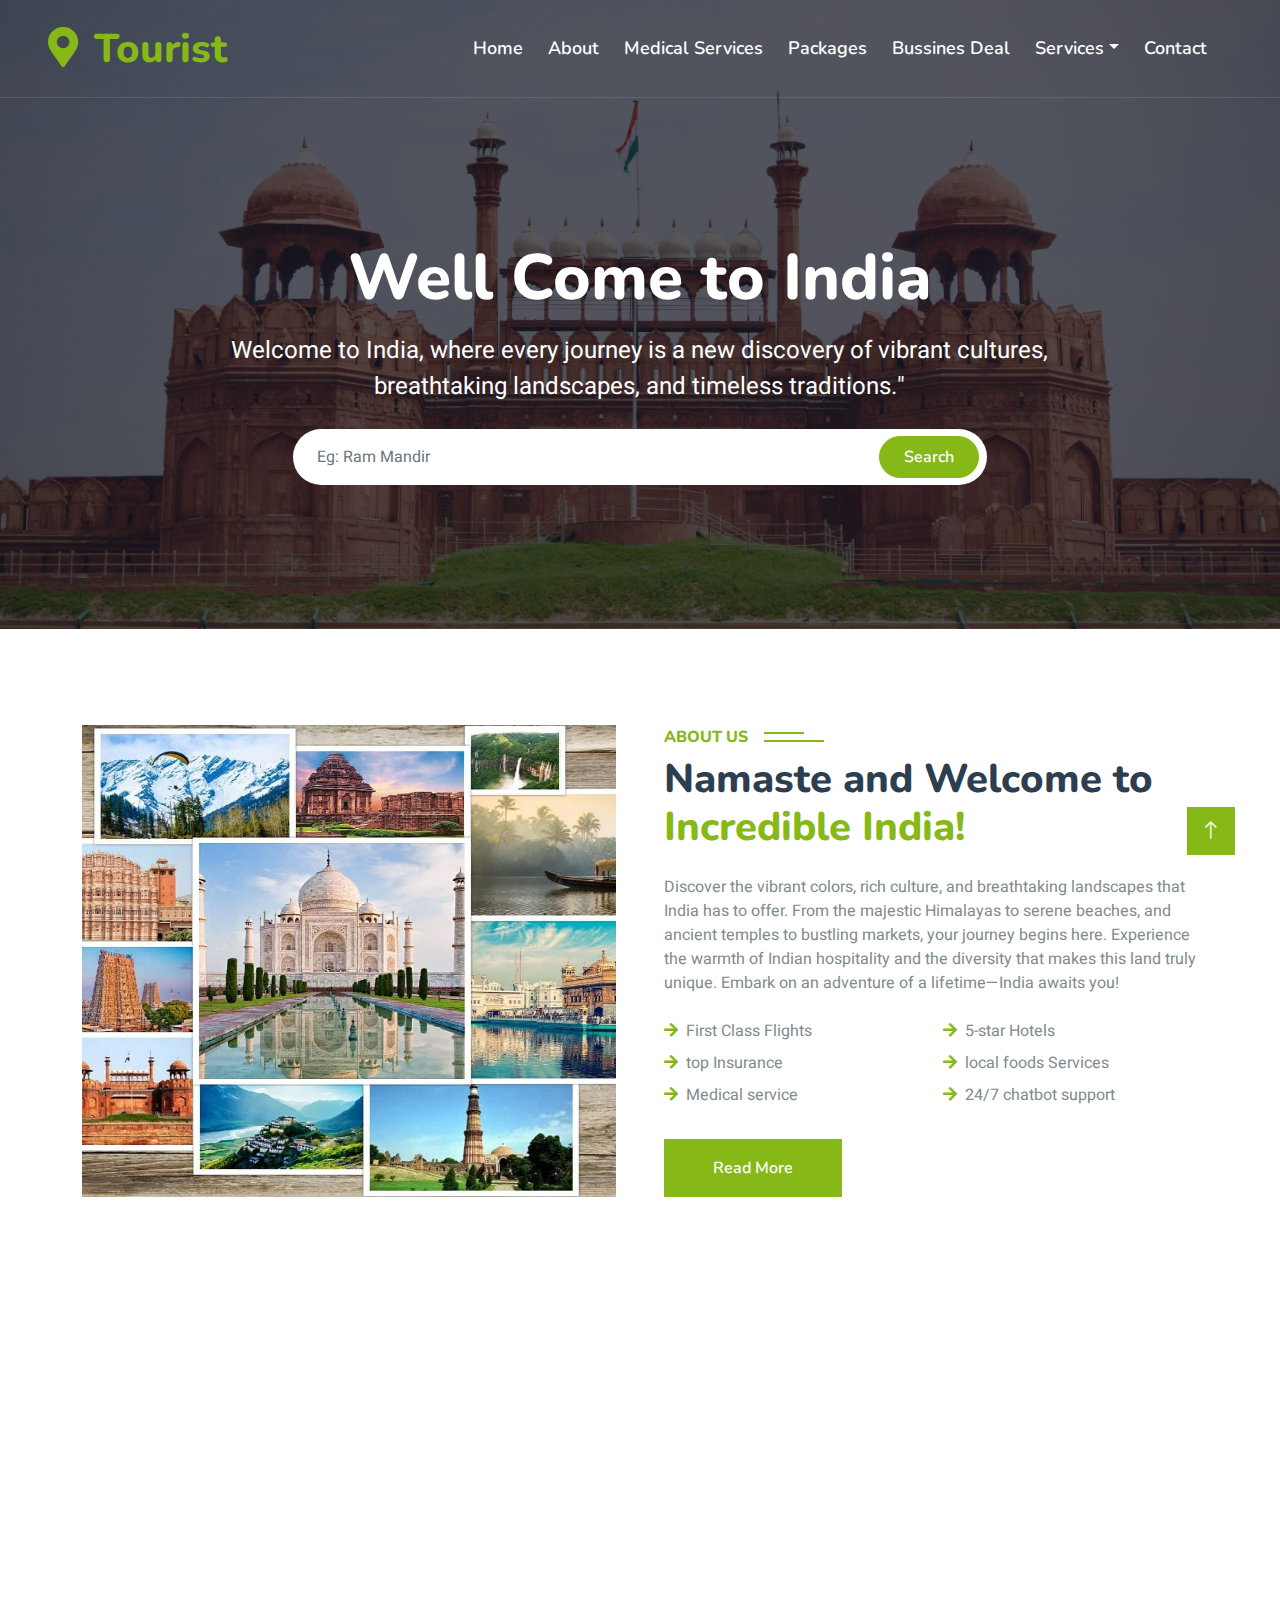
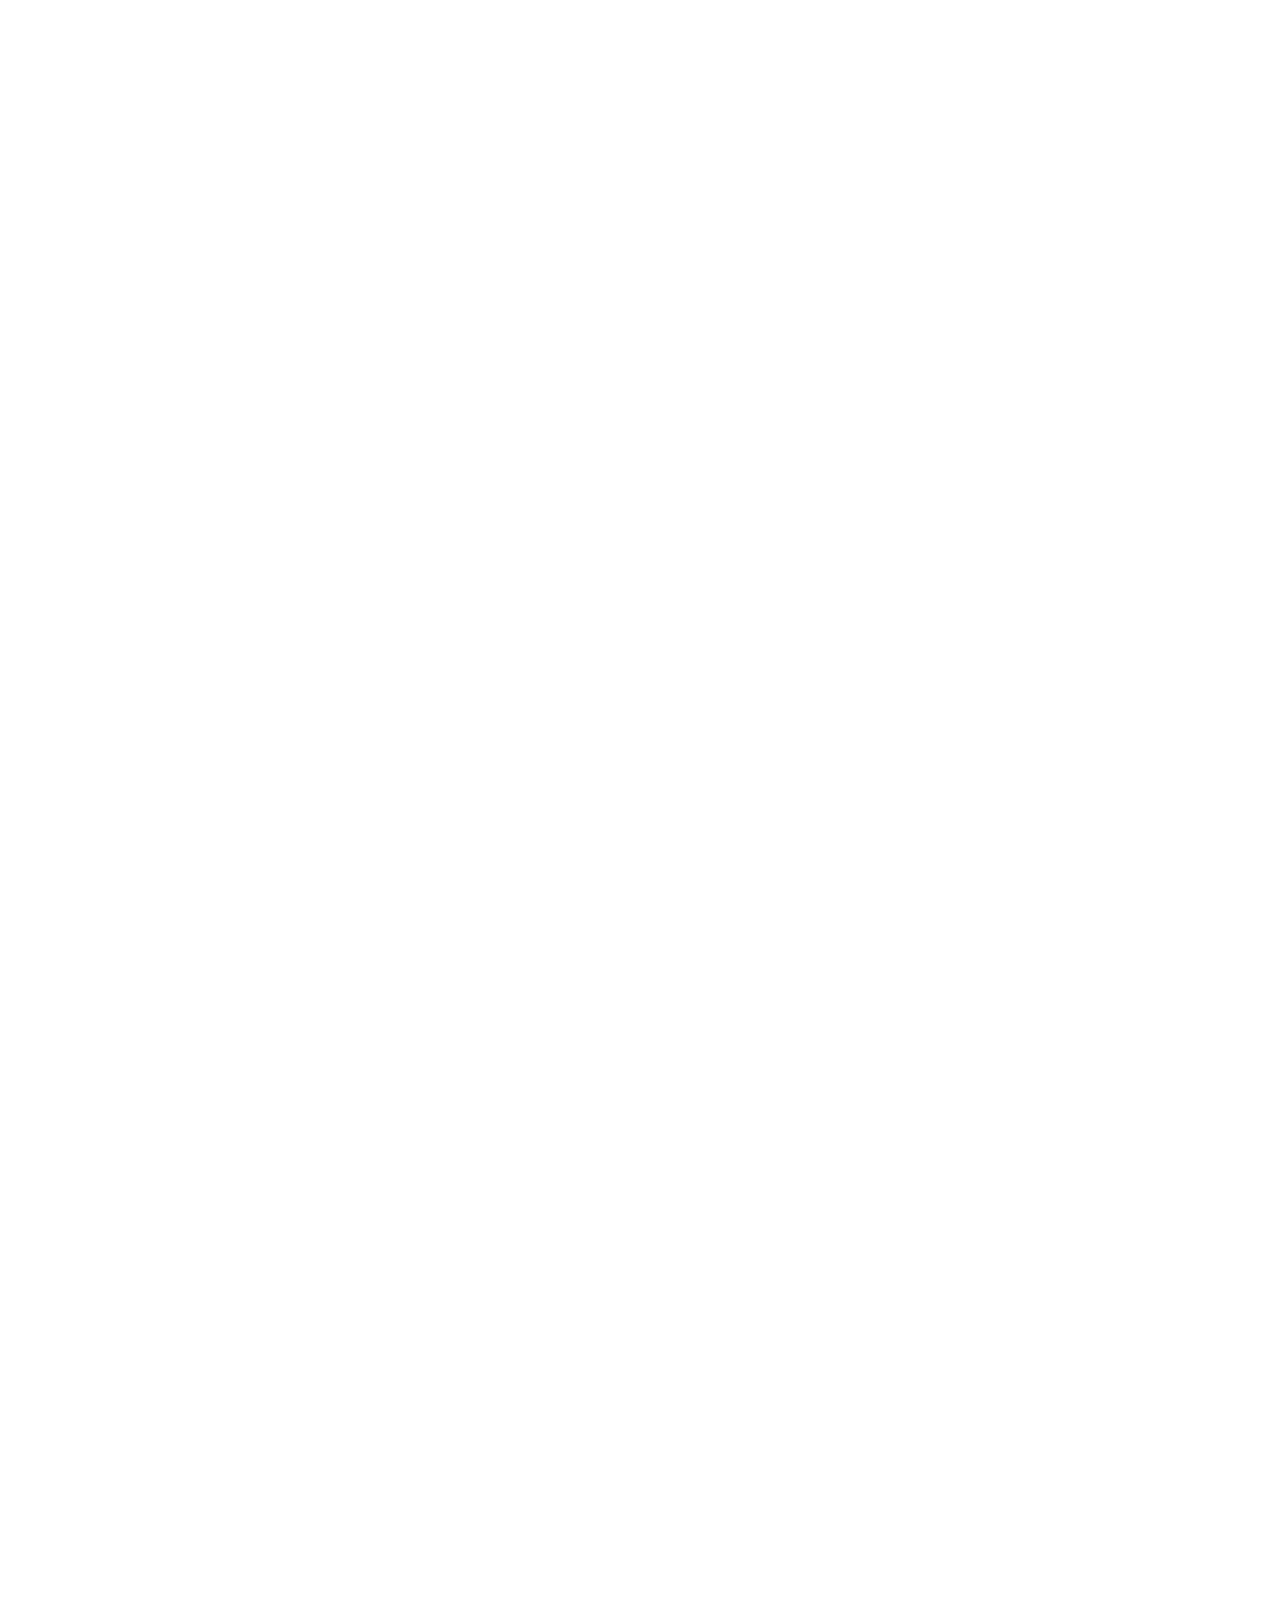
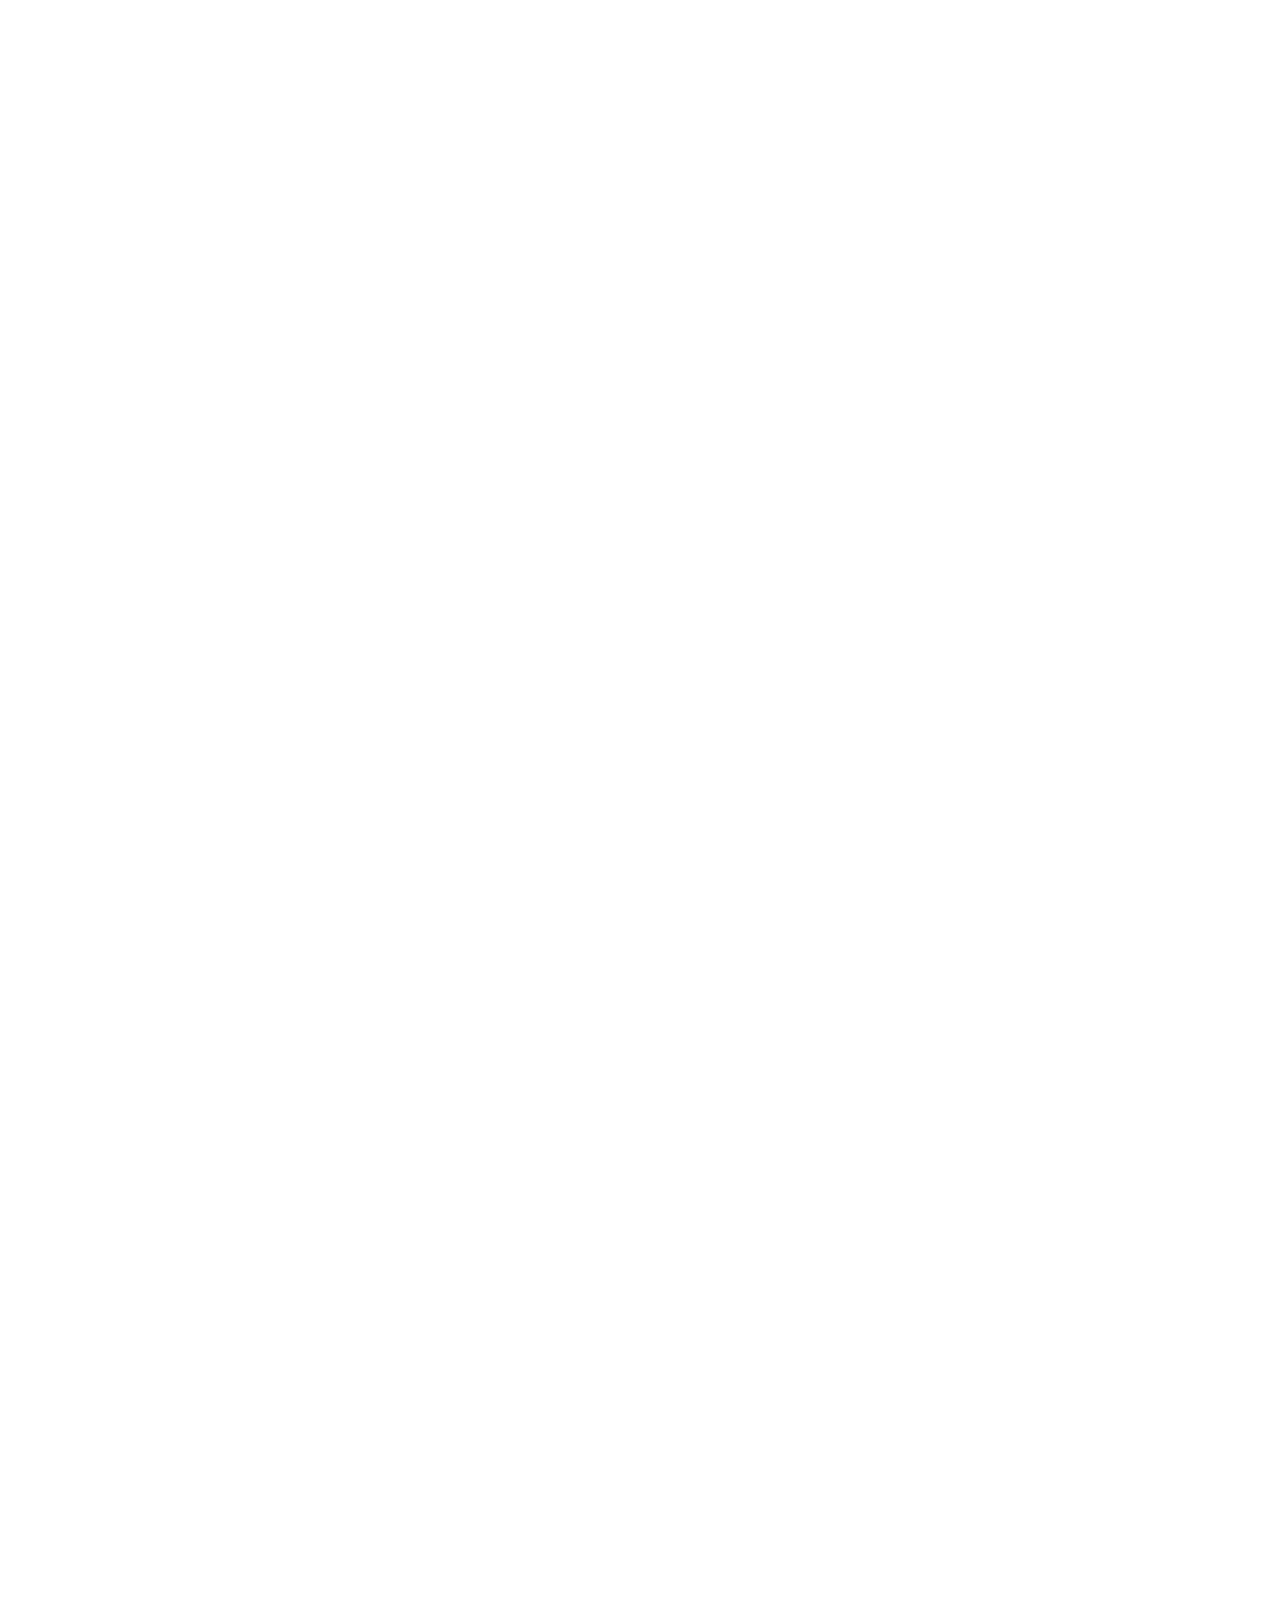
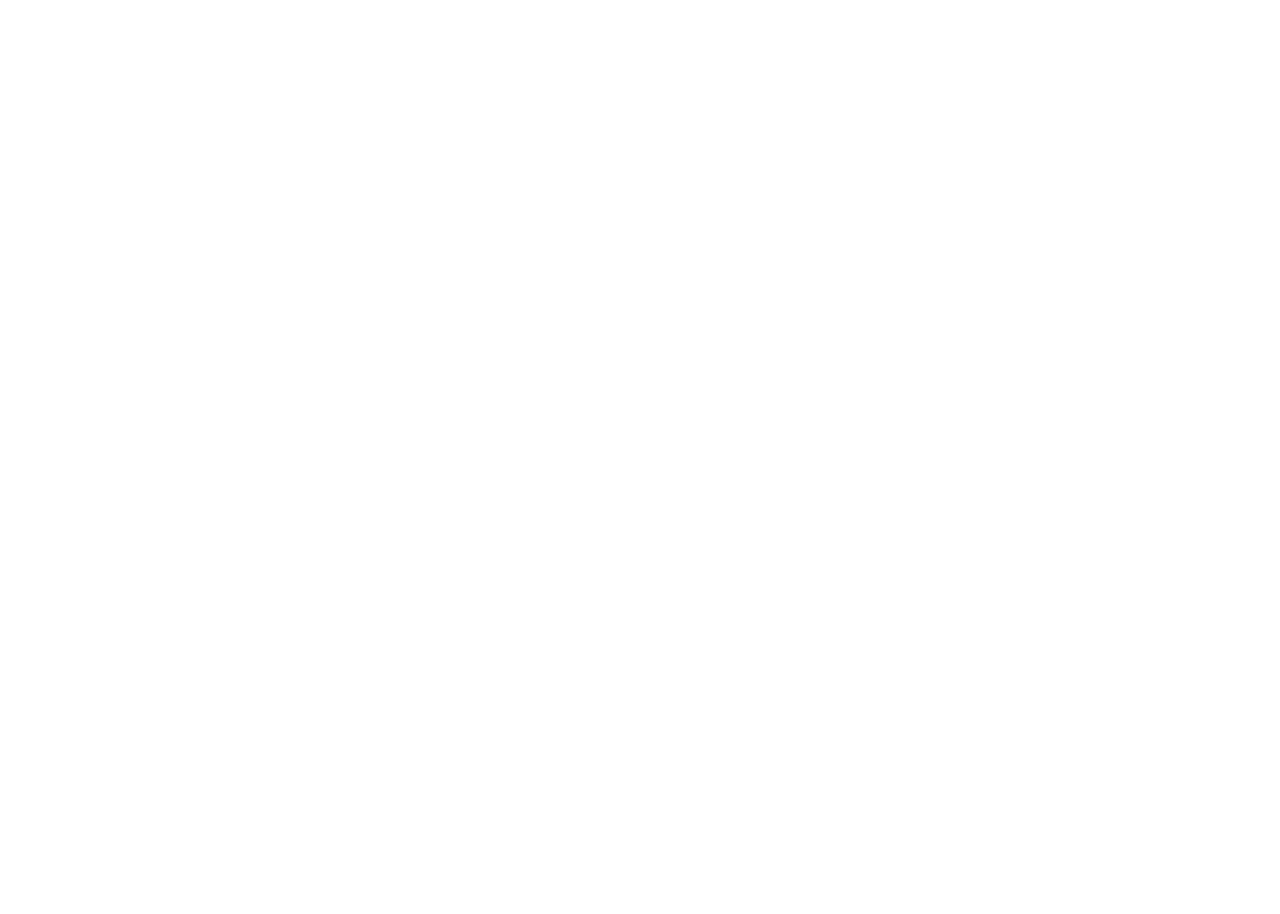
<file: travel-agency-html-template/index.html>
<!DOCTYPE html>
<html lang="en">

<head>
    <meta charset="utf-8">
    <title>Tourist - Travel Agency HTML Template</title>
    <meta content="width=device-width, initial-scale=1.0" name="viewport">
    <meta content="" name="keywords">
    <meta content="" name="description">

    <!-- Favicon -->
    <link href="img/favicon.ico" rel="icon">

    <!-- Google Web Fonts -->
    <link rel="preconnect" href="https://fonts.googleapis.com">
    <link rel="preconnect" href="https://fonts.gstatic.com" crossorigin>
    <link href="https://fonts.googleapis.com/css2?family=Heebo:wght@400;500;600&family=Nunito:wght@600;700;800&display=swap" rel="stylesheet">

    <!-- Icon Font Stylesheet -->
    <link href="https://cdnjs.cloudflare.com/ajax/libs/font-awesome/5.10.0/css/all.min.css" rel="stylesheet">
    <link href="https://cdn.jsdelivr.net/npm/bootstrap-icons@1.4.1/font/bootstrap-icons.css" rel="stylesheet">

    <!-- Libraries Stylesheet -->
    <link href="lib/animate/animate.min.css" rel="stylesheet">
    <link href="lib/owlcarousel/assets/owl.carousel.min.css" rel="stylesheet">
    <link href="lib/tempusdominus/css/tempusdominus-bootstrap-4.min.css" rel="stylesheet" />

    <!-- Customized Bootstrap Stylesheet -->
    <link href="css/bootstrap.min.css" rel="stylesheet">

    <!-- Template Stylesheet -->
    <link href="css/style.css" rel="stylesheet">
</head>

<body>
    <!-- Spinner Start -->
    <div id="spinner" class="show bg-white position-fixed translate-middle w-100 vh-100 top-50 start-50 d-flex align-items-center justify-content-center">
        <div class="spinner-border text-primary" style="width: 3rem; height: 3rem;" role="status">
            <span class="sr-only">Loading...</span>
        </div>
    </div>
    <!-- Spinner End -->


    <!-- Topbar Start -->
    <!-- <div class="container-fluid bg-dark px-5 d-none d-lg-block">
        <div class="row gx-0">
            <div class="col-lg-8 text-center text-lg-start mb-2 mb-lg-0">
                <div class="d-inline-flex align-items-center" style="height: 45px;">
                    <small class="me-3 text-light"><i class="fa fa-map-marker-alt me-2"></i>123 Street, New York, USA</small>
                    <small class="me-3 text-light"><i class="fa fa-phone-alt me-2"></i>+012 345 6789</small>
                    <small class="text-light"><i class="fa fa-envelope-open me-2"></i>info@example.com</small>
                </div>
            </div>
            <div class="col-lg-4 text-center text-lg-end">
                <div class="d-inline-flex align-items-center" style="height: 45px;">
                    <a class="btn btn-sm btn-outline-light btn-sm-square rounded-circle me-2" href=""><i class="fab fa-twitter fw-normal"></i></a>
                    <a class="btn btn-sm btn-outline-light btn-sm-square rounded-circle me-2" href=""><i class="fab fa-facebook-f fw-normal"></i></a>
                    <a class="btn btn-sm btn-outline-light btn-sm-square rounded-circle me-2" href=""><i class="fab fa-linkedin-in fw-normal"></i></a>
                    <a class="btn btn-sm btn-outline-light btn-sm-square rounded-circle me-2" href=""><i class="fab fa-instagram fw-normal"></i></a>
                    <a class="btn btn-sm btn-outline-light btn-sm-square rounded-circle" href=""><i class="fab fa-youtube fw-normal"></i></a>
                </div>
            </div>
        </div>
    </div> -->
    <!-- Topbar End -->


    <!-- Navbar & Hero Start -->
    <div class="container-fluid position-relative p-0">
        <nav class="navbar navbar-expand-lg navbar-light px-4 px-lg-5 py-3 py-lg-0">
            <a href="" class="navbar-brand p-0">
                <h1 class="text-primary m-0"><i class="fa fa-map-marker-alt me-3"></i>Tourist</h1>
                <!-- <img src="img/logo.png" alt="Logo"> -->
            </a>
            <button class="navbar-toggler" type="button" data-bs-toggle="collapse" data-bs-target="#navbarCollapse">
                <span class="fa fa-bars"></span>
            </button>
            <div class="collapse navbar-collapse" id="navbarCollapse">
                <div class="navbar-nav ms-auto py-0">
                    <a href="index.html" class="nav-item nav-link">Home</a>
                    <a href="about.html" class="nav-item nav-link">About</a>
                    <a href="https://healinindia.gov.in/" class="nav-item nav-link">Medical Services</a>
                    <a href="package.html" class="nav-item nav-link">Packages</a>
                    <a href="bussines.html" class="nav-item nav-link">Bussines Deal</a>
                    <div class="nav-item dropdown">
                        <a href="#" class="nav-link dropdown-toggle" data-bs-toggle="dropdown">Services</a>
                        <div class="dropdown-menu m-0">
                            <a href="destination.html" class="dropdown-item">Destination</a>
                            <a href="booking.html" class="dropdown-item">Insurance</a>
                            <a href="team.html" class="dropdown-item">Travel Guides</a>
                            <a href="travelService.html" class="dropdown-item">Travel Service</a>
                            <a href="hotelService.html" class="dropdown-item">Hotel Service</a>
                            
                        </div>
                    </div>
                    <a href="contact.html" class="nav-item nav-link">Contact</a>
                </div>
                <!-- <a hr  ef="" class="btn btn-primary rounded-pill py-2 px-4">Register</a> -->
            </div>
        </nav>

        <div class="container-fluid bg-primary py-5 mb-5 hero-header">
            <div class="container py-5">
                <div class="row justify-content-center py-5">
                    <div class="col-lg-10 pt-lg-5 mt-lg-5 text-center">
                        <h1 class="display-3 text-white mb-3 animated slideInDown">Well Come to India</h1>
                        <p class="fs-4 text-white mb-4 animated slideInDown">Welcome to India, where every journey is a new discovery of vibrant cultures, breathtaking landscapes, and timeless traditions."</p>
                        <div class="position-relative w-75 mx-auto animated slideInDown">
                            <input class="form-control border-0 rounded-pill w-100 py-3 ps-4 pe-5" type="text" placeholder="Eg: Ram Mandir">
                            <button type="button" class="btn btn-primary rounded-pill py-2 px-4 position-absolute top-0 end-0 me-2" style="margin-top: 7px;">Search</button>
                        </div>
                    </div>
                </div>
            </div>
        </div>
    </div>
    <!-- Navbar & Hero End -->


    <!-- About Start -->
    <div class="container-xxl py-5">
        <div class="container">
            <div class="row g-5">
                <div class="col-lg-6 wow fadeInUp" data-wow-delay="0.1s" style="min-height: 400px;">
                    <div class="position-relative h-100">
                        <img class="img-fluid position-absolute w-100 h-100" src="./img/Tourist-Places.jpg" alt="" style="object-fit: cover;">
                    </div>
                </div>
                <div class="col-lg-6 wow fadeInUp" data-wow-delay="0.3s">
                    <h6 class="section-title bg-white text-start text-primary pe-3">About Us</h6>
                    <h1 class="mb-4">Namaste and Welcome to  <span class="text-primary">Incredible India!</span></h1>
                    <p class="mb-4">
                        Discover the vibrant colors, rich culture, and breathtaking landscapes that India has to offer.
                        From the majestic Himalayas to serene beaches, and ancient temples to bustling markets, your journey begins here.
                        Experience the warmth of Indian hospitality and the diversity that makes this land truly unique.
                        Embark on an adventure of a lifetime—India awaits you!
                        
                        </p>
                    <div class="row gy-2 gx-4 mb-4">
                        <div class="col-sm-6">
                            <p class="mb-0"><i class="fa fa-arrow-right text-primary me-2"></i>First Class Flights</p>
                        </div>
                        <div class="col-sm-6">
                            <p class="mb-0"><i class="fa fa-arrow-right text-primary me-2"></i>5-star Hotels</p>
                        </div>
                        <div class="col-sm-6">
                            <p class="mb-0"><i class="fa fa-arrow-right text-primary me-2"></i>top Insurance</p>
                        </div>
                        <div class="col-sm-6">
                            <p class="mb-0"><i class="fa fa-arrow-right text-primary me-2"></i>local foods Services</p>
                        </div>
                        <div class="col-sm-6">
                            <p class="mb-0"><i class="fa fa-arrow-right text-primary me-2"></i>Medical service</p>
                        </div>
                        <div class="col-sm-6">
                            <p class="mb-0"><i class="fa fa-arrow-right text-primary me-2"></i>24/7 chatbot support</p>
                        </div>
                    </div>
                    <a class="btn btn-primary py-3 px-5 mt-2" href="">Read More</a>
                </div>
            </div>
        </div>
    </div>

    <!-- About End -->


    <!-- Service Start -->
    <div class="container-xxl py-5">
        <div class="container">
            <div class="text-center wow fadeInUp" data-wow-delay="0.1s">
                <h6 class="section-title bg-white text-center text-primary px-3">Services</h6>
                <h1 class="mb-5">Our Services</h1>
            </div>
            <div class="row g-4">
                <div class="col-lg-3 col-sm-6 wow fadeInUp" data-wow-delay="0.1s">
                    <div class="service-item rounded pt-3">
                        <div class="p-4">
                            <i class="fa fa-3x fa-globe text-primary mb-4"></i>
                            <h5>Travel Services</h5>
                            <p>Diam elitr kasd sed at elitr sed ipsum justo dolor sed clita amet diam</p>
                        </div>
                    </div>
                </div>
                <div class="col-lg-3 col-sm-6 wow fadeInUp" data-wow-delay="0.3s">
                    <div class="service-item rounded pt-3">
                        <div class="p-4">
                            <i class="fa fa-3x fa-hotel text-primary mb-4"></i>
                            <h5>Hotel Reservation</h5>
                            <p>Diam elitr kasd sed at elitr sed ipsum justo dolor sed clita amet diam</p>
                        </div>
                    </div>
                </div>
                <div class="col-lg-3 col-sm-6 wow fadeInUp" data-wow-delay="0.5s">
                    <div class="service-item rounded pt-3">
                        <div class="p-4">
                            <i class="fa fa-3x fa-user text-primary mb-4"></i>
                            <h5>Travel Guides</h5>
                            <p>Diam elitr kasd sed at elitr sed ipsum justo dolor sed clita amet diam</p>
                        </div>
                    </div>
                </div>
                <div class="col-lg-3 col-sm-6 wow fadeInUp" data-wow-delay="0.7s">
                    <div class="service-item rounded pt-3">
                        <div class="p-4">
                            <i class="fa fa-3x fa-cog text-primary mb-4"></i>
                            <h5>Insurance Services</h5>
                            <p>Diam elitr kasd sed at elitr sed ipsum justo dolor sed clita amet diam</p>
                        </div>
                    </div>
                </div>
                <div class="col-lg-3 col-sm-6 wow fadeInUp" data-wow-delay="0.1s">
                    <div class="service-item rounded pt-3">
                        <div class="p-4">
                            <i class="fa fa-3x fa-globe text-primary mb-4"></i>
                            <h5>Medical Services</h5>
                            <p>Diam elitr kasd sed at elitr sed ipsum justo dolor sed clita amet diam</p>
                        </div>
                    </div>
                </div>
                <div class="col-lg-3 col-sm-6 wow fadeInUp" data-wow-delay="0.3s">
                    <div class="service-item rounded pt-3">
                        <div class="p-4">
                            <i class="fa fa-3x fa-hotel text-primary mb-4"></i>
                            <h5>Foods Services</h5>
                            <p>Diam elitr kasd sed at elitr sed ipsum justo dolor sed clita amet diam</p>
                        </div>
                    </div>
                </div>
                <div class="col-lg-3 col-sm-6 wow fadeInUp" data-wow-delay="0.5s">
                    <div class="service-item rounded pt-3">
                        <div class="p-4">
                            <i class="fa fa-3x fa-user text-primary mb-4"></i>
                            <h5>Tour Agency</h5>
                            <p>Diam elitr kasd sed at elitr sed ipsum justo dolor sed clita amet diam</p>
                        </div>
                    </div>
                </div>
                <div class="col-lg-3 col-sm-6 wow fadeInUp" data-wow-delay="0.7s">
                    <div class="service-item rounded pt-3">
                        <div class="p-4">
                            <i class="fa fa-3x fa-cog text-primary mb-4"></i>
                            <h5>24/7 chatbot support</h5>
                            <p>Diam elitr kasd sed at elitr sed ipsum justo dolor sed clita amet diam</p>
                        </div>
                    </div>
                </div>
            </div>
        </div>
    </div>
    <!-- Service End -->


    <!-- Destination Start -->
    <div class="container-xxl py-5 destination">
        <div class="container">
            <div class="text-center wow fadeInUp" data-wow-delay="0.1s">
                <h6 class="section-title bg-white text-center text-primary px-3">Destination</h6>
                <h1 class="mb-5">Popular Destination</h1>
            </div>
            <div class="row g-3">
                <div class="col-lg-7 col-md-6">
                    <div class="row g-3">
                        <div class="col-lg-12 col-md-12 wow zoomIn" data-wow-delay="0.1s">
                            <a class="position-relative d-block overflow-hidden" href="">
                                <img class="img-fluid" src="img/taj-mahal.jpg" alt="">
                                
                                <div class="bg-white text-primary fw-bold position-absolute bottom-0 end-0 m-3 py-1 px-2">Taj Mahal</div>
                            </a>
                        </div>
                        <div class="col-lg-6 col-md-12 wow zoomIn" data-wow-delay="0.3s">
                            <a class="position-relative d-block overflow-hidden" href="">
                                <img class="img-fluid" src="img/udaipur.jpg" alt="">
                                
                                <div class="bg-white text-primary fw-bold position-absolute bottom-0 end-0 m-3 py-1 px-2">Udaipur</div>
                            </a>
                        </div>
                        <div class="col-lg-6 col-md-12 wow zoomIn" data-wow-delay="0.5s">
                            <a class="position-relative d-block overflow-hidden" href="">
                                <img class="img-fluid" src="img/temple.jpg" alt="">
                                
                                <div class="bg-white text-primary fw-bold position-absolute bottom-0 end-0 m-3 py-1 px-2">Temple</div>
                            </a>
                        </div>
                    </div>
                </div>
                <div class="col-lg-5 col-md-6 wow zoomIn" data-wow-delay="0.7s" style="min-height: 350px;">
                    <a class="position-relative d-block h-100 overflow-hidden" href="">
                        <img class="img-fluid position-absolute w-100 h-100" src="img/tower.jpg" alt="" style="object-fit: cover;">
                        
                        <div class="bg-white text-primary fw-bold position-absolute bottom-0 end-0 m-3 py-1 px-2">Tower</div>
                    </a>
                </div>
            </div>
        </div>
    </div>
    <!-- Destination Start -->


    <!-- Package Start -->
    <div class="container-xxl py-5">
        <div class="container">
            <div class="text-center wow fadeInUp" data-wow-delay="0.1s">
                <h6 class="section-title bg-white text-center text-primary px-3">Packages</h6>
                <h1 class="mb-5">Awesome Packages</h1>
            </div>
            <div class="row g-4 justify-content-center">
                <div class="col-lg-4 col-md-6 wow fadeInUp" data-wow-delay="0.1s">
                    <div class="package-item">
                        <div class="overflow-hidden">
                            <img class="img-fluid" src="img/Mumbai-India-scaled.jpg" alt="">
                        </div>
                        <div class="d-flex border-bottom">
                            <small class="flex-fill text-center border-end py-2"><i class="fa fa-map-marker-alt text-primary me-2"></i>Mumbai</small>
                            <small class="flex-fill text-center border-end py-2"><i class="fa fa-calendar-alt text-primary me-2"></i>3 days</small>
                            <small class="flex-fill text-center py-2"><i class="fa fa-user text-primary me-2"></i>2 Person</small>
                        </div>
                        <div class="text-center p-4">
                            <h3 class="mb-0">$149.00</h3>
                            <div class="mb-3">
                                <small class="fa fa-star text-primary"></small>
                                <small class="fa fa-star text-primary"></small>
                                <small class="fa fa-star text-primary"></small>
                                <small class="fa fa-star text-primary"></small>
                                <small class="fa fa-star text-primary"></small>
                            </div>
                            <p>Tempor erat elitr rebum at clita. Diam dolor diam ipsum sit diam amet diam eos</p>
                            <div class="d-flex justify-content-center mb-2">
                                <a href="#" class="btn btn-sm btn-primary px-3 border-end" style="border-radius: 30px 0 0 30px;">Read More</a>
                                <a href="#" class="btn btn-sm btn-primary px-3" style="border-radius: 0 30px 30px 0;">Book Now</a>
                            </div>
                        </div>
                    </div>
                </div>
                <div class="col-lg-4 col-md-6 wow fadeInUp" data-wow-delay="0.3s">
                    <div class="package-item">
                        <div class="overflow-hidden">
                            <img class="img-fluid" src="img/Taj-Mahal (1).jpg" alt="">
                        </div>
                        <div class="d-flex border-bottom">
                            <small class="flex-fill text-center border-end py-2"><i class="fa fa-map-marker-alt text-primary me-2"></i>Agra</small>
                            <small class="flex-fill text-center border-end py-2"><i class="fa fa-calendar-alt text-primary me-2"></i>5 days</small>
                            <small class="flex-fill text-center py-2"><i class="fa fa-user text-primary me-2"></i>4 Person</small>
                        </div>
                        <div class="text-center p-4">
                            <h3 class="mb-0">$139.00</h3>
                            <div class="mb-3">
                                <small class="fa fa-star text-primary"></small>
                                <small class="fa fa-star text-primary"></small>
                                <small class="fa fa-star text-primary"></small>
                                <small class="fa fa-star text-primary"></small>
                                <small class="fa fa-star text-primary"></small>
                            </div>
                            <p>Tempor erat elitr rebum at clita. Diam dolor diam ipsum sit diam amet diam eos</p>
                            <div class="d-flex justify-content-center mb-2">
                                <a href="#" class="btn btn-sm btn-primary px-3 border-end" style="border-radius: 30px 0 0 30px;">Read More</a>
                                <a href="#" class="btn btn-sm btn-primary px-3" style="border-radius: 0 30px 30px 0;">Book Now</a>
                            </div>
                        </div>
                    </div>
                </div>
                <div class="col-lg-4 col-md-6 wow fadeInUp" data-wow-delay="0.5s">
                    <div class="package-item">
                        <div class="overflow-hidden">
                            <img class="img-fluid" src="img/Statue-of-Unity-during-sunset.jpg" alt="">
                        </div>
                        <div class="d-flex border-bottom">
                            <small class="flex-fill text-center border-end py-2"><i class="fa fa-map-marker-alt text-primary me-2"></i>Vadodara</small>
                            <small class="flex-fill text-center border-end py-2"><i class="fa fa-calendar-alt text-primary me-2"></i>7 days</small>
                            <small class="flex-fill text-center py-2"><i class="fa fa-user text-primary me-2"></i>6 Person</small>
                        </div>
                        <div class="text-center p-4">
                            <h3 class="mb-0">$189.00</h3>
                            <div class="mb-3">
                                <small class="fa fa-star text-primary"></small>
                                <small class="fa fa-star text-primary"></small>
                                <small class="fa fa-star text-primary"></small>
                                <small class="fa fa-star text-primary"></small>
                                <small class="fa fa-star text-primary"></small>
                            </div>
                            <p>Tempor erat elitr rebum at clita. Diam dolor diam ipsum sit diam amet diam eos</p>
                            <div class="d-flex justify-content-center mb-2">
                                <a href="#" class="btn btn-sm btn-primary px-3 border-end" style="border-radius: 30px 0 0 30px;">Read More</a>
                                <a href="#" class="btn btn-sm btn-primary px-3" style="border-radius: 0 30px 30px 0;">Book Now</a>
                            </div>
                        </div>
                    </div>
                </div>
            </div>
        </div>
    </div>
    <!-- Package End -->


    <!-- Booking Start -->
    <!-- <div class="container-xxl py-5 wow fadeInUp" data-wow-delay="0.1s">
        <div class="container">
            <div class="booking p-5">
                <div class="row g-5 align-items-center">
                    <div class="col-md-6 text-white">
                        <h6 class="text-white text-uppercase">Booking</h6>
                        <h1 class="text-white mb-4">Online Booking</h1>
                        <p class="mb-4">Tempor erat elitr rebum at clita. Diam dolor diam ipsum sit. Aliqu diam amet diam et eos. Clita erat ipsum et lorem et sit.</p>
                        <p class="mb-4">Tempor erat elitr rebum at clita. Diam dolor diam ipsum sit. Aliqu diam amet diam et eos. Clita erat ipsum et lorem et sit, sed stet lorem sit clita duo justo magna dolore erat amet</p>
                        <a class="btn btn-outline-light py-3 px-5 mt-2" href="">Read More</a>
                    </div>
                    <div class="col-md-6">
                        <h1 class="text-white mb-4">Book A Tour</h1>
                        <form>
                            <div class="row g-3">
                                <div class="col-md-6">
                                    <div class="form-floating">
                                        <input type="text" class="form-control bg-transparent" id="name" placeholder="Your Name">
                                        <label for="name">Your Name</label>
                                    </div>
                                </div>
                                <div class="col-md-6">
                                    <div class="form-floating">
                                        <input type="email" class="form-control bg-transparent" id="email" placeholder="Your Email">
                                        <label for="email">Your Email</label>
                                    </div>
                                </div>
                                <div class="col-md-6">
                                    <div class="form-floating date" id="date3" data-target-input="nearest">
                                        <input type="text" class="form-control bg-transparent datetimepicker-input" id="datetime" placeholder="Date & Time" data-target="#date3" data-toggle="datetimepicker" />
                                        <label for="datetime">Date & Time</label>
                                    </div>
                                </div>
                                <div class="col-md-6">
                                    <div class="form-floating">
                                        <select class="form-select bg-transparent" id="select1">
                                            <option value="1">Destination 1</option>
                                            <option value="2">Destination 2</option>
                                            <option value="3">Destination 3</option>
                                        </select>
                                        <label for="select1">Destination</label>
                                    </div>
                                </div>
                                <div class="col-12">
                                    <div class="form-floating">
                                        <textarea class="form-control bg-transparent" placeholder="Special Request" id="message" style="height: 100px"></textarea>
                                        <label for="message">Special Request</label>
                                    </div>
                                </div>
                                <div class="col-12">
                                    <button class="btn btn-outline-light w-100 py-3" type="submit">Book Now</button>
                                </div>
                            </div>
                        </form>
                    </div>
                </div>
            </div>
        </div>
    </div> -->
    <!-- Booking Start -->


    <!-- Process Start -->
    <div class="container-xxl py-5">
        <div class="container">
            <div class="text-center pb-4 wow fadeInUp" data-wow-delay="0.1s">
                <h6 class="section-title bg-white text-center text-primary px-3">Process</h6>
                <h1 class="mb-5">3 Easy Steps</h1>
            </div>
            <div class="row gy-5 gx-4 justify-content-center">
                <div class="col-lg-4 col-sm-6 text-center pt-4 wow fadeInUp" data-wow-delay="0.1s">
                    <div class="position-relative border border-primary pt-5 pb-4 px-4">
                        <div class="d-inline-flex align-items-center justify-content-center bg-primary rounded-circle position-absolute top-0 start-50 translate-middle shadow" style="width: 100px; height: 100px;">
                            <i class="fa fa-globe fa-3x text-white"></i>
                        </div>
                        <h5 class="mt-4">Choose A Destination</h5>
                        <hr class="w-25 mx-auto bg-primary mb-1">
                        <hr class="w-50 mx-auto bg-primary mt-0">
                        <p class="mb-0">Tempor erat elitr rebum clita dolor diam ipsum sit diam amet diam eos erat ipsum et lorem et sit sed stet lorem sit</p>
                    </div>
                </div>
                <div class="col-lg-4 col-sm-6 text-center pt-4 wow fadeInUp" data-wow-delay="0.3s">
                    <div class="position-relative border border-primary pt-5 pb-4 px-4">
                        <div class="d-inline-flex align-items-center justify-content-center bg-primary rounded-circle position-absolute top-0 start-50 translate-middle shadow" style="width: 100px; height: 100px;">
                            <i class="fa fa-dollar-sign fa-3x text-white"></i>
                        </div>
                        <h5 class="mt-4">Medical facilities</h5>
                        <hr class="w-25 mx-auto bg-primary mb-1">
                        <hr class="w-50 mx-auto bg-primary mt-0">
                        <p class="mb-0">Tempor erat elitr rebum clita dolor diam ipsum sit diam amet diam eos erat ipsum et lorem et sit sed stet lorem sit</p>
                    </div>
                </div>
                <div class="col-lg-4 col-sm-6 text-center pt-4 wow fadeInUp" data-wow-delay="0.5s">
                    <div class="position-relative border border-primary pt-5 pb-4 px-4">
                        <div class="d-inline-flex align-items-center justify-content-center bg-primary rounded-circle position-absolute top-0 start-50 translate-middle shadow" style="width: 100px; height: 100px;">
                            <i class="fa fa-plane fa-3x text-white"></i>
                        </div>
                        <h5 class="mt-4">Fly Today</h5>
                        <hr class="w-25 mx-auto bg-primary mb-1">
                        <hr class="w-50 mx-auto bg-primary mt-0">
                        <p class="mb-0">Tempor erat elitr rebum clita dolor diam ipsum sit diam amet diam eos erat ipsum et lorem et sit sed stet lorem sit</p>
                    </div>
                </div>
            </div>
        </div>
    </div>
    <!-- Process Start -->


    <!-- Team Start -->
    <div class="container-xxl py-5">
        <div class="container">
            <div class="text-center wow fadeInUp" data-wow-delay="0.1s">
                <h6 class="section-title bg-white text-center text-primary px-3">Travel Guide</h6>
                <h1 class="mb-5">Meet Our Guide</h1>
            </div>
            <div class="row g-4">
                <div class="col-lg-3 col-md-6 wow fadeInUp" data-wow-delay="0.1s">
                    <div class="team-item">
                        <div class="overflow-hidden">
                            <img class="img-fluid" src="img/team-1.jpg" alt="">
                        </div>
                        <div class="position-relative d-flex justify-content-center" style="margin-top: -19px;">
                            <a class="btn btn-square mx-1" href=""><i class="fab fa-facebook-f"></i></a>
                            <a class="btn btn-square mx-1" href=""><i class="fab fa-whatsapp"></i></a>
                            <a class="btn btn-square mx-1" href=""><i class="fab fa-instagram"></i></a>
                        </div>
                        <div class="text-center p-4">
                            <h5 class="mb-0">Vishal Mehra</h5>
                            <small>Designation</small>
                        </div>
                    </div>
                </div>
                <div class="col-lg-3 col-md-6 wow fadeInUp" data-wow-delay="0.3s">
                    <div class="team-item">
                        <div class="overflow-hidden">
                            <img class="img-fluid" src="img/team-2.jpg" alt="">
                        </div>
                        <div class="position-relative d-flex justify-content-center" style="margin-top: -19px;">
                            <a class="btn btn-square mx-1" href=""><i class="fab fa-facebook-f"></i></a>
                            <a class="btn btn-square mx-1" href=""><i class="fab fa-whatsapp"></i></a>
                            <a class="btn btn-square mx-1" href=""><i class="fab fa-instagram"></i></a>
                        </div>
                        <div class="text-center p-4">
                            <h5 class="mb-0">Sneha Gosal</h5>
                            <small>Designation</small>
                        </div>
                    </div>
                </div>
                <div class="col-lg-3 col-md-6 wow fadeInUp" data-wow-delay="0.5s">
                    <div class="team-item">
                        <div class="overflow-hidden">
                            <img class="img-fluid" src="img/team-3.jpg" alt="">
                        </div>
                        <div class="position-relative d-flex justify-content-center" style="margin-top: -19px;">
                            <a class="btn btn-square mx-1" href=""><i class="fab fa-facebook-f"></i></a>
                            <a class="btn btn-square mx-1" href=""><i class="fab fa-whatsapp"></i></a>
                            <a class="btn btn-square mx-1" href=""><i class="fab fa-instagram"></i></a>
                        </div>
                        <div class="text-center p-4">
                            <h5 class="mb-0">Ravi Tejaa</h5>
                            <small>Designation</small>
                        </div>
                    </div>
                </div>
                <div class="col-lg-3 col-md-6 wow fadeInUp" data-wow-delay="0.7s">
                    <div class="team-item">
                        <div class="overflow-hidden">
                            <img class="img-fluid" src="img/team-4.jpg" alt="">
                        </div>
                        <div class="position-relative d-flex justify-content-center" style="margin-top: -19px;">
                            <a class="btn btn-square mx-1" href=""><i class="fab fa-facebook-f"></i></a>
                            <a class="btn btn-square mx-1" href=""><i class="fab fa-whatsapp"></i></a>
                            <a class="btn btn-square mx-1" href=""><i class="fab fa-instagram"></i></a>
                        </div>
                        <div class="text-center p-4">
                            <h5 class="mb-0">Khyati Rathod</h5>
                            <small>Designation</small>
                        </div>
                    </div>
                </div>
            </div>
        </div>
    </div>
    <!-- Team End -->


    <!-- Testimonial Start -->
    <div class="container-xxl py-5 wow fadeInUp" data-wow-delay="0.1s">
        <div class="container">
            <div class="text-center">
                <h6 class="section-title bg-white text-center text-primary px-3">Testimonial</h6>
                <h1 class="mb-5">Our Clients Say!!!</h1>
            </div>
            <div class="owl-carousel testimonial-carousel position-relative">
                <div class="testimonial-item bg-white text-center border p-4">
                    <img class="bg-white rounded-circle shadow p-1 mx-auto mb-3" src="img/testimonial-1.jpg" style="width: 80px; height: 80px;">
                    <h5 class="mb-0">John Doe</h5>
                    <p>New York, USA</p>
                    <p class="mb-0">Tempor erat elitr rebum at clita. Diam dolor diam ipsum sit diam amet diam et eos. Clita erat ipsum et lorem et sit.</p>
                </div>
                <div class="testimonial-item bg-white text-center border p-4">
                    <img class="bg-white rounded-circle shadow p-1 mx-auto mb-3" src="img/testimonial-2.jpg" style="width: 80px; height: 80px;">
                    <h5 class="mb-0">John Doe</h5>
                    <p>New York, USA</p>
                    <p class="mt-2 mb-0">Tempor erat elitr rebum at clita. Diam dolor diam ipsum sit diam amet diam et eos. Clita erat ipsum et lorem et sit.</p>
                </div>
                <div class="testimonial-item bg-white text-center border p-4">
                    <img class="bg-white rounded-circle shadow p-1 mx-auto mb-3" src="img/testimonial-3.jpg" style="width: 80px; height: 80px;">
                    <h5 class="mb-0">John Doe</h5>
                    <p>New York, USA</p>
                    <p class="mt-2 mb-0">Tempor erat elitr rebum at clita. Diam dolor diam ipsum sit diam amet diam et eos. Clita erat ipsum et lorem et sit.</p>
                </div>
                <div class="testimonial-item bg-white text-center border p-4">
                    <img class="bg-white rounded-circle shadow p-1 mx-auto mb-3" src="img/testimonial-4.jpg" style="width: 80px; height: 80px;">
                    <h5 class="mb-0">John Doe</h5>
                    <p>New York, USA</p>
                    <p class="mt-2 mb-0">Tempor erat elitr rebum at clita. Diam dolor diam ipsum sit diam amet diam et eos. Clita erat ipsum et lorem et sit.</p>
                </div>
            </div>
        </div>
    </div>
    <!-- Testimonial End -->
        

    <!-- Footer Start -->
    <div class="container-fluid bg-dark text-light footer pt-5 mt-5 wow fadeIn" data-wow-delay="0.1s">
        <div class="container py-5">
            <div class="row g-5">
                <div class="col-lg-3 col-md-6">
                    <h4 class="text-white mb-3">Company</h4>
                    <a class="btn btn-link" href="">About Us</a>
                    <a class="btn btn-link" href="">Contact Us</a>
                    <a class="btn btn-link" href="">Privacy Policy</a>
                    <a class="btn btn-link" href="">Terms & Condition</a>
                    <a class="btn btn-link" href="">FAQs & Help</a>
                </div>
                <div class="col-lg-3 col-md-6">
                    <h4 class="text-white mb-3">Contact</h4>
                    <p class="mb-2"><i class="fa fa-map-marker-alt me-3"></i>123 Street, New York, USA</p>
                    <p class="mb-2"><i class="fa fa-phone-alt me-3"></i>+012 345 67890</p>
                    <p class="mb-2"><i class="fa fa-envelope me-3"></i>info@example.com</p>
                    <div class="d-flex pt-2">
                        <a class="btn btn-outline-light btn-social" href=""><i class="fab fa-twitter"></i></a>
                        <a class="btn btn-outline-light btn-social" href=""><i class="fab fa-facebook-f"></i></a>
                        <a class="btn btn-outline-light btn-social" href=""><i class="fab fa-youtube"></i></a>
                        <a class="btn btn-outline-light btn-social" href=""><i class="fab fa-linkedin-in"></i></a>
                    </div>
                </div>
                <div class="col-lg-3 col-md-6">
                    <h4 class="text-white mb-3">Gallery</h4>
                    <div class="row g-2 pt-2">
                        <div class="col-4">
                            <img class="img-fluid bg-light p-1" src="img/package-1.jpg" alt="">
                        </div>
                        <div class="col-4">
                            <img class="img-fluid bg-light p-1" src="img/package-2.jpg" alt="">
                        </div>
                        <div class="col-4">
                            <img class="img-fluid bg-light p-1" src="img/package-3.jpg" alt="">
                        </div>
                        <div class="col-4">
                            <img class="img-fluid bg-light p-1" src="img/package-2.jpg" alt="">
                        </div>
                        <div class="col-4">
                            <img class="img-fluid bg-light p-1" src="img/package-3.jpg" alt="">
                        </div>
                        <div class="col-4">
                            <img class="img-fluid bg-light p-1" src="img/package-1.jpg" alt="">
                        </div>
                    </div>
                </div>
                <div class="col-lg-3 col-md-6">
                    <h4 class="text-white mb-3">Newsletter</h4>
                    <p>Dolor amet sit justo amet elitr clita ipsum elitr est.</p>
                    <div class="position-relative mx-auto" style="max-width: 400px;">
                        <!-- <input class="form-control border-primary w-100 py-3 ps-4 pe-5" type="text" placeholder="Your email"> -->
                        <!-- <button type="button" class="btn btn-primary py-2 position-absolute top-0 end-0 mt-2 me-2">SignUp</button> -->
                    </div>
                </div>
            </div>
        </div>
        <div class="container">
            <div class="copyright">
                <div class="row">
                    <div class="col-md-6 text-center text-md-start mb-3 mb-md-0">
                        &copy; <a class="border-bottom" href="#">Your Site Name</a>, All Right Reserved.

                        <!--/*** This template is free as long as you keep the footer author’s credit link/attribution link/backlink. If you'd like to use the template without the footer author’s credit link/attribution link/backlink, you can purchase the Credit Removal License from "https://htmlcodex.com/credit-removal". Thank you for your support. ***/-->
                        Designed By <a class="border-bottom" href="https://htmlcodex.com">HTML Codex</a>
                    </div>
                    <div class="col-md-6 text-center text-md-end">
                        <div class="footer-menu">
                            <a href="">Home</a>
                            <a href="">Cookies</a>
                            <a href="">Help</a>
                            <a href="">FQAs</a>
                        </div>
                    </div>
                </div>
            </div>
        </div>
    </div>
    <!-- Footer End -->


    <!-- Back to Top -->
    <a href="#" class="btn btn-lg btn-primary btn-lg-square back-to-top"><i class="bi bi-arrow-up"></i></a>


    <!-- JavaScript Libraries -->
    <script src="https://code.jquery.com/jquery-3.4.1.min.js"></script>
    <script src="https://cdn.jsdelivr.net/npm/bootstrap@5.0.0/dist/js/bootstrap.bundle.min.js"></script>
    <script src="lib/wow/wow.min.js"></script>
    <script src="lib/easing/easing.min.js"></script>
    <script src="lib/waypoints/waypoints.min.js"></script>
    <script src="lib/owlcarousel/owl.carousel.min.js"></script>
    <script src="lib/tempusdominus/js/moment.min.js"></script>
    <script src="lib/tempusdominus/js/moment-timezone.min.js"></script>
    <script src="lib/tempusdominus/js/tempusdominus-bootstrap-4.min.js"></script>

    <!-- Template Javascript -->
    <script src="js/main.js"></script>
</body>

</html>
</file>
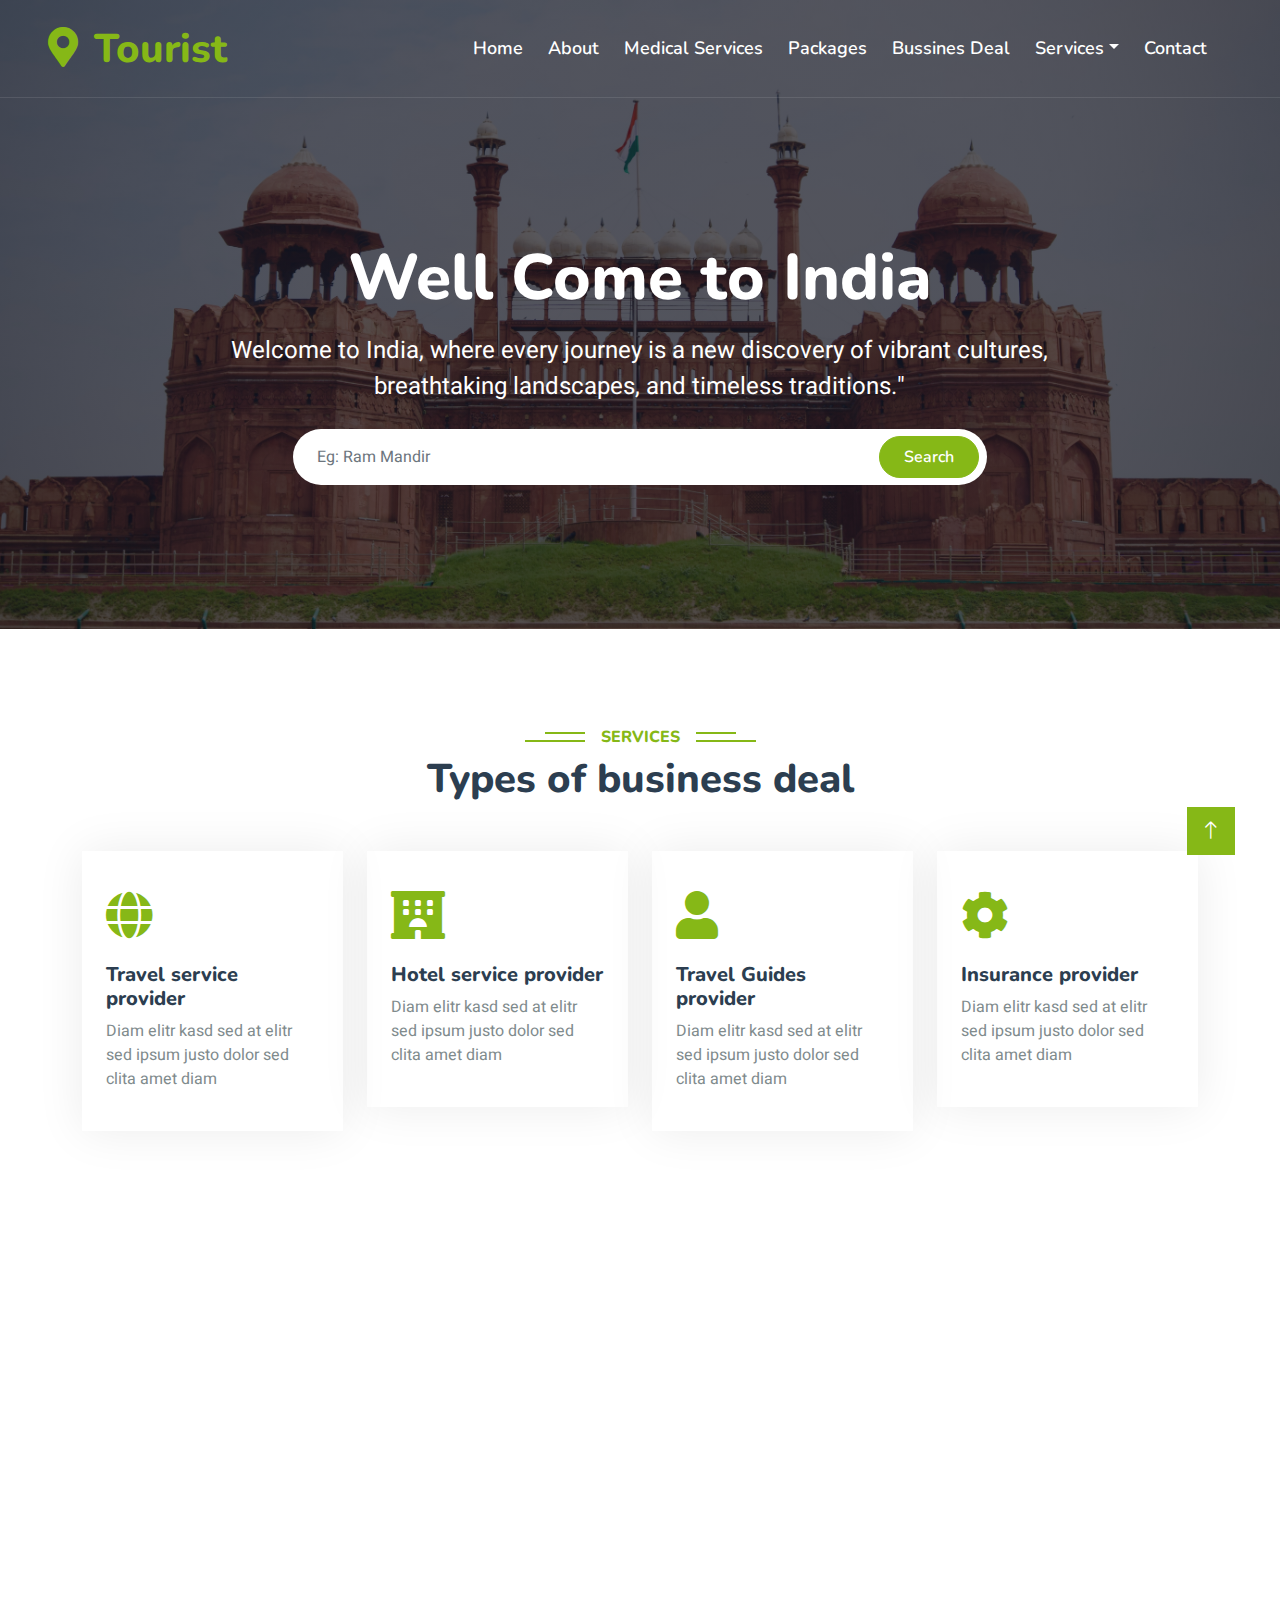
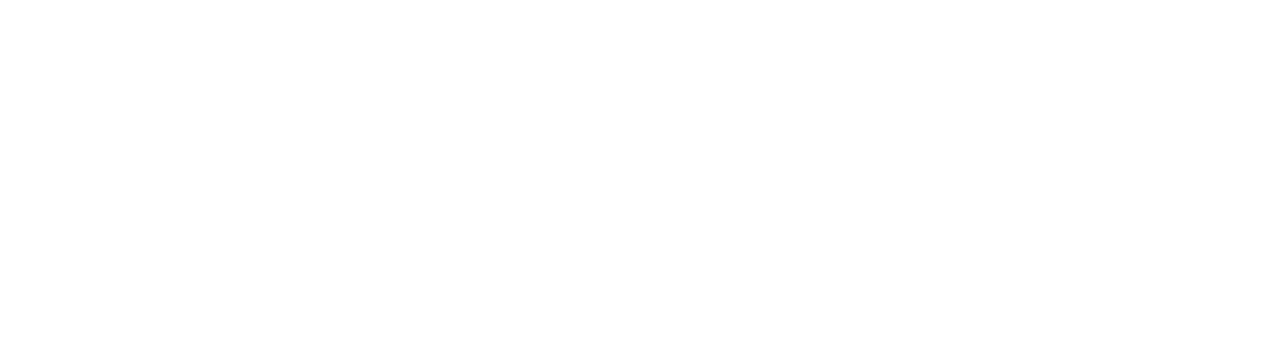
<file: travel-agency-html-template/bussines.html>
<!DOCTYPE html>
<html lang="en">

<head>
    <meta charset="utf-8">
    <title>Tourist - Travel Agency HTML Template</title>
    <meta content="width=device-width, initial-scale=1.0" name="viewport">
    <meta content="" name="keywords">
    <meta content="" name="description">

    <!-- Favicon -->
    <link href="img/favicon.ico" rel="icon">

    <!-- Google Web Fonts -->
    <link rel="preconnect" href="https://fonts.googleapis.com">
    <link rel="preconnect" href="https://fonts.gstatic.com" crossorigin>
    <link href="https://fonts.googleapis.com/css2?family=Heebo:wght@400;500;600&family=Nunito:wght@600;700;800&display=swap" rel="stylesheet">

    <!-- Icon Font Stylesheet -->
    <link href="https://cdnjs.cloudflare.com/ajax/libs/font-awesome/5.10.0/css/all.min.css" rel="stylesheet">
    <link href="https://cdn.jsdelivr.net/npm/bootstrap-icons@1.4.1/font/bootstrap-icons.css" rel="stylesheet">

    <!-- Libraries Stylesheet -->
    <link href="lib/animate/animate.min.css" rel="stylesheet">
    <link href="lib/owlcarousel/assets/owl.carousel.min.css" rel="stylesheet">
    <link href="lib/tempusdominus/css/tempusdominus-bootstrap-4.min.css" rel="stylesheet" />

    <!-- Customized Bootstrap Stylesheet -->
    <link href="css/bootstrap.min.css" rel="stylesheet">

    <!-- Template Stylesheet -->
    <link href="css/style.css" rel="stylesheet">
</head>

<body>
    <!-- Spinner Start -->
    <div id="spinner" class="show bg-white position-fixed translate-middle w-100 vh-100 top-50 start-50 d-flex align-items-center justify-content-center">
        <div class="spinner-border text-primary" style="width: 3rem; height: 3rem;" role="status">
            <span class="sr-only">Loading...</span>
        </div>
    </div>
    <!-- Spinner End -->


    <!-- Topbar Start -->
    <!-- <div class="container-fluid bg-dark px-5 d-none d-lg-block">
        <div class="row gx-0">
            <div class="col-lg-8 text-center text-lg-start mb-2 mb-lg-0">
                <div class="d-inline-flex align-items-center" style="height: 45px;">
                    <small class="me-3 text-light"><i class="fa fa-map-marker-alt me-2"></i>123 Street, New York, USA</small>
                    <small class="me-3 text-light"><i class="fa fa-phone-alt me-2"></i>+012 345 6789</small>
                    <small class="text-light"><i class="fa fa-envelope-open me-2"></i>info@example.com</small>
                </div>
            </div>
            <div class="col-lg-4 text-center text-lg-end">
                <div class="d-inline-flex align-items-center" style="height: 45px;">
                    <a class="btn btn-sm btn-outline-light btn-sm-square rounded-circle me-2" href=""><i class="fab fa-twitter fw-normal"></i></a>
                    <a class="btn btn-sm btn-outline-light btn-sm-square rounded-circle me-2" href=""><i class="fab fa-facebook-f fw-normal"></i></a>
                    <a class="btn btn-sm btn-outline-light btn-sm-square rounded-circle me-2" href=""><i class="fab fa-linkedin-in fw-normal"></i></a>
                    <a class="btn btn-sm btn-outline-light btn-sm-square rounded-circle me-2" href=""><i class="fab fa-instagram fw-normal"></i></a>
                    <a class="btn btn-sm btn-outline-light btn-sm-square rounded-circle" href=""><i class="fab fa-youtube fw-normal"></i></a>
                </div>
            </div>
        </div>
    </div> -->
    <!-- Topbar End -->


    <!-- Navbar & Hero Start -->
    <div class="container-fluid position-relative p-0">
        <nav class="navbar navbar-expand-lg navbar-light px-4 px-lg-5 py-3 py-lg-0">
            <a href="" class="navbar-brand p-0">
                <h1 class="text-primary m-0"><i class="fa fa-map-marker-alt me-3"></i>Tourist</h1>
                <!-- <img src="img/logo.png" alt="Logo"> -->
            </a>
            <button class="navbar-toggler" type="button" data-bs-toggle="collapse" data-bs-target="#navbarCollapse">
                <span class="fa fa-bars"></span>
            </button>
            <div class="collapse navbar-collapse" id="navbarCollapse">
                <div class="navbar-nav ms-auto py-0">
                    <a href="index.html" class="nav-item nav-link">Home</a>
                    <a href="about.html" class="nav-item nav-link">About</a>
                    <a href="https://healinindia.gov.in/" class="nav-item nav-link">Medical Services</a>
                    <a href="package.html" class="nav-item nav-link">Packages</a>
                    <a href="bussines.html" class="nav-item nav-link">Bussines Deal</a>
                    <div class="nav-item dropdown">
                        <a href="#" class="nav-link dropdown-toggle" data-bs-toggle="dropdown">Services</a>
                        <div class="dropdown-menu m-0">
                            <a href="destination.html" class="dropdown-item">Destination</a>
                            <a href="booking.html" class="dropdown-item">Insurance</a>
                            <a href="team.html" class="dropdown-item">Travel Guides</a>
                            <a href="travelService.html" class="dropdown-item">Travel Service</a>
                            <a href="hotelService.html" class="dropdown-item">Hotel Service</a>
                            
                        </div>
                    </div>
                    <a href="contact.html" class="nav-item nav-link">Contact</a>
                </div>
                <!-- <a hr  ef="" class="btn btn-primary rounded-pill py-2 px-4">Register</a> -->
            </div>
        </nav>

        <div class="container-fluid bg-primary py-5 mb-5 hero-header">
            <div class="container py-5">
                <div class="row justify-content-center py-5">
                    <div class="col-lg-10 pt-lg-5 mt-lg-5 text-center">
                        <h1 class="display-3 text-white mb-3 animated slideInDown">Well Come to India</h1>
                        <p class="fs-4 text-white mb-4 animated slideInDown">Welcome to India, where every journey is a new discovery of vibrant cultures, breathtaking landscapes, and timeless traditions."</p>
                        <div class="position-relative w-75 mx-auto animated slideInDown">
                            <input class="form-control border-0 rounded-pill w-100 py-3 ps-4 pe-5" type="text" placeholder="Eg: Ram Mandir">
                            <button type="button" class="btn btn-primary rounded-pill py-2 px-4 position-absolute top-0 end-0 me-2" style="margin-top: 7px;">Search</button>
                        </div>
                    </div>
                </div>
            </div>
        </div>
    </div>
    <!-- Navbar & Hero End -->


    <!-- Service Start -->
    <div class="container-xxl py-5">
        <div class="container">
            <div class="text-center wow fadeInUp" data-wow-delay="0.1s">
                <h6 class="section-title bg-white text-center text-primary px-3">Services</h6>
                <h1 class="mb-5">Types of business deal</h1>
            </div>
            <div class="row g-4">
                <div class="col-lg-3 col-sm-6 wow fadeInUp" data-wow-delay="0.1s">
                    <div class="service-item rounded pt-3">
                        <div class="p-4">
                            <i class="fa fa-3x fa-globe text-primary mb-4"></i>
                            <h5>Travel service provider</h5>
                            <p>Diam elitr kasd sed at elitr sed ipsum justo dolor sed clita amet diam</p>
                        </div>
                    </div>
                </div>
                <div class="col-lg-3 col-sm-6 wow fadeInUp" data-wow-delay="0.3s">
                    <div class="service-item rounded pt-3">
                        <div class="p-4">
                            <i class="fa fa-3x fa-hotel text-primary mb-4"></i>
                            <h5>Hotel service provider</h5>
                            <p>Diam elitr kasd sed at elitr sed ipsum justo dolor sed clita amet diam</p>
                        </div>
                    </div>
                </div>
                <div class="col-lg-3 col-sm-6 wow fadeInUp" data-wow-delay="0.5s">
                    <div class="service-item rounded pt-3">
                        <div class="p-4">
                            <i class="fa fa-3x fa-user text-primary mb-4"></i>
                            <h5>Travel Guides provider</h5>
                            <p>Diam elitr kasd sed at elitr sed ipsum justo dolor sed clita amet diam</p>
                        </div>
                    </div>
                </div>
                <div class="col-lg-3 col-sm-6 wow fadeInUp" data-wow-delay="0.7s">
                    <div class="service-item rounded pt-3">
                        <div class="p-4">
                            <i class="fa fa-3x fa-cog text-primary mb-4"></i>
                            <h5>Insurance provider</h5>
                            <p>Diam elitr kasd sed at elitr sed ipsum justo dolor sed clita amet diam</p>
                        </div>
                    </div>
                </div>
                <div class="col-lg-3 col-sm-6 wow fadeInUp" data-wow-delay="0.1s">
                    <div class="service-item rounded pt-3">
                        <div class="p-4">
                            <i class="fa fa-3x fa-globe text-primary mb-4"></i>
                            <h5>Tour Agency</h5>
                            <p>Diam elitr kasd sed at elitr sed ipsum justo dolor sed clita amet diam</p>
                        </div>
                    </div>
                </div>
                <div class="col-lg-3 col-sm-6 wow fadeInUp" data-wow-delay="0.3s">
                    <div class="service-item rounded pt-3">
                        <div class="p-4">
                            <i class="fa fa-3x fa-hotel text-primary mb-4"></i>
                            <h5>Foods Services provider</h5>
                            <p>Diam elitr kasd sed at elitr sed ipsum justo dolor sed clita amet diam</p>
                        </div>
                    </div>
                </div>
                <div class="col-lg-3 col-sm-6 wow fadeInUp" data-wow-delay="0.5s">
                    <div class="service-item rounded pt-3">
                        <div class="p-4">
                            <i class="fa fa-3x fa-user text-primary mb-4"></i>
                            <h5>medical service provider</h5>
                            <p>Diam elitr kasd sed at elitr sed ipsum justo dolor sed clita amet diam</p>
                        </div>
                    </div>
                </div>
                <div class="col-lg-3 col-sm-6 wow fadeInUp" data-wow-delay="0.7s">
                    <div class="service-item rounded pt-3">
                        <div class="p-4">
                            <i class="fa fa-3x fa-cog text-primary mb-4"></i>
                            <h5>offers provider</h5>
                            <p>Diam elitr kasd sed at elitr sed ipsum justo dolor sed clita amet diam</p>
                        </div>
                    </div>
                </div>
            </div>
        </div>
    </div>
    <!-- Service End -->


    
    <!-- Testimonial End -->
        

    <!-- Footer Start -->
    <div class="container-fluid bg-dark text-light footer pt-5 mt-5 wow fadeIn" data-wow-delay="0.1s">
        <div class="container py-5">
            <div class="row g-5">
                <div class="col-lg-3 col-md-6">
                    <h4 class="text-white mb-3">Company</h4>
                    <a class="btn btn-link" href="">About Us</a>
                    <a class="btn btn-link" href="">Contact Us</a>
                    <a class="btn btn-link" href="">Privacy Policy</a>
                    <a class="btn btn-link" href="">Terms & Condition</a>
                    <a class="btn btn-link" href="">FAQs & Help</a>
                </div>
                <div class="col-lg-3 col-md-6">
                    <h4 class="text-white mb-3">Contact</h4>
                    <p class="mb-2"><i class="fa fa-map-marker-alt me-3"></i>123 Street, New York, USA</p>
                    <p class="mb-2"><i class="fa fa-phone-alt me-3"></i>+012 345 67890</p>
                    <p class="mb-2"><i class="fa fa-envelope me-3"></i>info@example.com</p>
                    <div class="d-flex pt-2">
                        <a class="btn btn-outline-light btn-social" href=""><i class="fab fa-twitter"></i></a>
                        <a class="btn btn-outline-light btn-social" href=""><i class="fab fa-facebook-f"></i></a>
                        <a class="btn btn-outline-light btn-social" href=""><i class="fab fa-youtube"></i></a>
                        <a class="btn btn-outline-light btn-social" href=""><i class="fab fa-linkedin-in"></i></a>
                    </div>
                </div>
                <div class="col-lg-3 col-md-6">
                    <h4 class="text-white mb-3">Gallery</h4>
                    <div class="row g-2 pt-2">
                        <div class="col-4">
                            <img class="img-fluid bg-light p-1" src="img/package-1.jpg" alt="">
                        </div>
                        <div class="col-4">
                            <img class="img-fluid bg-light p-1" src="img/package-2.jpg" alt="">
                        </div>
                        <div class="col-4">
                            <img class="img-fluid bg-light p-1" src="img/package-3.jpg" alt="">
                        </div>
                        <div class="col-4">
                            <img class="img-fluid bg-light p-1" src="img/package-2.jpg" alt="">
                        </div>
                        <div class="col-4">
                            <img class="img-fluid bg-light p-1" src="img/package-3.jpg" alt="">
                        </div>
                        <div class="col-4">
                            <img class="img-fluid bg-light p-1" src="img/package-1.jpg" alt="">
                        </div>
                    </div>
                </div>
                <div class="col-lg-3 col-md-6">
                    <h4 class="text-white mb-3">Newsletter</h4>
                    <p>Dolor amet sit justo amet elitr clita ipsum elitr est.</p>
                    <div class="position-relative mx-auto" style="max-width: 400px;">
                        <input class="form-control border-primary w-100 py-3 ps-4 pe-5" type="text" placeholder="Your email">
                        <button type="button" class="btn btn-primary py-2 position-absolute top-0 end-0 mt-2 me-2">SignUp</button>
                    </div>
                </div>
            </div>
        </div>
        <div class="container">
            <div class="copyright">
                <div class="row">
                    <div class="col-md-6 text-center text-md-start mb-3 mb-md-0">
                        &copy; <a class="border-bottom" href="#">Your Site Name</a>, All Right Reserved.

                        <!--/*** This template is free as long as you keep the footer author’s credit link/attribution link/backlink. If you'd like to use the template without the footer author’s credit link/attribution link/backlink, you can purchase the Credit Removal License from "https://htmlcodex.com/credit-removal". Thank you for your support. ***/-->
                        Designed By <a class="border-bottom" href="https://htmlcodex.com">HTML Codex</a>
                    </div>
                    <div class="col-md-6 text-center text-md-end">
                        <div class="footer-menu">
                            <a href="">Home</a>
                            <a href="">Cookies</a>
                            <a href="">Help</a>
                            <a href="">FQAs</a>
                        </div>
                    </div>
                </div>
            </div>
        </div>
    </div>
    <!-- Footer End -->


    <!-- Back to Top -->
    <a href="#" class="btn btn-lg btn-primary btn-lg-square back-to-top"><i class="bi bi-arrow-up"></i></a>


    <!-- JavaScript Libraries -->
    <script src="https://code.jquery.com/jquery-3.4.1.min.js"></script>
    <script src="https://cdn.jsdelivr.net/npm/bootstrap@5.0.0/dist/js/bootstrap.bundle.min.js"></script>
    <script src="lib/wow/wow.min.js"></script>
    <script src="lib/easing/easing.min.js"></script>
    <script src="lib/waypoints/waypoints.min.js"></script>
    <script src="lib/owlcarousel/owl.carousel.min.js"></script>
    <script src="lib/tempusdominus/js/moment.min.js"></script>
    <script src="lib/tempusdominus/js/moment-timezone.min.js"></script>
    <script src="lib/tempusdominus/js/tempusdominus-bootstrap-4.min.js"></script>

    <!-- Template Javascript -->
    <script src="js/main.js"></script>
</body>

</html>
</file>
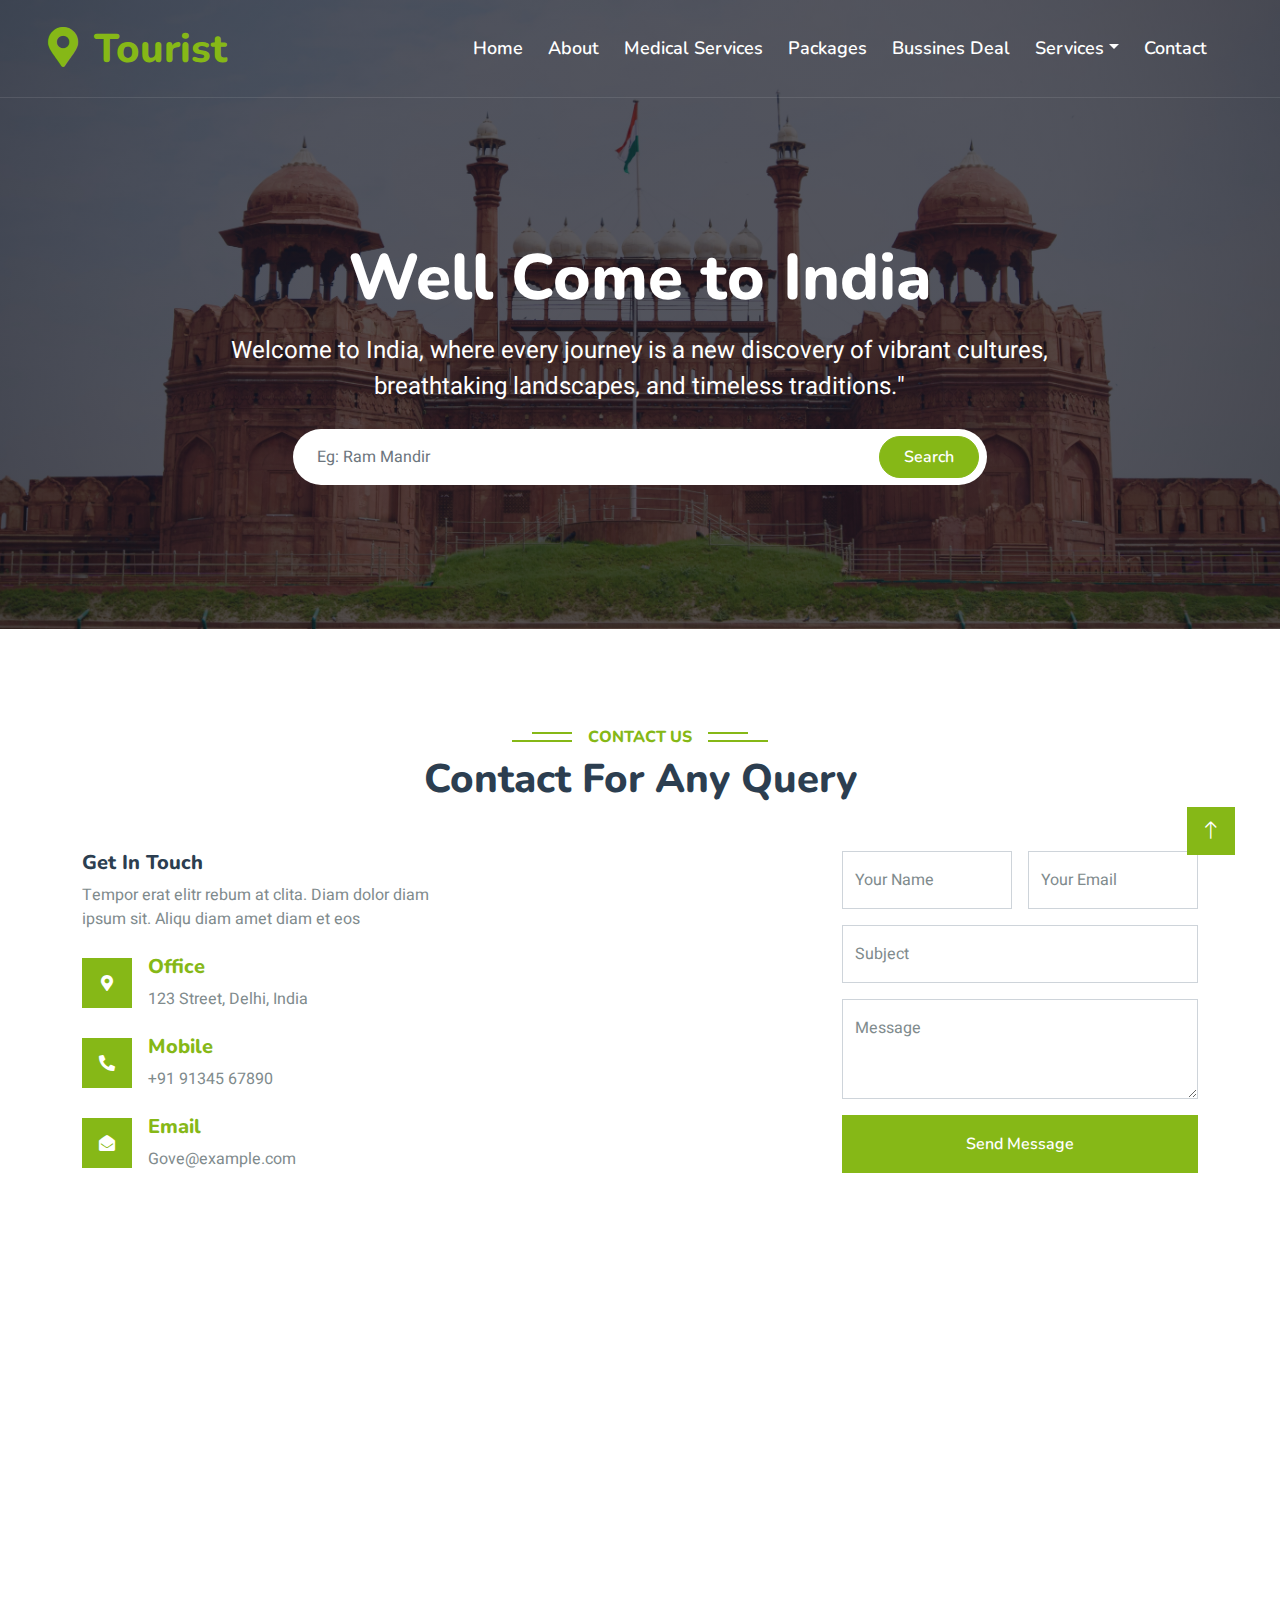
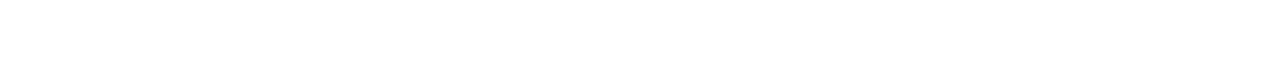
<file: travel-agency-html-template/contact.html>
<!DOCTYPE html>
<html lang="en">

<head>
    <meta charset="utf-8">
    <title>Tourist - Travel Agency HTML Template</title>
    <meta content="width=device-width, initial-scale=1.0" name="viewport">
    <meta content="" name="keywords">
    <meta content="" name="description">

    <!-- Favicon -->
    <link href="img/favicon.ico" rel="icon">

    <!-- Google Web Fonts -->
    <link rel="preconnect" href="https://fonts.googleapis.com">
    <link rel="preconnect" href="https://fonts.gstatic.com" crossorigin>
    <link href="https://fonts.googleapis.com/css2?family=Heebo:wght@400;500;600&family=Nunito:wght@600;700;800&display=swap" rel="stylesheet">

    <!-- Icon Font Stylesheet -->
    <link href="https://cdnjs.cloudflare.com/ajax/libs/font-awesome/5.10.0/css/all.min.css" rel="stylesheet">
    <link href="https://cdn.jsdelivr.net/npm/bootstrap-icons@1.4.1/font/bootstrap-icons.css" rel="stylesheet">

    <!-- Libraries Stylesheet -->
    <link href="lib/animate/animate.min.css" rel="stylesheet">
    <link href="lib/owlcarousel/assets/owl.carousel.min.css" rel="stylesheet">
    <link href="lib/tempusdominus/css/tempusdominus-bootstrap-4.min.css" rel="stylesheet" />

    <!-- Customized Bootstrap Stylesheet -->
    <link href="css/bootstrap.min.css" rel="stylesheet">

    <!-- Template Stylesheet -->
    <link href="css/style.css" rel="stylesheet">
</head>

<body>
    <!-- Spinner Start -->
    <div id="spinner" class="show bg-white position-fixed translate-middle w-100 vh-100 top-50 start-50 d-flex align-items-center justify-content-center">
        <div class="spinner-border text-primary" style="width: 3rem; height: 3rem;" role="status">
            <span class="sr-only">Loading...</span>
        </div>
    </div>
    <!-- Spinner End -->


    <!-- Topbar Start -->
    <!-- <div class="container-fluid bg-dark px-5 d-none d-lg-block">
        <div class="row gx-0">
            <div class="col-lg-8 text-center text-lg-start mb-2 mb-lg-0">
                <div class="d-inline-flex align-items-center" style="height: 45px;">
                    <small class="me-3 text-light"><i class="fa fa-map-marker-alt me-2"></i>123 Street, New York, USA</small>
                    <small class="me-3 text-light"><i class="fa fa-phone-alt me-2"></i>+012 345 6789</small>
                    <small class="text-light"><i class="fa fa-envelope-open me-2"></i>info@example.com</small>
                </div>
            </div>
            <div class="col-lg-4 text-center text-lg-end">
                <div class="d-inline-flex align-items-center" style="height: 45px;">
                    <a class="btn btn-sm btn-outline-light btn-sm-square rounded-circle me-2" href=""><i class="fab fa-twitter fw-normal"></i></a>
                    <a class="btn btn-sm btn-outline-light btn-sm-square rounded-circle me-2" href=""><i class="fab fa-facebook-f fw-normal"></i></a>
                    <a class="btn btn-sm btn-outline-light btn-sm-square rounded-circle me-2" href=""><i class="fab fa-linkedin-in fw-normal"></i></a>
                    <a class="btn btn-sm btn-outline-light btn-sm-square rounded-circle me-2" href=""><i class="fab fa-instagram fw-normal"></i></a>
                    <a class="btn btn-sm btn-outline-light btn-sm-square rounded-circle" href=""><i class="fab fa-youtube fw-normal"></i></a>
                </div>
            </div>
        </div>
    </div> -->
    <!-- Topbar End -->


    <!-- Navbar & Hero Start -->
    <div class="container-fluid position-relative p-0">
        <nav class="navbar navbar-expand-lg navbar-light px-4 px-lg-5 py-3 py-lg-0">
            <a href="" class="navbar-brand p-0">
                <h1 class="text-primary m-0"><i class="fa fa-map-marker-alt me-3"></i>Tourist</h1>
                <!-- <img src="img/logo.png" alt="Logo"> -->
            </a>
            <button class="navbar-toggler" type="button" data-bs-toggle="collapse" data-bs-target="#navbarCollapse">
                <span class="fa fa-bars"></span>
            </button>
            <div class="collapse navbar-collapse" id="navbarCollapse">
                <div class="navbar-nav ms-auto py-0">
                    <a href="index.html" class="nav-item nav-link">Home</a>
                    <a href="about.html" class="nav-item nav-link">About</a>
                    <a href="https://healinindia.gov.in/" class="nav-item nav-link">Medical Services</a>
                    <a href="package.html" class="nav-item nav-link">Packages</a>
                    <a href="bussines.html" class="nav-item nav-link">Bussines Deal</a>
                    <div class="nav-item dropdown">
                        <a href="#" class="nav-link dropdown-toggle" data-bs-toggle="dropdown">Services</a>
                        <div class="dropdown-menu m-0">
                            <a href="destination.html" class="dropdown-item">Destination</a>
                            <a href="booking.html" class="dropdown-item">Insurance</a>
                            <a href="team.html" class="dropdown-item">Travel Guides</a>
                            <a href="travelService.html" class="dropdown-item">Travel Service</a>
                            <a href="hotelService.html" class="dropdown-item">Hotel Service</a>
                            
                        </div>
                    </div>
                    <a href="contact.html" class="nav-item nav-link">Contact</a>
                </div>
                <!-- <a hr  ef="" class="btn btn-primary rounded-pill py-2 px-4">Register</a> -->
            </div>
        </nav>

        <div class="container-fluid bg-primary py-5 mb-5 hero-header">
            <div class="container py-5">
                <div class="row justify-content-center py-5">
                    <div class="col-lg-10 pt-lg-5 mt-lg-5 text-center">
                        <h1 class="display-3 text-white mb-3 animated slideInDown">Well Come to India</h1>
                        <p class="fs-4 text-white mb-4 animated slideInDown">Welcome to India, where every journey is a new discovery of vibrant cultures, breathtaking landscapes, and timeless traditions."</p>
                        <div class="position-relative w-75 mx-auto animated slideInDown">
                            <input class="form-control border-0 rounded-pill w-100 py-3 ps-4 pe-5" type="text" placeholder="Eg: Ram Mandir">
                            <button type="button" class="btn btn-primary rounded-pill py-2 px-4 position-absolute top-0 end-0 me-2" style="margin-top: 7px;">Search</button>
                        </div>
                    </div>
                </div>
            </div>
        </div>
    </div>
    <!-- Navbar & Hero End -->


    <!-- Contact Start -->
    <div class="container-xxl py-5">
        <div class="container">
            <div class="text-center wow fadeInUp" data-wow-delay="0.1s">
                <h6 class="section-title bg-white text-center text-primary px-3">Contact Us</h6>
                <h1 class="mb-5">Contact For Any Query</h1>
            </div>
            <div class="row g-4">
                <div class="col-lg-4 col-md-6 wow fadeInUp" data-wow-delay="0.1s">
                    <h5>Get In Touch</h5>
                    <p class="mb-4">Tempor erat elitr rebum at clita. Diam dolor diam ipsum sit. Aliqu diam amet diam et eos</p>
                    <div class="d-flex align-items-center mb-4">
                        <div class="d-flex align-items-center justify-content-center flex-shrink-0 bg-primary" style="width: 50px; height: 50px;">
                            <i class="fa fa-map-marker-alt text-white"></i>
                        </div>
                        <div class="ms-3">
                            <h5 class="text-primary">Office</h5>
                            <p class="mb-0">123 Street, Delhi, India</p>
                        </div>
                    </div>
                    <div class="d-flex align-items-center mb-4">
                        <div class="d-flex align-items-center justify-content-center flex-shrink-0 bg-primary" style="width: 50px; height: 50px;">
                            <i class="fa fa-phone-alt text-white"></i>
                        </div>
                        <div class="ms-3">
                            <h5 class="text-primary">Mobile</h5>
                            <p class="mb-0">+91 91345 67890</p>
                        </div>
                    </div>
                    <div class="d-flex align-items-center">
                        <div class="d-flex align-items-center justify-content-center flex-shrink-0 bg-primary" style="width: 50px; height: 50px;">
                            <i class="fa fa-envelope-open text-white"></i>
                        </div>
                        <div class="ms-3">
                            <h5 class="text-primary">Email</h5>
                            <p class="mb-0">Gove@example.com</p>
                        </div>
                    </div>
                </div>
                <div class="col-lg-4 col-md-6 wow fadeInUp" data-wow-delay="0.3s">
                    <iframe class="position-relative rounded w-100 h-100"
                        src="https://www.google.com/maps/embed?pb=!1m18!1m12!1m3!1d831627.3244162861!2d76.65664612373442!3d28.423013054086113!2m3!1f0!2f0!3f0!3m2!1i1024!2i768!4f13.1!3m3!1m2!1s0x390cfd5b347eb62d%3A0x37205b715389640!2sDelhi%2C%20India!5e0!3m2!1sen!2sbd!4v1726250936804!5m2!1sen!2sbd"
                        frameborder="0" style="min-height: 300px; border:0;" allowfullscreen="" aria-hidden="false"
                        tabindex="0"></iframe>
                </div>
                <div class="col-lg-4 col-md-12 wow fadeInUp" data-wow-delay="0.5s">
                    <form>
                        <div class="row g-3">
                            <div class="col-md-6">
                                <div class="form-floating">
                                    <input type="text" class="form-control" id="name" placeholder="Your Name">
                                    <label for="name">Your Name</label>
                                </div>
                            </div>
                            <div class="col-md-6">
                                <div class="form-floating">
                                    <input type="email" class="form-control" id="email" placeholder="Your Email">
                                    <label for="email">Your Email</label>
                                </div>
                            </div>
                            <div class="col-12">
                                <div class="form-floating">
                                    <input type="text" class="form-control" id="subject" placeholder="Subject">
                                    <label for="subject">Subject</label>
                                </div>
                            </div>
                            <div class="col-12">
                                <div class="form-floating">
                                    <textarea class="form-control" placeholder="Leave a message here" id="message" style="height: 100px"></textarea>
                                    <label for="message">Message</label>
                                </div>
                            </div>
                            <div class="col-12">
                                <button class="btn btn-primary w-100 py-3" type="submit">Send Message</button>
                            </div>
                        </div>
                    </form>
                </div>
            </div>
        </div>
    </div>
    <!-- Contact End -->


    <!-- Footer Start -->
    <div class="container-fluid bg-dark text-light footer pt-5 mt-5 wow fadeIn" data-wow-delay="0.1s">
        <div class="container py-5">
            <div class="row g-5">
                <div class="col-lg-3 col-md-6">
                    <h4 class="text-white mb-3">Company</h4>
                    <a class="btn btn-link" href="">About Us</a>
                    <a class="btn btn-link" href="">Contact Us</a>
                    <a class="btn btn-link" href="">Privacy Policy</a>
                    <a class="btn btn-link" href="">Terms & Condition</a>
                    <a class="btn btn-link" href="">FAQs & Help</a>
                </div>
                <div class="col-lg-3 col-md-6">
                    <h4 class="text-white mb-3">Contact</h4>
                    <p class="mb-2"><i class="fa fa-map-marker-alt me-3"></i>123 Street, New York, USA</p>
                    <p class="mb-2"><i class="fa fa-phone-alt me-3"></i>+012 345 67890</p>
                    <p class="mb-2"><i class="fa fa-envelope me-3"></i>info@example.com</p>
                    <div class="d-flex pt-2">
                        <a class="btn btn-outline-light btn-social" href=""><i class="fab fa-twitter"></i></a>
                        <a class="btn btn-outline-light btn-social" href=""><i class="fab fa-facebook-f"></i></a>
                        <a class="btn btn-outline-light btn-social" href=""><i class="fab fa-youtube"></i></a>
                        <a class="btn btn-outline-light btn-social" href=""><i class="fab fa-linkedin-in"></i></a>
                    </div>
                </div>
                <div class="col-lg-3 col-md-6">
                    <h4 class="text-white mb-3">Gallery</h4>
                    <div class="row g-2 pt-2">
                        <div class="col-4">
                            <img class="img-fluid bg-light p-1" src="img/package-1.jpg" alt="">
                        </div>
                        <div class="col-4">
                            <img class="img-fluid bg-light p-1" src="img/package-2.jpg" alt="">
                        </div>
                        <div class="col-4">
                            <img class="img-fluid bg-light p-1" src="img/package-3.jpg" alt="">
                        </div>
                        <div class="col-4">
                            <img class="img-fluid bg-light p-1" src="img/package-2.jpg" alt="">
                        </div>
                        <div class="col-4">
                            <img class="img-fluid bg-light p-1" src="img/package-3.jpg" alt="">
                        </div>
                        <div class="col-4">
                            <img class="img-fluid bg-light p-1" src="img/package-1.jpg" alt="">
                        </div>
                    </div>
                </div>
                <div class="col-lg-3 col-md-6">
                    <h4 class="text-white mb-3">Newsletter</h4>
                    <p>Dolor amet sit justo amet elitr clita ipsum elitr est.</p>
                    <div class="position-relative mx-auto" style="max-width: 400px;">
                        <input class="form-control border-primary w-100 py-3 ps-4 pe-5" type="text" placeholder="Your email">
                        <button type="button" class="btn btn-primary py-2 position-absolute top-0 end-0 mt-2 me-2">SignUp</button>
                    </div>
                </div>
            </div>
        </div>
        <div class="container">
            <div class="copyright">
                <div class="row">
                    <div class="col-md-6 text-center text-md-start mb-3 mb-md-0">
                        &copy; <a class="border-bottom" href="#">Your Site Name</a>, All Right Reserved.

                        <!--/*** This template is free as long as you keep the footer author’s credit link/attribution link/backlink. If you'd like to use the template without the footer author’s credit link/attribution link/backlink, you can purchase the Credit Removal License from "https://htmlcodex.com/credit-removal". Thank you for your support. ***/-->
                        Designed By <a class="border-bottom" href="https://htmlcodex.com">HTML Codex</a>
                    </div>
                    <div class="col-md-6 text-center text-md-end">
                        <div class="footer-menu">
                            <a href="">Home</a>
                            <a href="">Cookies</a>
                            <a href="">Help</a>
                            <a href="">FQAs</a>
                        </div>
                    </div>
                </div>
            </div>
        </div>
    </div>
    <!-- Footer End -->


    <!-- Back to Top -->
    <a href="#" class="btn btn-lg btn-primary btn-lg-square back-to-top"><i class="bi bi-arrow-up"></i></a>


    <!-- JavaScript Libraries -->
    <script src="https://code.jquery.com/jquery-3.4.1.min.js"></script>
    <script src="https://cdn.jsdelivr.net/npm/bootstrap@5.0.0/dist/js/bootstrap.bundle.min.js"></script>
    <script src="lib/wow/wow.min.js"></script>
    <script src="lib/easing/easing.min.js"></script>
    <script src="lib/waypoints/waypoints.min.js"></script>
    <script src="lib/owlcarousel/owl.carousel.min.js"></script>
    <script src="lib/tempusdominus/js/moment.min.js"></script>
    <script src="lib/tempusdominus/js/moment-timezone.min.js"></script>
    <script src="lib/tempusdominus/js/tempusdominus-bootstrap-4.min.js"></script>

    <!-- Template Javascript -->
    <script src="js/main.js"></script>
</body>

</html>
</file>
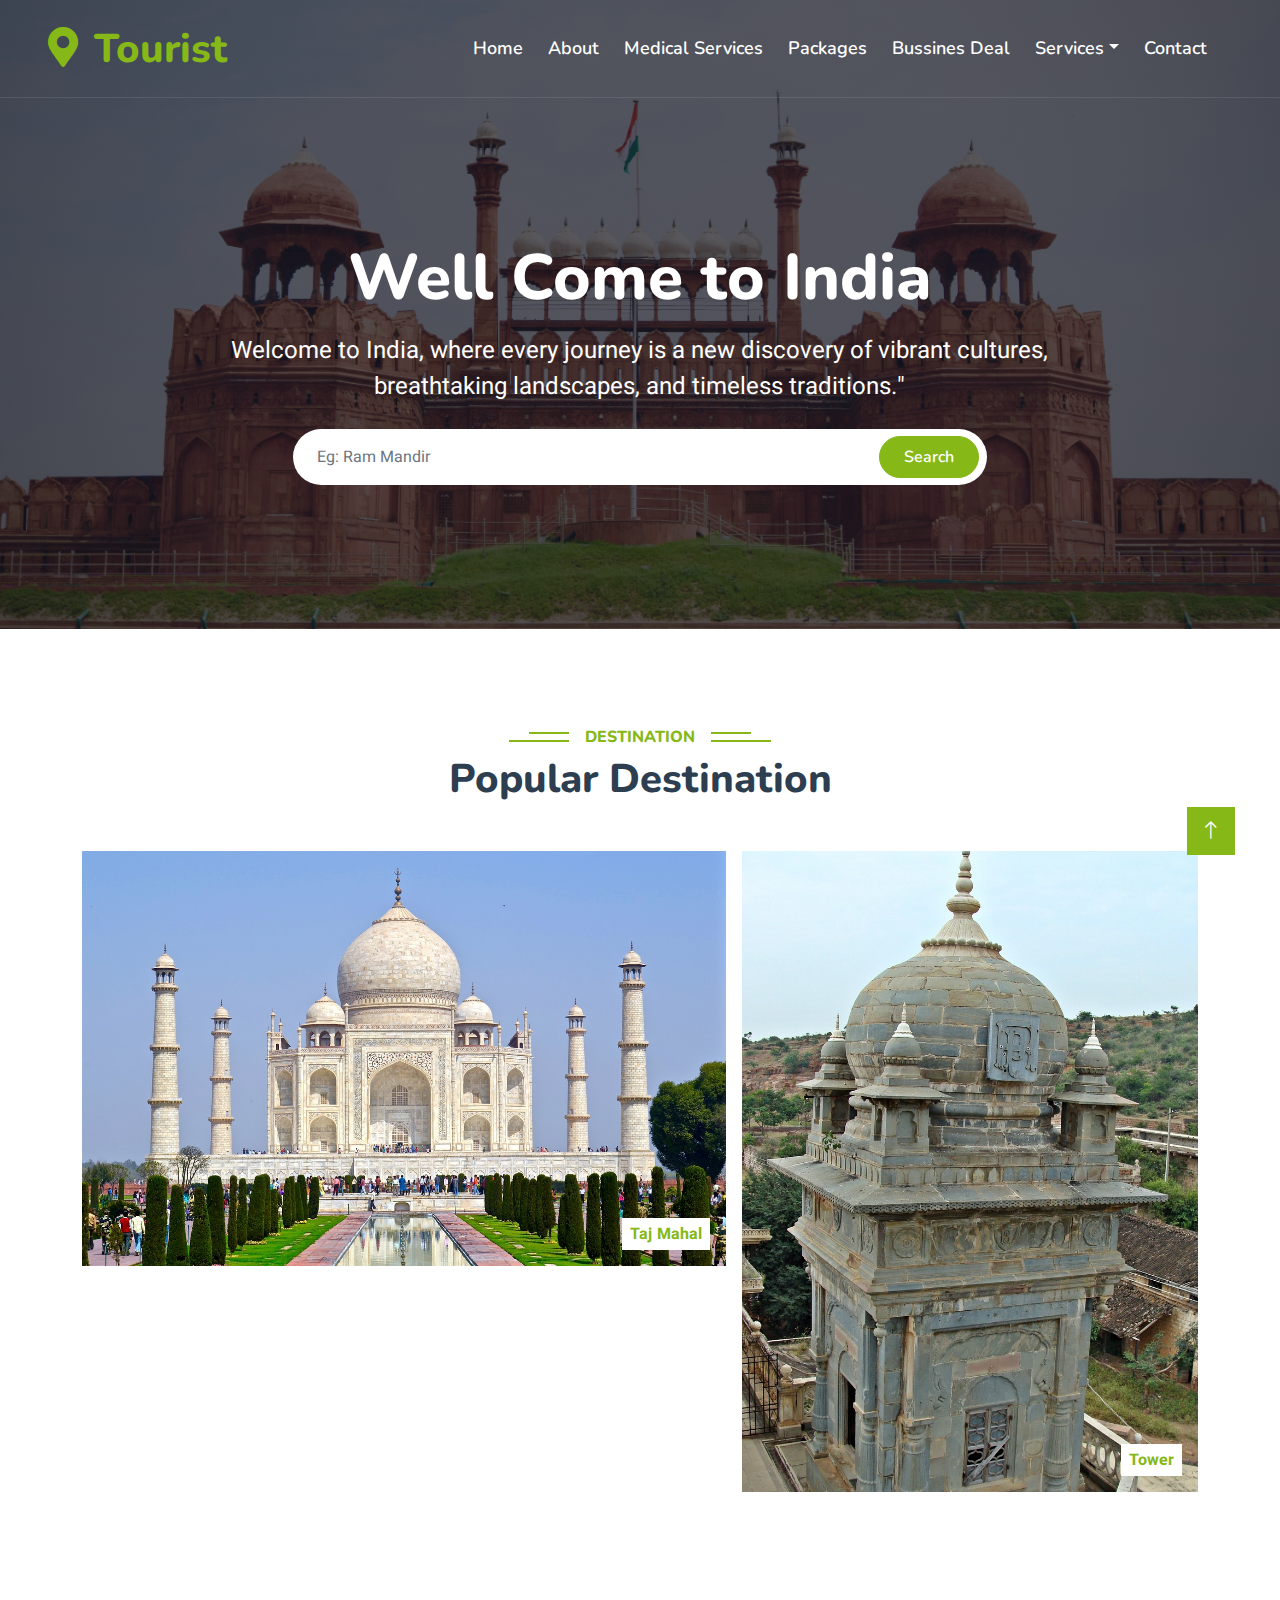
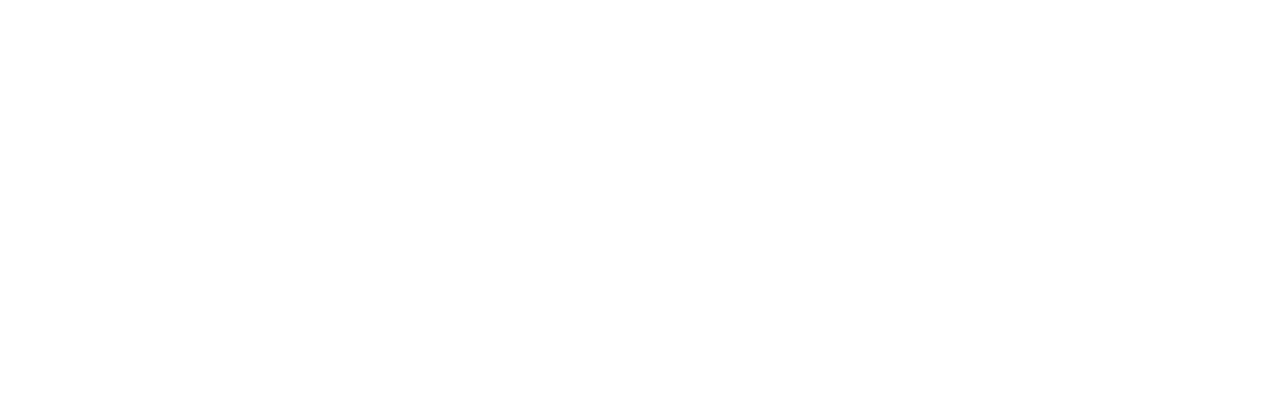
<file: travel-agency-html-template/destination.html>
<!DOCTYPE html>
<html lang="en">

<head>
    <meta charset="utf-8">
    <title>Tourist - Travel Agency HTML Template</title>
    <meta content="width=device-width, initial-scale=1.0" name="viewport">
    <meta content="" name="keywords">
    <meta content="" name="description">

    <!-- Favicon -->
    <link href="img/favicon.ico" rel="icon">

    <!-- Google Web Fonts -->
    <link rel="preconnect" href="https://fonts.googleapis.com">
    <link rel="preconnect" href="https://fonts.gstatic.com" crossorigin>
    <link href="https://fonts.googleapis.com/css2?family=Heebo:wght@400;500;600&family=Nunito:wght@600;700;800&display=swap" rel="stylesheet">

    <!-- Icon Font Stylesheet -->
    <link href="https://cdnjs.cloudflare.com/ajax/libs/font-awesome/5.10.0/css/all.min.css" rel="stylesheet">
    <link href="https://cdn.jsdelivr.net/npm/bootstrap-icons@1.4.1/font/bootstrap-icons.css" rel="stylesheet">

    <!-- Libraries Stylesheet -->
    <link href="lib/animate/animate.min.css" rel="stylesheet">
    <link href="lib/owlcarousel/assets/owl.carousel.min.css" rel="stylesheet">
    <link href="lib/tempusdominus/css/tempusdominus-bootstrap-4.min.css" rel="stylesheet" />

    <!-- Customized Bootstrap Stylesheet -->
    <link href="css/bootstrap.min.css" rel="stylesheet">

    <!-- Template Stylesheet -->
    <link href="css/style.css" rel="stylesheet">
</head>

<body>
    <!-- Spinner Start -->
    <div id="spinner" class="show bg-white position-fixed translate-middle w-100 vh-100 top-50 start-50 d-flex align-items-center justify-content-center">
        <div class="spinner-border text-primary" style="width: 3rem; height: 3rem;" role="status">
            <span class="sr-only">Loading...</span>
        </div>
    </div>
    <!-- Spinner End -->


    <!-- Topbar Start -->
    <!-- <div class="container-fluid bg-dark px-5 d-none d-lg-block">
        <div class="row gx-0">
            <div class="col-lg-8 text-center text-lg-start mb-2 mb-lg-0">
                <div class="d-inline-flex align-items-center" style="height: 45px;">
                    <small class="me-3 text-light"><i class="fa fa-map-marker-alt me-2"></i>123 Street, New York, USA</small>
                    <small class="me-3 text-light"><i class="fa fa-phone-alt me-2"></i>+012 345 6789</small>
                    <small class="text-light"><i class="fa fa-envelope-open me-2"></i>info@example.com</small>
                </div>
            </div>
            <div class="col-lg-4 text-center text-lg-end">
                <div class="d-inline-flex align-items-center" style="height: 45px;">
                    <a class="btn btn-sm btn-outline-light btn-sm-square rounded-circle me-2" href=""><i class="fab fa-twitter fw-normal"></i></a>
                    <a class="btn btn-sm btn-outline-light btn-sm-square rounded-circle me-2" href=""><i class="fab fa-facebook-f fw-normal"></i></a>
                    <a class="btn btn-sm btn-outline-light btn-sm-square rounded-circle me-2" href=""><i class="fab fa-linkedin-in fw-normal"></i></a>
                    <a class="btn btn-sm btn-outline-light btn-sm-square rounded-circle me-2" href=""><i class="fab fa-instagram fw-normal"></i></a>
                    <a class="btn btn-sm btn-outline-light btn-sm-square rounded-circle" href=""><i class="fab fa-youtube fw-normal"></i></a>
                </div>
            </div>
        </div>
    </div> -->
    <!-- Topbar End -->


    <!-- Navbar & Hero Start -->
    <div class="container-fluid position-relative p-0">
        <nav class="navbar navbar-expand-lg navbar-light px-4 px-lg-5 py-3 py-lg-0">
            <a href="" class="navbar-brand p-0">
                <h1 class="text-primary m-0"><i class="fa fa-map-marker-alt me-3"></i>Tourist</h1>
                <!-- <img src="img/logo.png" alt="Logo"> -->
            </a>
            <button class="navbar-toggler" type="button" data-bs-toggle="collapse" data-bs-target="#navbarCollapse">
                <span class="fa fa-bars"></span>
            </button>
            <div class="collapse navbar-collapse" id="navbarCollapse">
                <div class="navbar-nav ms-auto py-0">
                    <a href="index.html" class="nav-item nav-link">Home</a>
                    <a href="about.html" class="nav-item nav-link">About</a>
                    <a href="https://healinindia.gov.in/" class="nav-item nav-link">Medical Services</a>
                    <a href="package.html" class="nav-item nav-link">Packages</a>
                    <a href="bussines.html" class="nav-item nav-link">Bussines Deal</a>
                    <div class="nav-item dropdown">
                        <a href="#" class="nav-link dropdown-toggle" data-bs-toggle="dropdown">Services</a>
                        <div class="dropdown-menu m-0">
                            <a href="destination.html" class="dropdown-item">Destination</a>
                            <a href="booking.html" class="dropdown-item">Insurance</a>
                            <a href="team.html" class="dropdown-item">Travel Guides</a>
                            <a href="travelService.html" class="dropdown-item">Travel Service</a>
                            <a href="hotelService.html" class="dropdown-item">Hotel Service</a>
                            
                        </div>
                    </div>
                    <a href="contact.html" class="nav-item nav-link">Contact</a>
                </div>
                <!-- <a hr  ef="" class="btn btn-primary rounded-pill py-2 px-4">Register</a> -->
            </div>
        </nav>

        <div class="container-fluid bg-primary py-5 mb-5 hero-header">
            <div class="container py-5">
                <div class="row justify-content-center py-5">
                    <div class="col-lg-10 pt-lg-5 mt-lg-5 text-center">
                        <h1 class="display-3 text-white mb-3 animated slideInDown">Well Come to India</h1>
                        <p class="fs-4 text-white mb-4 animated slideInDown">Welcome to India, where every journey is a new discovery of vibrant cultures, breathtaking landscapes, and timeless traditions."</p>
                        <div class="position-relative w-75 mx-auto animated slideInDown">
                            <input class="form-control border-0 rounded-pill w-100 py-3 ps-4 pe-5" type="text" placeholder="Eg: Ram Mandir">
                            <button type="button" class="btn btn-primary rounded-pill py-2 px-4 position-absolute top-0 end-0 me-2" style="margin-top: 7px;">Search</button>
                        </div>
                    </div>
                </div>
            </div>
        </div>
    </div>
    <!-- Navbar & Hero End -->


    <!-- Destination Start -->
    <div class="container-xxl py-5 destination">
        <div class="container">
            <div class="text-center wow fadeInUp" data-wow-delay="0.1s">
                <h6 class="section-title bg-white text-center text-primary px-3">Destination</h6>
                <h1 class="mb-5">Popular Destination</h1>
            </div>
            <div class="row g-3">
                <div class="col-lg-7 col-md-6">
                    <div class="row g-3">
                        <div class="col-lg-12 col-md-12 wow zoomIn" data-wow-delay="0.1s">
                            <a class="position-relative d-block overflow-hidden" href="">
                                <img class="img-fluid" src="img/taj-mahal.jpg" alt="">
                                
                                <div class="bg-white text-primary fw-bold position-absolute bottom-0 end-0 m-3 py-1 px-2">Taj Mahal</div>
                            </a>
                        </div>
                        <div class="col-lg-6 col-md-12 wow zoomIn" data-wow-delay="0.3s">
                            <a class="position-relative d-block overflow-hidden" href="">
                                <img class="img-fluid" src="img/udaipur.jpg" alt="">
                                
                                <div class="bg-white text-primary fw-bold position-absolute bottom-0 end-0 m-3 py-1 px-2">Udaipur</div>
                            </a>
                        </div>
                        <div class="col-lg-6 col-md-12 wow zoomIn" data-wow-delay="0.5s">
                            <a class="position-relative d-block overflow-hidden" href="">
                                <img class="img-fluid" src="img/temple.jpg" alt="">
                                
                                <div class="bg-white text-primary fw-bold position-absolute bottom-0 end-0 m-3 py-1 px-2">Temple</div>
                            </a>
                        </div>
                    </div>
                </div>
                <div class="col-lg-5 col-md-6 wow zoomIn" data-wow-delay="0.7s" style="min-height: 350px;">
                    <a class="position-relative d-block h-100 overflow-hidden" href="">
                        <img class="img-fluid position-absolute w-100 h-100" src="img/tower.jpg" alt="" style="object-fit: cover;">
                        
                        <div class="bg-white text-primary fw-bold position-absolute bottom-0 end-0 m-3 py-1 px-2">Tower</div>
                    </a>
                </div>
            </div>
        </div>
    </div>
    <!-- Destination Start -->
        

    <!-- Footer Start -->
    <div class="container-fluid bg-dark text-light footer pt-5 mt-5 wow fadeIn" data-wow-delay="0.1s">
        <div class="container py-5">
            <div class="row g-5">
                <div class="col-lg-3 col-md-6">
                    <h4 class="text-white mb-3">Company</h4>
                    <a class="btn btn-link" href="">About Us</a>
                    <a class="btn btn-link" href="">Contact Us</a>
                    <a class="btn btn-link" href="">Privacy Policy</a>
                    <a class="btn btn-link" href="">Terms & Condition</a>
                    <a class="btn btn-link" href="">FAQs & Help</a>
                </div>
                <div class="col-lg-3 col-md-6">
                    <h4 class="text-white mb-3">Contact</h4>
                    <p class="mb-2"><i class="fa fa-map-marker-alt me-3"></i>123 Street, New York, USA</p>
                    <p class="mb-2"><i class="fa fa-phone-alt me-3"></i>+012 345 67890</p>
                    <p class="mb-2"><i class="fa fa-envelope me-3"></i>info@example.com</p>
                    <div class="d-flex pt-2">
                        <a class="btn btn-outline-light btn-social" href=""><i class="fab fa-twitter"></i></a>
                        <a class="btn btn-outline-light btn-social" href=""><i class="fab fa-facebook-f"></i></a>
                        <a class="btn btn-outline-light btn-social" href=""><i class="fab fa-youtube"></i></a>
                        <a class="btn btn-outline-light btn-social" href=""><i class="fab fa-linkedin-in"></i></a>
                    </div>
                </div>
                <div class="col-lg-3 col-md-6">
                    <h4 class="text-white mb-3">Gallery</h4>
                    <div class="row g-2 pt-2">
                        <div class="col-4">
                            <img class="img-fluid bg-light p-1" src="img/package-1.jpg" alt="">
                        </div>
                        <div class="col-4">
                            <img class="img-fluid bg-light p-1" src="img/package-2.jpg" alt="">
                        </div>
                        <div class="col-4">
                            <img class="img-fluid bg-light p-1" src="img/package-3.jpg" alt="">
                        </div>
                        <div class="col-4">
                            <img class="img-fluid bg-light p-1" src="img/package-2.jpg" alt="">
                        </div>
                        <div class="col-4">
                            <img class="img-fluid bg-light p-1" src="img/package-3.jpg" alt="">
                        </div>
                        <div class="col-4">
                            <img class="img-fluid bg-light p-1" src="img/package-1.jpg" alt="">
                        </div>
                    </div>
                </div>
                <div class="col-lg-3 col-md-6">
                    <h4 class="text-white mb-3">Newsletter</h4>
                    <p>Dolor amet sit justo amet elitr clita ipsum elitr est.</p>
                    <div class="position-relative mx-auto" style="max-width: 400px;">
                        <input class="form-control border-primary w-100 py-3 ps-4 pe-5" type="text" placeholder="Your email">
                        <button type="button" class="btn btn-primary py-2 position-absolute top-0 end-0 mt-2 me-2">SignUp</button>
                    </div>
                </div>
            </div>
        </div>
        <div class="container">
            <div class="copyright">
                <div class="row">
                    <div class="col-md-6 text-center text-md-start mb-3 mb-md-0">
                        &copy; <a class="border-bottom" href="#">Your Site Name</a>, All Right Reserved.

                        <!--/*** This template is free as long as you keep the footer author’s credit link/attribution link/backlink. If you'd like to use the template without the footer author’s credit link/attribution link/backlink, you can purchase the Credit Removal License from "https://htmlcodex.com/credit-removal". Thank you for your support. ***/-->
                        Designed By <a class="border-bottom" href="https://htmlcodex.com">HTML Codex</a>
                    </div>
                    <div class="col-md-6 text-center text-md-end">
                        <div class="footer-menu">
                            <a href="">Home</a>
                            <a href="">Cookies</a>
                            <a href="">Help</a>
                            <a href="">FQAs</a>
                        </div>
                    </div>
                </div>
            </div>
        </div>
    </div>
    <!-- Footer End -->


    <!-- Back to Top -->
    <a href="#" class="btn btn-lg btn-primary btn-lg-square back-to-top"><i class="bi bi-arrow-up"></i></a>


    <!-- JavaScript Libraries -->
    <script src="https://code.jquery.com/jquery-3.4.1.min.js"></script>
    <script src="https://cdn.jsdelivr.net/npm/bootstrap@5.0.0/dist/js/bootstrap.bundle.min.js"></script>
    <script src="lib/wow/wow.min.js"></script>
    <script src="lib/easing/easing.min.js"></script>
    <script src="lib/waypoints/waypoints.min.js"></script>
    <script src="lib/owlcarousel/owl.carousel.min.js"></script>
    <script src="lib/tempusdominus/js/moment.min.js"></script>
    <script src="lib/tempusdominus/js/moment-timezone.min.js"></script>
    <script src="lib/tempusdominus/js/tempusdominus-bootstrap-4.min.js"></script>

    <!-- Template Javascript -->
    <script src="js/main.js"></script>
</body>

</html>
</file>
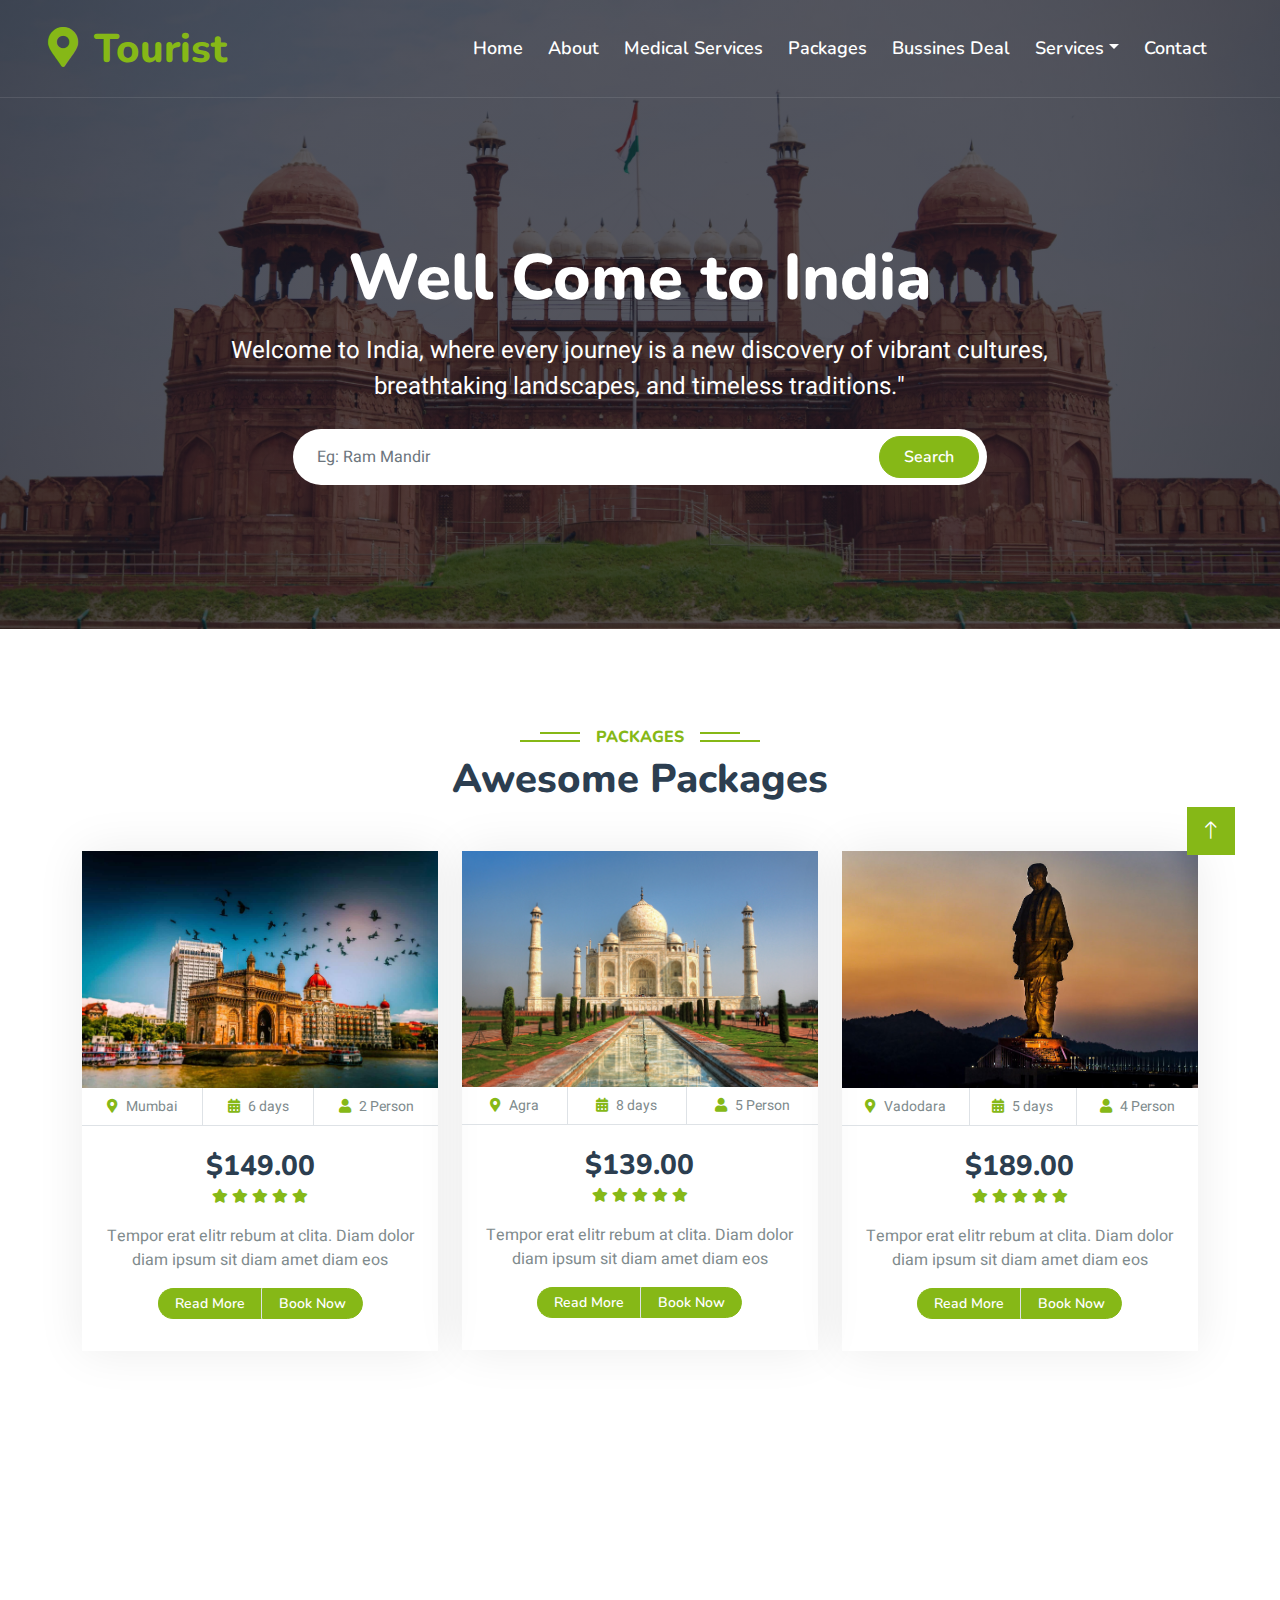
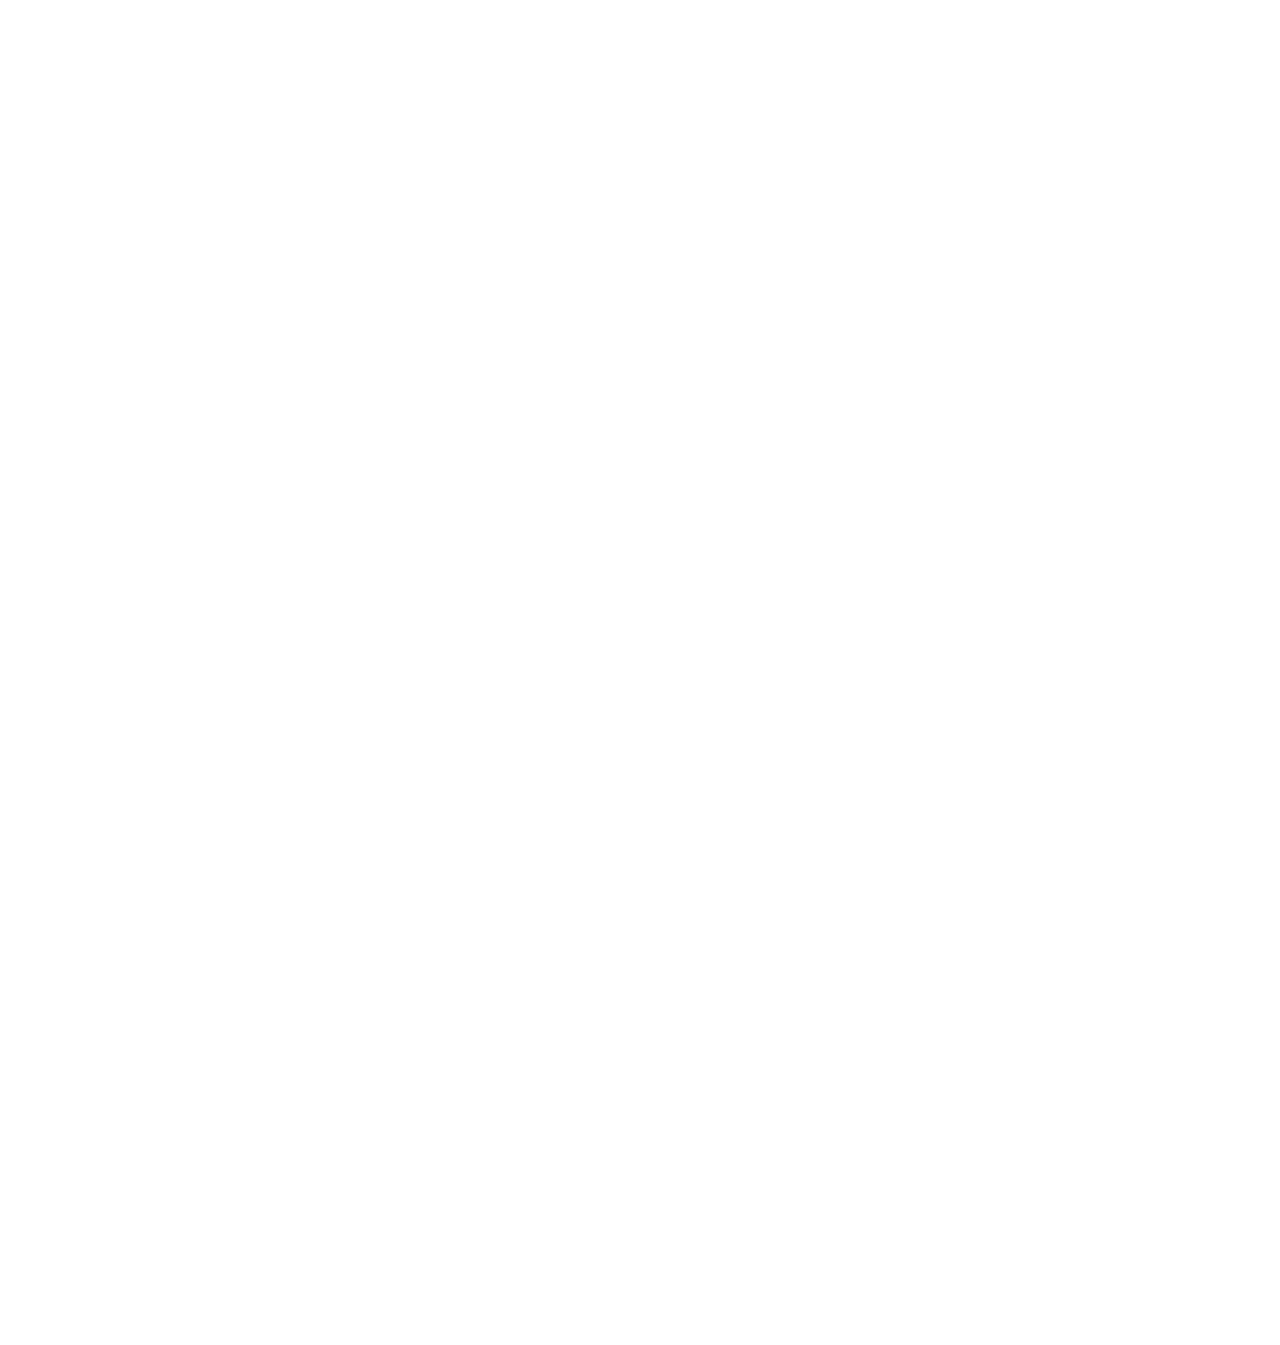
<file: travel-agency-html-template/package.html>
<!DOCTYPE html>
<html lang="en">

<head>
    <meta charset="utf-8">
    <title>Tourist - Travel Agency HTML Template</title>
    <meta content="width=device-width, initial-scale=1.0" name="viewport">
    <meta content="" name="keywords">
    <meta content="" name="description">

    <!-- Favicon -->
    <link href="img/favicon.ico" rel="icon">

    <!-- Google Web Fonts -->
    <link rel="preconnect" href="https://fonts.googleapis.com">
    <link rel="preconnect" href="https://fonts.gstatic.com" crossorigin>
    <link href="https://fonts.googleapis.com/css2?family=Heebo:wght@400;500;600&family=Nunito:wght@600;700;800&display=swap" rel="stylesheet">

    <!-- Icon Font Stylesheet -->
    <link href="https://cdnjs.cloudflare.com/ajax/libs/font-awesome/5.10.0/css/all.min.css" rel="stylesheet">
    <link href="https://cdn.jsdelivr.net/npm/bootstrap-icons@1.4.1/font/bootstrap-icons.css" rel="stylesheet">

    <!-- Libraries Stylesheet -->
    <link href="lib/animate/animate.min.css" rel="stylesheet">
    <link href="lib/owlcarousel/assets/owl.carousel.min.css" rel="stylesheet">
    <link href="lib/tempusdominus/css/tempusdominus-bootstrap-4.min.css" rel="stylesheet" />

    <!-- Customized Bootstrap Stylesheet -->
    <link href="css/bootstrap.min.css" rel="stylesheet">

    <!-- Template Stylesheet -->
    <link href="css/style.css" rel="stylesheet">
</head>

<body>
    <!-- Spinner Start -->
    <div id="spinner" class="show bg-white position-fixed translate-middle w-100 vh-100 top-50 start-50 d-flex align-items-center justify-content-center">
        <div class="spinner-border text-primary" style="width: 3rem; height: 3rem;" role="status">
            <span class="sr-only">Loading...</span>
        </div>
    </div>
    <!-- Spinner End -->


    <!-- Topbar Start -->
    <!-- <div class="container-fluid bg-dark px-5 d-none d-lg-block">
        <div class="row gx-0">
            <div class="col-lg-8 text-center text-lg-start mb-2 mb-lg-0">
                <div class="d-inline-flex align-items-center" style="height: 45px;">
                    <small class="me-3 text-light"><i class="fa fa-map-marker-alt me-2"></i>123 Street, New York, USA</small>
                    <small class="me-3 text-light"><i class="fa fa-phone-alt me-2"></i>+012 345 6789</small>
                    <small class="text-light"><i class="fa fa-envelope-open me-2"></i>info@example.com</small>
                </div>
            </div>
            <div class="col-lg-4 text-center text-lg-end">
                <div class="d-inline-flex align-items-center" style="height: 45px;">
                    <a class="btn btn-sm btn-outline-light btn-sm-square rounded-circle me-2" href=""><i class="fab fa-twitter fw-normal"></i></a>
                    <a class="btn btn-sm btn-outline-light btn-sm-square rounded-circle me-2" href=""><i class="fab fa-facebook-f fw-normal"></i></a>
                    <a class="btn btn-sm btn-outline-light btn-sm-square rounded-circle me-2" href=""><i class="fab fa-linkedin-in fw-normal"></i></a>
                    <a class="btn btn-sm btn-outline-light btn-sm-square rounded-circle me-2" href=""><i class="fab fa-instagram fw-normal"></i></a>
                    <a class="btn btn-sm btn-outline-light btn-sm-square rounded-circle" href=""><i class="fab fa-youtube fw-normal"></i></a>
                </div>
            </div>
        </div>
    </div> -->
    <!-- Topbar End -->


    <!-- Navbar & Hero Start -->
    <div class="container-fluid position-relative p-0">
        <nav class="navbar navbar-expand-lg navbar-light px-4 px-lg-5 py-3 py-lg-0">
            <a href="" class="navbar-brand p-0">
                <h1 class="text-primary m-0"><i class="fa fa-map-marker-alt me-3"></i>Tourist</h1>
                <!-- <img src="img/logo.png" alt="Logo"> -->
            </a>
            <button class="navbar-toggler" type="button" data-bs-toggle="collapse" data-bs-target="#navbarCollapse">
                <span class="fa fa-bars"></span>
            </button>
            <div class="collapse navbar-collapse" id="navbarCollapse">
                <div class="navbar-nav ms-auto py-0">
                    <a href="index.html" class="nav-item nav-link">Home</a>
                    <a href="about.html" class="nav-item nav-link">About</a>
                    <a href="https://healinindia.gov.in/" class="nav-item nav-link">Medical Services</a>
                    <a href="package.html" class="nav-item nav-link">Packages</a>
                    <a href="bussines.html" class="nav-item nav-link">Bussines Deal</a>
                    <div class="nav-item dropdown">
                        <a href="#" class="nav-link dropdown-toggle" data-bs-toggle="dropdown">Services</a>
                        <div class="dropdown-menu m-0">
                            <a href="destination.html" class="dropdown-item">Destination</a>
                            <a href="booking.html" class="dropdown-item">Insurance</a>
                            <a href="team.html" class="dropdown-item">Travel Guides</a>
                            <a href="travelService.html" class="dropdown-item">Travel Service</a>
                            <a href="hotelService.html" class="dropdown-item">Hotel Service</a>
                            
                        </div>
                    </div>
                    <a href="contact.html" class="nav-item nav-link">Contact</a>
                </div>
                <!-- <a hr  ef="" class="btn btn-primary rounded-pill py-2 px-4">Register</a> -->
            </div>
        </nav>

        <div class="container-fluid bg-primary py-5 mb-5 hero-header">
            <div class="container py-5">
                <div class="row justify-content-center py-5">
                    <div class="col-lg-10 pt-lg-5 mt-lg-5 text-center">
                        <h1 class="display-3 text-white mb-3 animated slideInDown">Well Come to India</h1>
                        <p class="fs-4 text-white mb-4 animated slideInDown">Welcome to India, where every journey is a new discovery of vibrant cultures, breathtaking landscapes, and timeless traditions."</p>
                        <div class="position-relative w-75 mx-auto animated slideInDown">
                            <input class="form-control border-0 rounded-pill w-100 py-3 ps-4 pe-5" type="text" placeholder="Eg: Ram Mandir">
                            <button type="button" class="btn btn-primary rounded-pill py-2 px-4 position-absolute top-0 end-0 me-2" style="margin-top: 7px;">Search</button>
                        </div>
                    </div>
                </div>
            </div>
        </div>
    </div>
    <!-- Navbar & Hero End -->


    <!-- Package Start -->
    <div class="container-xxl py-5">
        <div class="container">
            <div class="text-center wow fadeInUp" data-wow-delay="0.1s">
                <h6 class="section-title bg-white text-center text-primary px-3">Packages</h6>
                <h1 class="mb-5">Awesome Packages</h1>
            </div>
            <div class="row g-4 justify-content-center">
                <div class="col-lg-4 col-md-6 wow fadeInUp" data-wow-delay="0.1s">
                    <div class="package-item">
                        <div class="overflow-hidden">
                            <img class="img-fluid" src="img/Mumbai-India-scaled.jpg" alt="">
                        </div>
                        <div class="d-flex border-bottom">
                            <small class="flex-fill text-center border-end py-2"><i class="fa fa-map-marker-alt text-primary me-2"></i>Mumbai</small>
                            <small class="flex-fill text-center border-end py-2"><i class="fa fa-calendar-alt text-primary me-2"></i>6 days</small>
                            <small class="flex-fill text-center py-2"><i class="fa fa-user text-primary me-2"></i>2 Person</small>
                        </div>
                        <div class="text-center p-4">
                            <h3 class="mb-0">$149.00</h3>
                            <div class="mb-3">
                                <small class="fa fa-star text-primary"></small>
                                <small class="fa fa-star text-primary"></small>
                                <small class="fa fa-star text-primary"></small>
                                <small class="fa fa-star text-primary"></small>
                                <small class="fa fa-star text-primary"></small>
                            </div>
                            <p>Tempor erat elitr rebum at clita. Diam dolor diam ipsum sit diam amet diam eos</p>
                            <div class="d-flex justify-content-center mb-2">
                                <a href="#" class="btn btn-sm btn-primary px-3 border-end" style="border-radius: 30px 0 0 30px;">Read More</a>
                                <a href="#" class="btn btn-sm btn-primary px-3" style="border-radius: 0 30px 30px 0;">Book Now</a>
                            </div>
                        </div>
                    </div>
                </div>
                <div class="col-lg-4 col-md-6 wow fadeInUp" data-wow-delay="0.3s">
                    <div class="package-item">
                        <div class="overflow-hidden">
                            <img class="img-fluid" src="img/Taj-Mahal (1).jpg" alt="">
                        </div>
                        <div class="d-flex border-bottom">
                            <small class="flex-fill text-center border-end py-2"><i class="fa fa-map-marker-alt text-primary me-2"></i>Agra</small>
                            <small class="flex-fill text-center border-end py-2"><i class="fa fa-calendar-alt text-primary me-2"></i>8 days</small>
                            <small class="flex-fill text-center py-2"><i class="fa fa-user text-primary me-2"></i>5 Person</small>
                        </div>
                        <div class="text-center p-4">
                            <h3 class="mb-0">$139.00</h3>
                            <div class="mb-3">
                                <small class="fa fa-star text-primary"></small>
                                <small class="fa fa-star text-primary"></small>
                                <small class="fa fa-star text-primary"></small>
                                <small class="fa fa-star text-primary"></small>
                                <small class="fa fa-star text-primary"></small>
                            </div>
                            <p>Tempor erat elitr rebum at clita. Diam dolor diam ipsum sit diam amet diam eos</p>
                            <div class="d-flex justify-content-center mb-2">
                                <a href="#" class="btn btn-sm btn-primary px-3 border-end" style="border-radius: 30px 0 0 30px;">Read More</a>
                                <a href="#" class="btn btn-sm btn-primary px-3" style="border-radius: 0 30px 30px 0;">Book Now</a>
                            </div>
                        </div>
                    </div>
                </div>
                <div class="col-lg-4 col-md-6 wow fadeInUp" data-wow-delay="0.5s">
                    <div class="package-item">
                        <div class="overflow-hidden">
                            <img class="img-fluid" src="img/Statue-of-Unity-during-sunset.jpg" alt="">
                        </div>
                        <div class="d-flex border-bottom">
                            <small class="flex-fill text-center border-end py-2"><i class="fa fa-map-marker-alt text-primary me-2"></i>Vadodara</small>
                            <small class="flex-fill text-center border-end py-2"><i class="fa fa-calendar-alt text-primary me-2"></i>5 days</small>
                            <small class="flex-fill text-center py-2"><i class="fa fa-user text-primary me-2"></i>4 Person</small>
                        </div>
                        <div class="text-center p-4">
                            <h3 class="mb-0">$189.00</h3>
                            <div class="mb-3">
                                <small class="fa fa-star text-primary"></small>
                                <small class="fa fa-star text-primary"></small>
                                <small class="fa fa-star text-primary"></small>
                                <small class="fa fa-star text-primary"></small>
                                <small class="fa fa-star text-primary"></small>
                            </div>
                            <p>Tempor erat elitr rebum at clita. Diam dolor diam ipsum sit diam amet diam eos</p>
                            <div class="d-flex justify-content-center mb-2">
                                <a href="#" class="btn btn-sm btn-primary px-3 border-end" style="border-radius: 30px 0 0 30px;">Read More</a>
                                <a href="#" class="btn btn-sm btn-primary px-3" style="border-radius: 0 30px 30px 0;">Book Now</a>
                            </div>
                        </div>
                    </div>
                </div>
            </div>
        </div>
    </div>
    <!-- Package End -->


    <!-- Booking Start -->
    <div class="container-xxl py-5 wow fadeInUp" data-wow-delay="0.1s">
        <div class="container">
            <div class="booking p-5">
                <div class="row g-5 align-items-center">
                    <div class="col-md-6 text-white">
                        <h6 class="text-white text-uppercase">Booking</h6>
                        <h1 class="text-white mb-4">Online Booking</h1>
                        <p class="mb-4">Tempor erat elitr rebum at clita. Diam dolor diam ipsum sit. Aliqu diam amet diam et eos. Clita erat ipsum et lorem et sit.</p>
                        <p class="mb-4">Tempor erat elitr rebum at clita. Diam dolor diam ipsum sit. Aliqu diam amet diam et eos. Clita erat ipsum et lorem et sit, sed stet lorem sit clita duo justo magna dolore erat amet</p>
                        <a class="btn btn-outline-light py-3 px-5 mt-2" href="">Read More</a>
                    </div>
                    <div class="col-md-6">
                        <h1 class="text-white mb-4">Book A Tour</h1>
                        <form>
                            <div class="row g-3">
                                <div class="col-md-6">
                                    <div class="form-floating">
                                        <input type="text" class="form-control bg-transparent" id="name" placeholder="Your Name">
                                        <label for="name">Your Name</label>
                                    </div>
                                </div>
                                <div class="col-md-6">
                                    <div class="form-floating">
                                        <input type="email" class="form-control bg-transparent" id="email" placeholder="Your Email">
                                        <label for="email">Your Email</label>
                                    </div>
                                </div>
                                <div class="col-md-6">
                                    <div class="form-floating date" id="date3" data-target-input="nearest">
                                        <input type="text" class="form-control bg-transparent datetimepicker-input" id="datetime" placeholder="Date & Time" data-target="#date3" data-toggle="datetimepicker" />
                                        <label for="datetime">Date & Time</label>
                                    </div>
                                </div>
                                <div class="col-md-6">
                                    <div class="form-floating">
                                        <select class="form-select bg-transparent" id="select1">
                                            <option value="1">Destination 1</option>
                                            <option value="2">Destination 2</option>
                                            <option value="3">Destination 3</option>
                                        </select>
                                        <label for="select1">Destination</label>
                                    </div>
                                </div>
                                <div class="col-12">
                                    <div class="form-floating">
                                        <textarea class="form-control bg-transparent" placeholder="Special Request" id="message" style="height: 100px"></textarea>
                                        <label for="message">Special Request</label>
                                    </div>
                                </div>
                                <div class="col-12">
                                    <button class="btn btn-outline-light w-100 py-3" type="submit">Book Now</button>
                                </div>
                            </div>
                        </form>
                    </div>
                </div>
            </div>
        </div>
    </div>
    <!-- Booking Start -->


    <!-- Process Start -->
    <div class="container-xxl py-5">
        <div class="container">
            <div class="text-center pb-4 wow fadeInUp" data-wow-delay="0.1s">
                <h6 class="section-title bg-white text-center text-primary px-3">Process</h6>
                <h1 class="mb-5">3 Easy Steps</h1>
            </div>
            <div class="row gy-5 gx-4 justify-content-center">
                <div class="col-lg-4 col-sm-6 text-center pt-4 wow fadeInUp" data-wow-delay="0.1s">
                    <div class="position-relative border border-primary pt-5 pb-4 px-4">
                        <div class="d-inline-flex align-items-center justify-content-center bg-primary rounded-circle position-absolute top-0 start-50 translate-middle shadow" style="width: 100px; height: 100px;">
                            <i class="fa fa-globe fa-3x text-white"></i>
                        </div>
                        <h5 class="mt-4">Choose A Destination</h5>
                        <hr class="w-25 mx-auto bg-primary mb-1">
                        <hr class="w-50 mx-auto bg-primary mt-0">
                        <p class="mb-0">Tempor erat elitr rebum clita dolor diam ipsum sit diam amet diam eos erat ipsum et lorem et sit sed stet lorem sit</p>
                    </div>
                </div>
                <div class="col-lg-4 col-sm-6 text-center pt-4 wow fadeInUp" data-wow-delay="0.3s">
                    <div class="position-relative border border-primary pt-5 pb-4 px-4">
                        <div class="d-inline-flex align-items-center justify-content-center bg-primary rounded-circle position-absolute top-0 start-50 translate-middle shadow" style="width: 100px; height: 100px;">
                            <i class="fa fa-dollar-sign fa-3x text-white"></i>
                        </div>
                        <h5 class="mt-4">Pay Online</h5>
                        <hr class="w-25 mx-auto bg-primary mb-1">
                        <hr class="w-50 mx-auto bg-primary mt-0">
                        <p class="mb-0">Tempor erat elitr rebum clita dolor diam ipsum sit diam amet diam eos erat ipsum et lorem et sit sed stet lorem sit</p>
                    </div>
                </div>
                <div class="col-lg-4 col-sm-6 text-center pt-4 wow fadeInUp" data-wow-delay="0.5s">
                    <div class="position-relative border border-primary pt-5 pb-4 px-4">
                        <div class="d-inline-flex align-items-center justify-content-center bg-primary rounded-circle position-absolute top-0 start-50 translate-middle shadow" style="width: 100px; height: 100px;">
                            <i class="fa fa-plane fa-3x text-white"></i>
                        </div>
                        <h5 class="mt-4">Fly Today</h5>
                        <hr class="w-25 mx-auto bg-primary mb-1">
                        <hr class="w-50 mx-auto bg-primary mt-0">
                        <p class="mb-0">Tempor erat elitr rebum clita dolor diam ipsum sit diam amet diam eos erat ipsum et lorem et sit sed stet lorem sit</p>
                    </div>
                </div>
            </div>
        </div>
    </div>
    <!-- Process Start -->
        

    <!-- Footer Start -->
    <div class="container-fluid bg-dark text-light footer pt-5 mt-5 wow fadeIn" data-wow-delay="0.1s">
        <div class="container py-5">
            <div class="row g-5">
                <div class="col-lg-3 col-md-6">
                    <h4 class="text-white mb-3">Company</h4>
                    <a class="btn btn-link" href="">About Us</a>
                    <a class="btn btn-link" href="">Contact Us</a>
                    <a class="btn btn-link" href="">Privacy Policy</a>
                    <a class="btn btn-link" href="">Terms & Condition</a>
                    <a class="btn btn-link" href="">FAQs & Help</a>
                </div>
                <div class="col-lg-3 col-md-6">
                    <h4 class="text-white mb-3">Contact</h4>
                    <p class="mb-2"><i class="fa fa-map-marker-alt me-3"></i>123 Street, New York, USA</p>
                    <p class="mb-2"><i class="fa fa-phone-alt me-3"></i>+012 345 67890</p>
                    <p class="mb-2"><i class="fa fa-envelope me-3"></i>info@example.com</p>
                    <div class="d-flex pt-2">
                        <a class="btn btn-outline-light btn-social" href=""><i class="fab fa-twitter"></i></a>
                        <a class="btn btn-outline-light btn-social" href=""><i class="fab fa-facebook-f"></i></a>
                        <a class="btn btn-outline-light btn-social" href=""><i class="fab fa-youtube"></i></a>
                        <a class="btn btn-outline-light btn-social" href=""><i class="fab fa-linkedin-in"></i></a>
                    </div>
                </div>
                <div class="col-lg-3 col-md-6">
                    <h4 class="text-white mb-3">Gallery</h4>
                    <div class="row g-2 pt-2">
                        <div class="col-4">
                            <img class="img-fluid bg-light p-1" src="img/package-1.jpg" alt="">
                        </div>
                        <div class="col-4">
                            <img class="img-fluid bg-light p-1" src="img/package-2.jpg" alt="">
                        </div>
                        <div class="col-4">
                            <img class="img-fluid bg-light p-1" src="img/package-3.jpg" alt="">
                        </div>
                        <div class="col-4">
                            <img class="img-fluid bg-light p-1" src="img/package-2.jpg" alt="">
                        </div>
                        <div class="col-4">
                            <img class="img-fluid bg-light p-1" src="img/package-3.jpg" alt="">
                        </div>
                        <div class="col-4">
                            <img class="img-fluid bg-light p-1" src="img/package-1.jpg" alt="">
                        </div>
                    </div>
                </div>
                <div class="col-lg-3 col-md-6">
                    <h4 class="text-white mb-3">Newsletter</h4>
                    <p>Dolor amet sit justo amet elitr clita ipsum elitr est.</p>
                    <div class="position-relative mx-auto" style="max-width: 400px;">
                        <input class="form-control border-primary w-100 py-3 ps-4 pe-5" type="text" placeholder="Your email">
                        <button type="button" class="btn btn-primary py-2 position-absolute top-0 end-0 mt-2 me-2">SignUp</button>
                    </div>
                </div>
            </div>
        </div>
        <div class="container">
            <div class="copyright">
                <div class="row">
                    <div class="col-md-6 text-center text-md-start mb-3 mb-md-0">
                        &copy; <a class="border-bottom" href="#">Your Site Name</a>, All Right Reserved.

                        <!--/*** This template is free as long as you keep the footer author’s credit link/attribution link/backlink. If you'd like to use the template without the footer author’s credit link/attribution link/backlink, you can purchase the Credit Removal License from "https://htmlcodex.com/credit-removal". Thank you for your support. ***/-->
                        Designed By <a class="border-bottom" href="https://htmlcodex.com">HTML Codex</a>
                    </div>
                    <div class="col-md-6 text-center text-md-end">
                        <div class="footer-menu">
                            <a href="">Home</a>
                            <a href="">Cookies</a>
                            <a href="">Help</a>
                            <a href="">FQAs</a>
                        </div>
                    </div>
                </div>
            </div>
        </div>
    </div>
    <!-- Footer End -->


    <!-- Back to Top -->
    <a href="#" class="btn btn-lg btn-primary btn-lg-square back-to-top"><i class="bi bi-arrow-up"></i></a>


    <!-- JavaScript Libraries -->
    <script src="https://code.jquery.com/jquery-3.4.1.min.js"></script>
    <script src="https://cdn.jsdelivr.net/npm/bootstrap@5.0.0/dist/js/bootstrap.bundle.min.js"></script>
    <script src="lib/wow/wow.min.js"></script>
    <script src="lib/easing/easing.min.js"></script>
    <script src="lib/waypoints/waypoints.min.js"></script>
    <script src="lib/owlcarousel/owl.carousel.min.js"></script>
    <script src="lib/tempusdominus/js/moment.min.js"></script>
    <script src="lib/tempusdominus/js/moment-timezone.min.js"></script>
    <script src="lib/tempusdominus/js/tempusdominus-bootstrap-4.min.js"></script>

    <!-- Template Javascript -->
    <script src="js/main.js"></script>
</body>

</html>
</file>
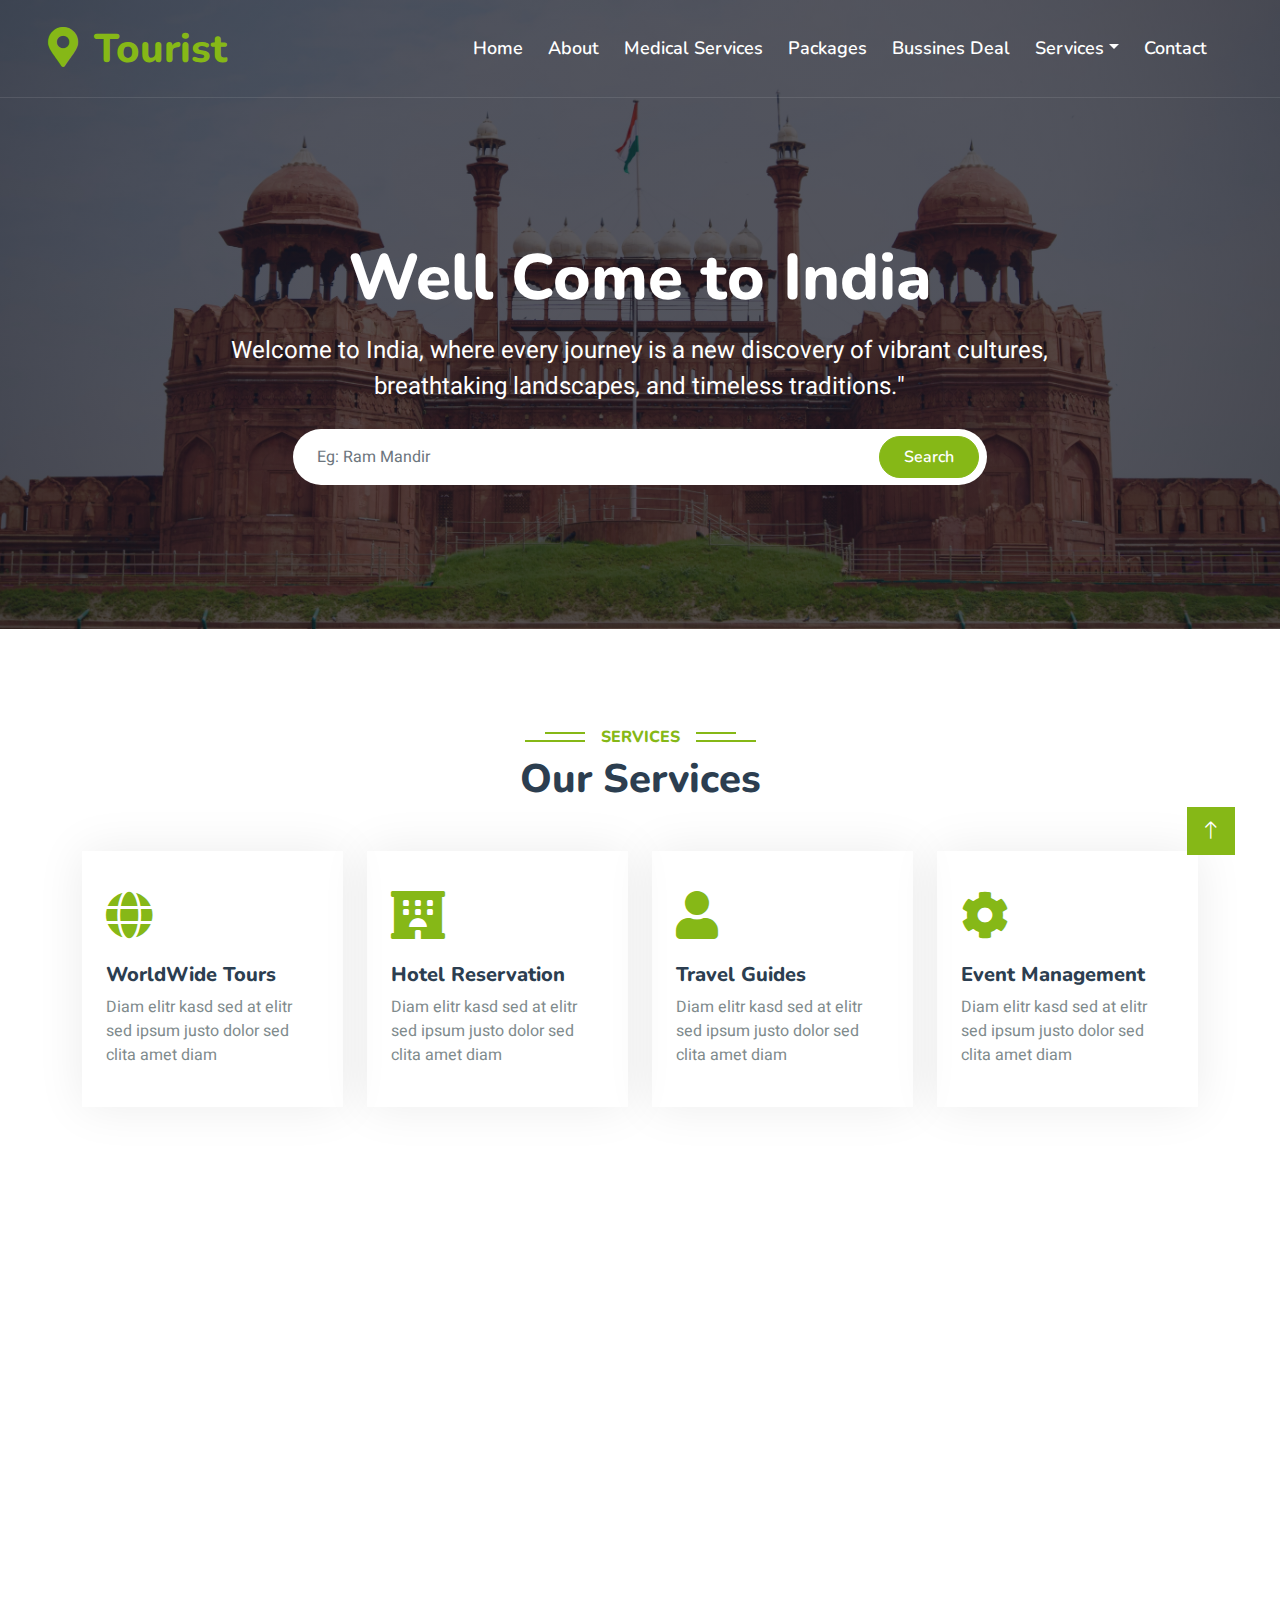
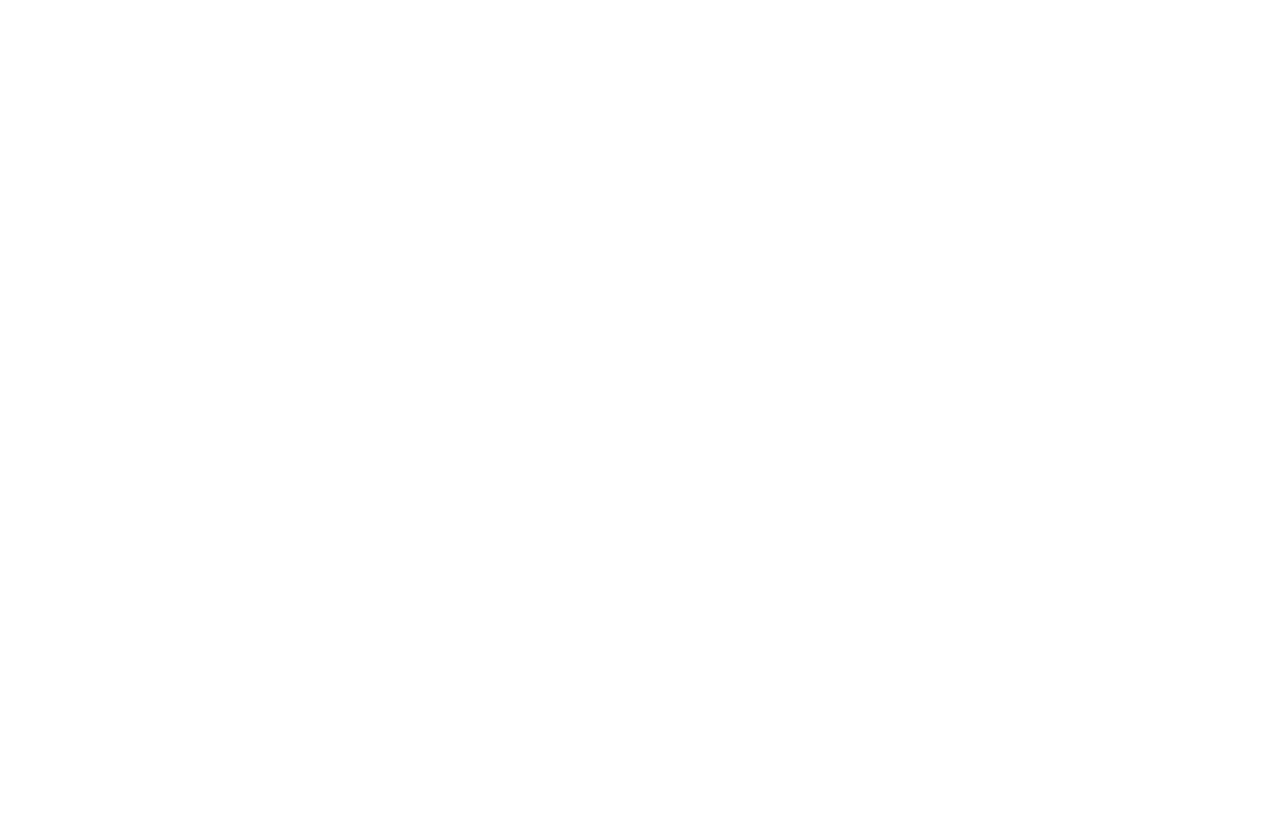
<file: travel-agency-html-template/service.html>
<!DOCTYPE html>
<html lang="en">

<head>
    <meta charset="utf-8">
    <title>Tourist - Travel Agency HTML Template</title>
    <meta content="width=device-width, initial-scale=1.0" name="viewport">
    <meta content="" name="keywords">
    <meta content="" name="description">

    <!-- Favicon -->
    <link href="img/favicon.ico" rel="icon">

    <!-- Google Web Fonts -->
    <link rel="preconnect" href="https://fonts.googleapis.com">
    <link rel="preconnect" href="https://fonts.gstatic.com" crossorigin>
    <link href="https://fonts.googleapis.com/css2?family=Heebo:wght@400;500;600&family=Nunito:wght@600;700;800&display=swap" rel="stylesheet">

    <!-- Icon Font Stylesheet -->
    <link href="https://cdnjs.cloudflare.com/ajax/libs/font-awesome/5.10.0/css/all.min.css" rel="stylesheet">
    <link href="https://cdn.jsdelivr.net/npm/bootstrap-icons@1.4.1/font/bootstrap-icons.css" rel="stylesheet">

    <!-- Libraries Stylesheet -->
    <link href="lib/animate/animate.min.css" rel="stylesheet">
    <link href="lib/owlcarousel/assets/owl.carousel.min.css" rel="stylesheet">
    <link href="lib/tempusdominus/css/tempusdominus-bootstrap-4.min.css" rel="stylesheet" />

    <!-- Customized Bootstrap Stylesheet -->
    <link href="css/bootstrap.min.css" rel="stylesheet">

    <!-- Template Stylesheet -->
    <link href="css/style.css" rel="stylesheet">
</head>

<body>
    <!-- Spinner Start -->
    <div id="spinner" class="show bg-white position-fixed translate-middle w-100 vh-100 top-50 start-50 d-flex align-items-center justify-content-center">
        <div class="spinner-border text-primary" style="width: 3rem; height: 3rem;" role="status">
            <span class="sr-only">Loading...</span>
        </div>
    </div>
    <!-- Spinner End -->


    <!-- Topbar Start -->
    <!-- <div class="container-fluid bg-dark px-5 d-none d-lg-block">
        <div class="row gx-0">
            <div class="col-lg-8 text-center text-lg-start mb-2 mb-lg-0">
                <div class="d-inline-flex align-items-center" style="height: 45px;">
                    <small class="me-3 text-light"><i class="fa fa-map-marker-alt me-2"></i>123 Street, New York, USA</small>
                    <small class="me-3 text-light"><i class="fa fa-phone-alt me-2"></i>+012 345 6789</small>
                    <small class="text-light"><i class="fa fa-envelope-open me-2"></i>info@example.com</small>
                </div>
            </div>
            <div class="col-lg-4 text-center text-lg-end">
                <div class="d-inline-flex align-items-center" style="height: 45px;">
                    <a class="btn btn-sm btn-outline-light btn-sm-square rounded-circle me-2" href=""><i class="fab fa-twitter fw-normal"></i></a>
                    <a class="btn btn-sm btn-outline-light btn-sm-square rounded-circle me-2" href=""><i class="fab fa-facebook-f fw-normal"></i></a>
                    <a class="btn btn-sm btn-outline-light btn-sm-square rounded-circle me-2" href=""><i class="fab fa-linkedin-in fw-normal"></i></a>
                    <a class="btn btn-sm btn-outline-light btn-sm-square rounded-circle me-2" href=""><i class="fab fa-instagram fw-normal"></i></a>
                    <a class="btn btn-sm btn-outline-light btn-sm-square rounded-circle" href=""><i class="fab fa-youtube fw-normal"></i></a>
                </div>
            </div>
        </div>
    </div> -->
    <!-- Topbar End -->


    <!-- Navbar & Hero Start -->
    <div class="container-fluid position-relative p-0">
        <nav class="navbar navbar-expand-lg navbar-light px-4 px-lg-5 py-3 py-lg-0">
            <a href="" class="navbar-brand p-0">
                <h1 class="text-primary m-0"><i class="fa fa-map-marker-alt me-3"></i>Tourist</h1>
                <!-- <img src="img/logo.png" alt="Logo"> -->
            </a>
            <button class="navbar-toggler" type="button" data-bs-toggle="collapse" data-bs-target="#navbarCollapse">
                <span class="fa fa-bars"></span>
            </button>
            <div class="collapse navbar-collapse" id="navbarCollapse">
                <div class="navbar-nav ms-auto py-0">
                    <a href="index.html" class="nav-item nav-link">Home</a>
                    <a href="about.html" class="nav-item nav-link">About</a>
                    <a href="https://healinindia.gov.in/" class="nav-item nav-link">Medical Services</a>
                    <a href="package.html" class="nav-item nav-link">Packages</a>
                    <a href="bussines.html" class="nav-item nav-link">Bussines Deal</a>
                    <div class="nav-item dropdown">
                        <a href="#" class="nav-link dropdown-toggle" data-bs-toggle="dropdown">Services</a>
                        <div class="dropdown-menu m-0">
                            <a href="destination.html" class="dropdown-item">Destination</a>
                            <a href="booking.html" class="dropdown-item">Insurance</a>
                            <a href="team.html" class="dropdown-item">Travel Guides</a>
                            <a href="travelService.html" class="dropdown-item">Travel Service</a>
                            <a href="hotelService.html" class="dropdown-item">Hotel Service</a>
                            
                        </div>
                    </div>
                    <a href="contact.html" class="nav-item nav-link">Contact</a>
                </div>
                <!-- <a hr  ef="" class="btn btn-primary rounded-pill py-2 px-4">Register</a> -->
            </div>
        </nav>

        <div class="container-fluid bg-primary py-5 mb-5 hero-header">
            <div class="container py-5">
                <div class="row justify-content-center py-5">
                    <div class="col-lg-10 pt-lg-5 mt-lg-5 text-center">
                        <h1 class="display-3 text-white mb-3 animated slideInDown">Well Come to India</h1>
                        <p class="fs-4 text-white mb-4 animated slideInDown">Welcome to India, where every journey is a new discovery of vibrant cultures, breathtaking landscapes, and timeless traditions."</p>
                        <div class="position-relative w-75 mx-auto animated slideInDown">
                            <input class="form-control border-0 rounded-pill w-100 py-3 ps-4 pe-5" type="text" placeholder="Eg: Ram Mandir">
                            <button type="button" class="btn btn-primary rounded-pill py-2 px-4 position-absolute top-0 end-0 me-2" style="margin-top: 7px;">Search</button>
                        </div>
                    </div>
                </div>
            </div>
        </div>
    </div>
    <!-- Navbar & Hero End -->


    <!-- Service Start -->
    <div class="container-xxl py-5">
        <div class="container">
            <div class="text-center wow fadeInUp" data-wow-delay="0.1s">
                <h6 class="section-title bg-white text-center text-primary px-3">Services</h6>
                <h1 class="mb-5">Our Services</h1>
            </div>
            <div class="row g-4">
                <div class="col-lg-3 col-sm-6 wow fadeInUp" data-wow-delay="0.1s">
                    <div class="service-item rounded pt-3">
                        <div class="p-4">
                            <i class="fa fa-3x fa-globe text-primary mb-4"></i>
                            <h5>WorldWide Tours</h5>
                            <p>Diam elitr kasd sed at elitr sed ipsum justo dolor sed clita amet diam</p>
                        </div>
                    </div>
                </div>
                <div class="col-lg-3 col-sm-6 wow fadeInUp" data-wow-delay="0.3s">
                    <div class="service-item rounded pt-3">
                        <div class="p-4">
                            <i class="fa fa-3x fa-hotel text-primary mb-4"></i>
                            <h5>Hotel Reservation</h5>
                            <p>Diam elitr kasd sed at elitr sed ipsum justo dolor sed clita amet diam</p>
                        </div>
                    </div>
                </div>
                <div class="col-lg-3 col-sm-6 wow fadeInUp" data-wow-delay="0.5s">
                    <div class="service-item rounded pt-3">
                        <div class="p-4">
                            <i class="fa fa-3x fa-user text-primary mb-4"></i>
                            <h5>Travel Guides</h5>
                            <p>Diam elitr kasd sed at elitr sed ipsum justo dolor sed clita amet diam</p>
                        </div>
                    </div>
                </div>
                <div class="col-lg-3 col-sm-6 wow fadeInUp" data-wow-delay="0.7s">
                    <div class="service-item rounded pt-3">
                        <div class="p-4">
                            <i class="fa fa-3x fa-cog text-primary mb-4"></i>
                            <h5>Event Management</h5>
                            <p>Diam elitr kasd sed at elitr sed ipsum justo dolor sed clita amet diam</p>
                        </div>
                    </div>
                </div>
                <div class="col-lg-3 col-sm-6 wow fadeInUp" data-wow-delay="0.1s">
                    <div class="service-item rounded pt-3">
                        <div class="p-4">
                            <i class="fa fa-3x fa-globe text-primary mb-4"></i>
                            <h5>WorldWide Tours</h5>
                            <p>Diam elitr kasd sed at elitr sed ipsum justo dolor sed clita amet diam</p>
                        </div>
                    </div>
                </div>
                <div class="col-lg-3 col-sm-6 wow fadeInUp" data-wow-delay="0.3s">
                    <div class="service-item rounded pt-3">
                        <div class="p-4">
                            <i class="fa fa-3x fa-hotel text-primary mb-4"></i>
                            <h5>Hotel Reservation</h5>
                            <p>Diam elitr kasd sed at elitr sed ipsum justo dolor sed clita amet diam</p>
                        </div>
                    </div>
                </div>
                <div class="col-lg-3 col-sm-6 wow fadeInUp" data-wow-delay="0.5s">
                    <div class="service-item rounded pt-3">
                        <div class="p-4">
                            <i class="fa fa-3x fa-user text-primary mb-4"></i>
                            <h5>Travel Guides</h5>
                            <p>Diam elitr kasd sed at elitr sed ipsum justo dolor sed clita amet diam</p>
                        </div>
                    </div>
                </div>
                <div class="col-lg-3 col-sm-6 wow fadeInUp" data-wow-delay="0.7s">
                    <div class="service-item rounded pt-3">
                        <div class="p-4">
                            <i class="fa fa-3x fa-cog text-primary mb-4"></i>
                            <h5>Event Management</h5>
                            <p>Diam elitr kasd sed at elitr sed ipsum justo dolor sed clita amet diam</p>
                        </div>
                    </div>
                </div>
            </div>
        </div>
    </div>
    <!-- Service End -->


    <!-- Testimonial Start -->
    <div class="container-xxl py-5 wow fadeInUp" data-wow-delay="0.1s">
        <div class="container">
            <div class="text-center">
                <h6 class="section-title bg-white text-center text-primary px-3">Testimonial</h6>
                <h1 class="mb-5">Our Clients Say!!!</h1>
            </div>
            <div class="owl-carousel testimonial-carousel position-relative">
                <div class="testimonial-item bg-white text-center border p-4">
                    <img class="bg-white rounded-circle shadow p-1 mx-auto mb-3" src="img/testimonial-1.jpg" style="width: 80px; height: 80px;">
                    <h5 class="mb-0">John Doe</h5>
                    <p>New York, USA</p>
                    <p class="mb-0">Tempor erat elitr rebum at clita. Diam dolor diam ipsum sit diam amet diam et eos. Clita erat ipsum et lorem et sit.</p>
                </div>
                <div class="testimonial-item bg-white text-center border p-4">
                    <img class="bg-white rounded-circle shadow p-1 mx-auto mb-3" src="img/testimonial-2.jpg" style="width: 80px; height: 80px;">
                    <h5 class="mb-0">John Doe</h5>
                    <p>New York, USA</p>
                    <p class="mt-2 mb-0">Tempor erat elitr rebum at clita. Diam dolor diam ipsum sit diam amet diam et eos. Clita erat ipsum et lorem et sit.</p>
                </div>
                <div class="testimonial-item bg-white text-center border p-4">
                    <img class="bg-white rounded-circle shadow p-1 mx-auto mb-3" src="img/testimonial-3.jpg" style="width: 80px; height: 80px;">
                    <h5 class="mb-0">John Doe</h5>
                    <p>New York, USA</p>
                    <p class="mt-2 mb-0">Tempor erat elitr rebum at clita. Diam dolor diam ipsum sit diam amet diam et eos. Clita erat ipsum et lorem et sit.</p>
                </div>
                <div class="testimonial-item bg-white text-center border p-4">
                    <img class="bg-white rounded-circle shadow p-1 mx-auto mb-3" src="img/testimonial-4.jpg" style="width: 80px; height: 80px;">
                    <h5 class="mb-0">John Doe</h5>
                    <p>New York, USA</p>
                    <p class="mt-2 mb-0">Tempor erat elitr rebum at clita. Diam dolor diam ipsum sit diam amet diam et eos. Clita erat ipsum et lorem et sit.</p>
                </div>
            </div>
        </div>
    </div>
    <!-- Testimonial End -->
        

    <!-- Footer Start -->
    <div class="container-fluid bg-dark text-light footer pt-5 mt-5 wow fadeIn" data-wow-delay="0.1s">
        <div class="container py-5">
            <div class="row g-5">
                <div class="col-lg-3 col-md-6">
                    <h4 class="text-white mb-3">Company</h4>
                    <a class="btn btn-link" href="">About Us</a>
                    <a class="btn btn-link" href="">Contact Us</a>
                    <a class="btn btn-link" href="">Privacy Policy</a>
                    <a class="btn btn-link" href="">Terms & Condition</a>
                    <a class="btn btn-link" href="">FAQs & Help</a>
                </div>
                <div class="col-lg-3 col-md-6">
                    <h4 class="text-white mb-3">Contact</h4>
                    <p class="mb-2"><i class="fa fa-map-marker-alt me-3"></i>123 Street, New York, USA</p>
                    <p class="mb-2"><i class="fa fa-phone-alt me-3"></i>+012 345 67890</p>
                    <p class="mb-2"><i class="fa fa-envelope me-3"></i>info@example.com</p>
                    <div class="d-flex pt-2">
                        <a class="btn btn-outline-light btn-social" href=""><i class="fab fa-twitter"></i></a>
                        <a class="btn btn-outline-light btn-social" href=""><i class="fab fa-facebook-f"></i></a>
                        <a class="btn btn-outline-light btn-social" href=""><i class="fab fa-youtube"></i></a>
                        <a class="btn btn-outline-light btn-social" href=""><i class="fab fa-linkedin-in"></i></a>
                    </div>
                </div>
                <div class="col-lg-3 col-md-6">
                    <h4 class="text-white mb-3">Gallery</h4>
                    <div class="row g-2 pt-2">
                        <div class="col-4">
                            <img class="img-fluid bg-light p-1" src="img/package-1.jpg" alt="">
                        </div>
                        <div class="col-4">
                            <img class="img-fluid bg-light p-1" src="img/package-2.jpg" alt="">
                        </div>
                        <div class="col-4">
                            <img class="img-fluid bg-light p-1" src="img/package-3.jpg" alt="">
                        </div>
                        <div class="col-4">
                            <img class="img-fluid bg-light p-1" src="img/package-2.jpg" alt="">
                        </div>
                        <div class="col-4">
                            <img class="img-fluid bg-light p-1" src="img/package-3.jpg" alt="">
                        </div>
                        <div class="col-4">
                            <img class="img-fluid bg-light p-1" src="img/package-1.jpg" alt="">
                        </div>
                    </div>
                </div>
                <div class="col-lg-3 col-md-6">
                    <h4 class="text-white mb-3">Newsletter</h4>
                    <p>Dolor amet sit justo amet elitr clita ipsum elitr est.</p>
                    <div class="position-relative mx-auto" style="max-width: 400px;">
                        <input class="form-control border-primary w-100 py-3 ps-4 pe-5" type="text" placeholder="Your email">
                        <button type="button" class="btn btn-primary py-2 position-absolute top-0 end-0 mt-2 me-2">SignUp</button>
                    </div>
                </div>
            </div>
        </div>
        <div class="container">
            <div class="copyright">
                <div class="row">
                    <div class="col-md-6 text-center text-md-start mb-3 mb-md-0">
                        &copy; <a class="border-bottom" href="#">Your Site Name</a>, All Right Reserved.

                        <!--/*** This template is free as long as you keep the footer author’s credit link/attribution link/backlink. If you'd like to use the template without the footer author’s credit link/attribution link/backlink, you can purchase the Credit Removal License from "https://htmlcodex.com/credit-removal". Thank you for your support. ***/-->
                        Designed By <a class="border-bottom" href="https://htmlcodex.com">HTML Codex</a>
                    </div>
                    <div class="col-md-6 text-center text-md-end">
                        <div class="footer-menu">
                            <a href="">Home</a>
                            <a href="">Cookies</a>
                            <a href="">Help</a>
                            <a href="">FQAs</a>
                        </div>
                    </div>
                </div>
            </div>
        </div>
    </div>
    <!-- Footer End -->


    <!-- Back to Top -->
    <a href="#" class="btn btn-lg btn-primary btn-lg-square back-to-top"><i class="bi bi-arrow-up"></i></a>


    <!-- JavaScript Libraries -->
    <script src="https://code.jquery.com/jquery-3.4.1.min.js"></script>
    <script src="https://cdn.jsdelivr.net/npm/bootstrap@5.0.0/dist/js/bootstrap.bundle.min.js"></script>
    <script src="lib/wow/wow.min.js"></script>
    <script src="lib/easing/easing.min.js"></script>
    <script src="lib/waypoints/waypoints.min.js"></script>
    <script src="lib/owlcarousel/owl.carousel.min.js"></script>
    <script src="lib/tempusdominus/js/moment.min.js"></script>
    <script src="lib/tempusdominus/js/moment-timezone.min.js"></script>
    <script src="lib/tempusdominus/js/tempusdominus-bootstrap-4.min.js"></script>

    <!-- Template Javascript -->
    <script src="js/main.js"></script>
</body>

</html>
</file>
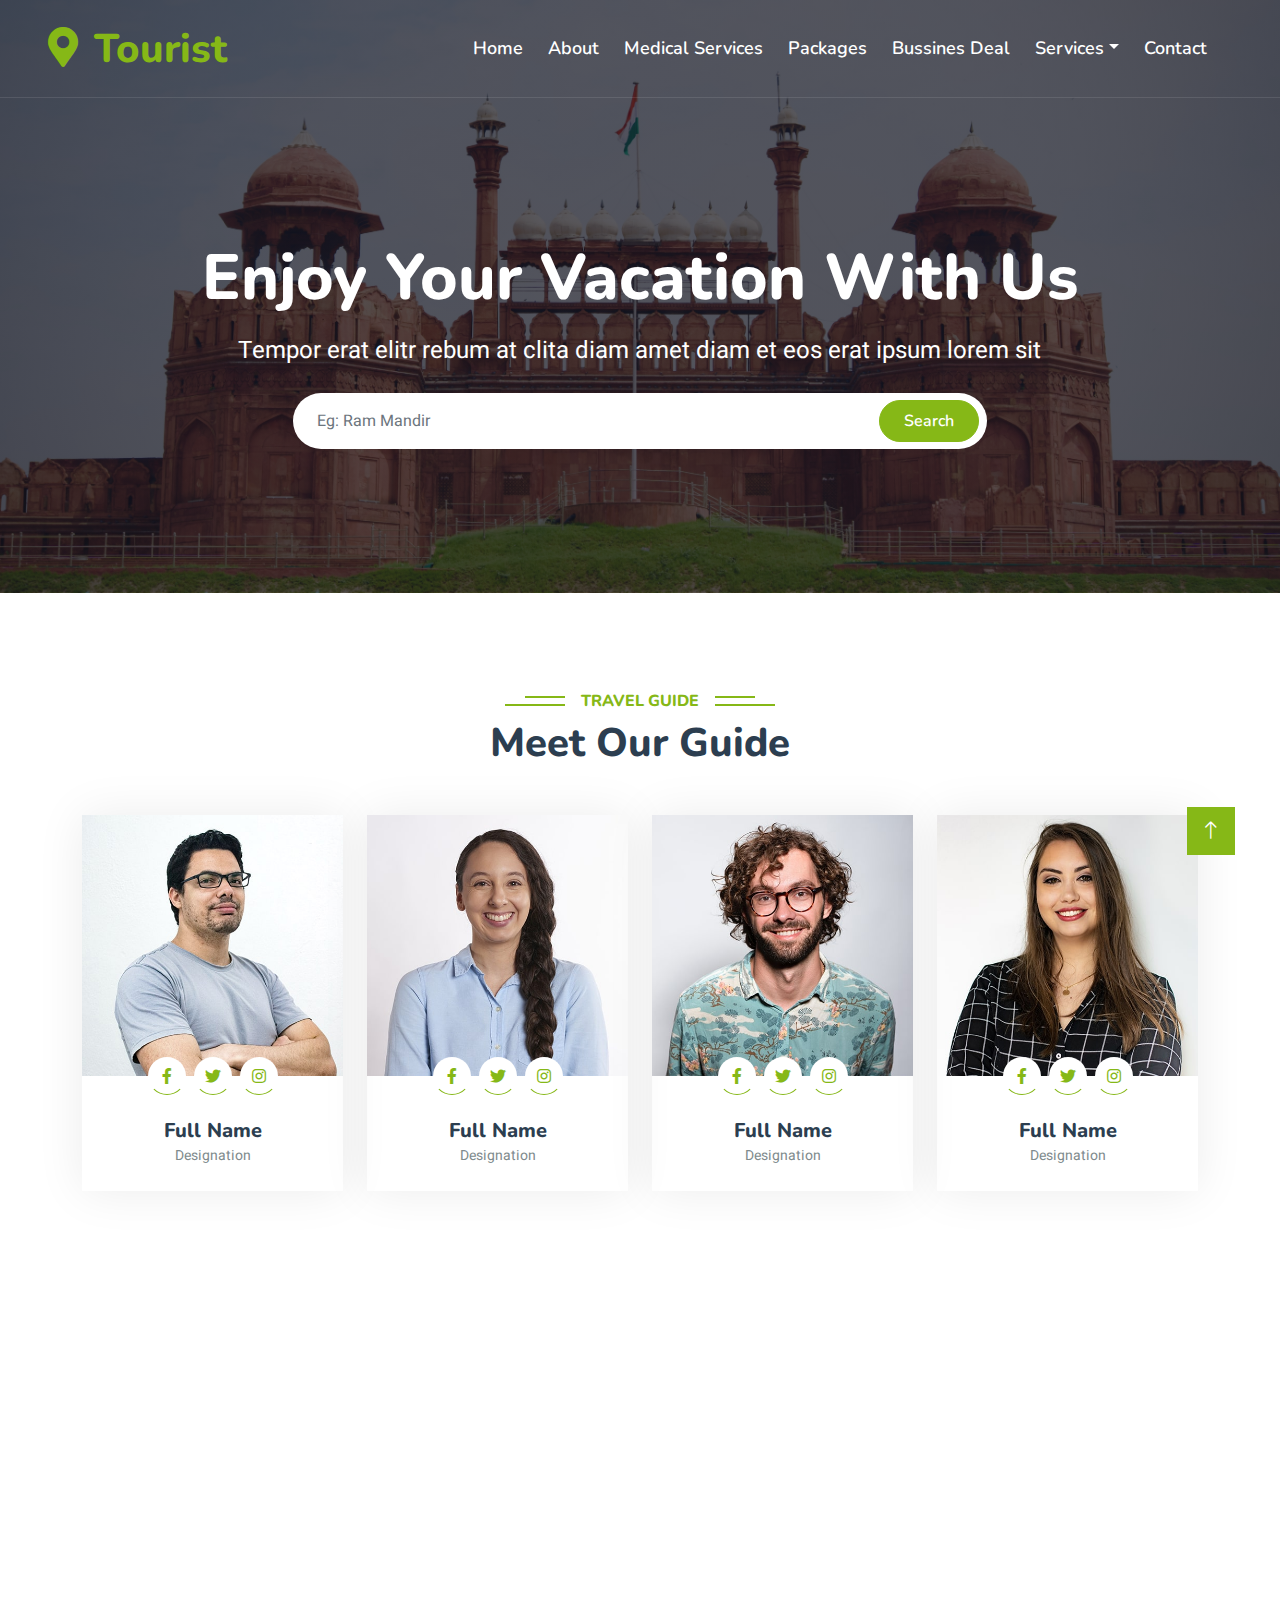
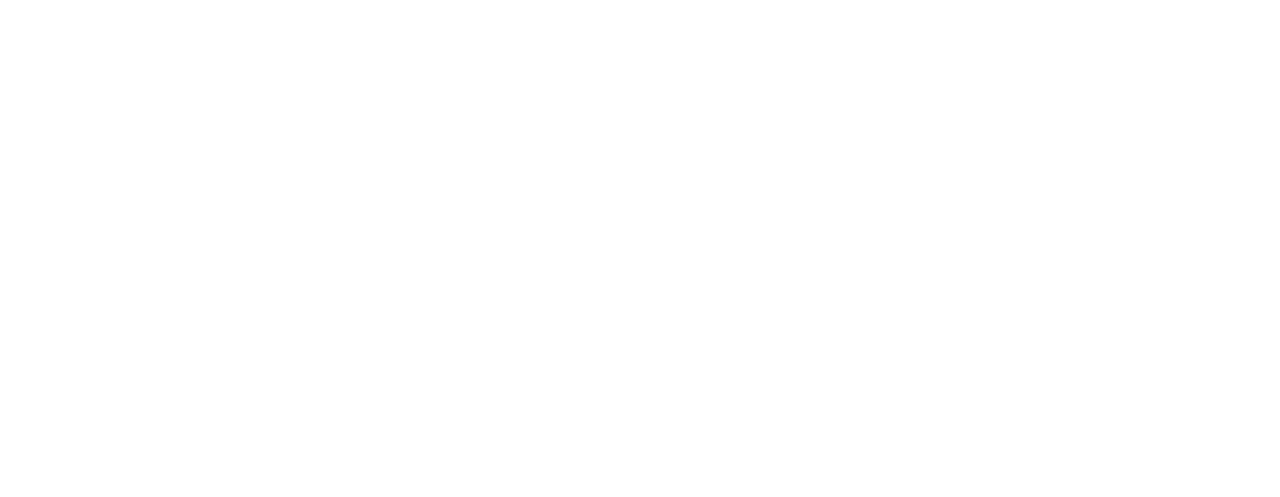
<file: travel-agency-html-template/team.html>
<!DOCTYPE html>
<html lang="en">

<head>
    <meta charset="utf-8">
    <title>Tourist - Travel Agency HTML Template</title>
    <meta content="width=device-width, initial-scale=1.0" name="viewport">
    <meta content="" name="keywords">
    <meta content="" name="description">

    <!-- Favicon -->
    <link href="img/favicon.ico" rel="icon">

    <!-- Google Web Fonts -->
    <link rel="preconnect" href="https://fonts.googleapis.com">
    <link rel="preconnect" href="https://fonts.gstatic.com" crossorigin>
    <link href="https://fonts.googleapis.com/css2?family=Heebo:wght@400;500;600&family=Nunito:wght@600;700;800&display=swap" rel="stylesheet">

    <!-- Icon Font Stylesheet -->
    <link href="https://cdnjs.cloudflare.com/ajax/libs/font-awesome/5.10.0/css/all.min.css" rel="stylesheet">
    <link href="https://cdn.jsdelivr.net/npm/bootstrap-icons@1.4.1/font/bootstrap-icons.css" rel="stylesheet">

    <!-- Libraries Stylesheet -->
    <link href="lib/animate/animate.min.css" rel="stylesheet">
    <link href="lib/owlcarousel/assets/owl.carousel.min.css" rel="stylesheet">
    <link href="lib/tempusdominus/css/tempusdominus-bootstrap-4.min.css" rel="stylesheet" />

    <!-- Customized Bootstrap Stylesheet -->
    <link href="css/bootstrap.min.css" rel="stylesheet">

    <!-- Template Stylesheet -->
    <link href="css/style.css" rel="stylesheet">
</head>

<body>
    <!-- Spinner Start -->
    <div id="spinner" class="show bg-white position-fixed translate-middle w-100 vh-100 top-50 start-50 d-flex align-items-center justify-content-center">
        <div class="spinner-border text-primary" style="width: 3rem; height: 3rem;" role="status">
            <span class="sr-only">Loading...</span>
        </div>
    </div>
    <!-- Spinner End -->


    <!-- Topbar Start -->
    <!-- <div class="container-fluid bg-dark px-5 d-none d-lg-block">
        <div class="row gx-0">
            <div class="col-lg-8 text-center text-lg-start mb-2 mb-lg-0">
                <div class="d-inline-flex align-items-center" style="height: 45px;">
                    <small class="me-3 text-light"><i class="fa fa-map-marker-alt me-2"></i>123 Street, New York, USA</small>
                    <small class="me-3 text-light"><i class="fa fa-phone-alt me-2"></i>+012 345 6789</small>
                    <small class="text-light"><i class="fa fa-envelope-open me-2"></i>info@example.com</small>
                </div>
            </div>
            <div class="col-lg-4 text-center text-lg-end">
                <div class="d-inline-flex align-items-center" style="height: 45px;">
                    <a class="btn btn-sm btn-outline-light btn-sm-square rounded-circle me-2" href=""><i class="fab fa-twitter fw-normal"></i></a>
                    <a class="btn btn-sm btn-outline-light btn-sm-square rounded-circle me-2" href=""><i class="fab fa-facebook-f fw-normal"></i></a>
                    <a class="btn btn-sm btn-outline-light btn-sm-square rounded-circle me-2" href=""><i class="fab fa-linkedin-in fw-normal"></i></a>
                    <a class="btn btn-sm btn-outline-light btn-sm-square rounded-circle me-2" href=""><i class="fab fa-instagram fw-normal"></i></a>
                    <a class="btn btn-sm btn-outline-light btn-sm-square rounded-circle" href=""><i class="fab fa-youtube fw-normal"></i></a>
                </div>
            </div>
        </div>
    </div> -->
    <!-- Topbar End -->


    <!-- Navbar & Hero Start -->
    <div class="container-fluid position-relative p-0">
        <nav class="navbar navbar-expand-lg navbar-light px-4 px-lg-5 py-3 py-lg-0">
            <a href="" class="navbar-brand p-0">
                <h1 class="text-primary m-0"><i class="fa fa-map-marker-alt me-3"></i>Tourist</h1>
                <!-- <img src="img/logo.png" alt="Logo"> -->
            </a>
            <button class="navbar-toggler" type="button" data-bs-toggle="collapse" data-bs-target="#navbarCollapse">
                <span class="fa fa-bars"></span>
            </button>
            <div class="collapse navbar-collapse" id="navbarCollapse">
                <div class="navbar-nav ms-auto py-0">
                    <a href="index.html" class="nav-item nav-link">Home</a>
                    <a href="about.html" class="nav-item nav-link">About</a>
                    <a href="https://healinindia.gov.in/" class="nav-item nav-link">Medical Services</a>
                    <a href="package.html" class="nav-item nav-link">Packages</a>
                    <a href="bussines.html" class="nav-item nav-link">Bussines Deal</a>
                    <div class="nav-item dropdown">
                        <a href="#" class="nav-link dropdown-toggle" data-bs-toggle="dropdown">Services</a>
                        <div class="dropdown-menu m-0">
                            <a href="destination.html" class="dropdown-item">Destination</a>
                            <a href="booking.html" class="dropdown-item">Booking</a>
                            <a href="team.html" class="dropdown-item active">Travel Guides</a>
                            <a href="travelService.html" class="dropdown-item">Travel Service</a>
                            <a href="hotelService.html" class="dropdown-item">Hotel Service</a>
                            
                        </div>
                    </div>
                    <a href="contact.html" class="nav-item nav-link">Contact</a>
                </div>
                <!-- <a hr  ef="" class="btn btn-primary rounded-pill py-2 px-4">Register</a> -->
            </div>
        </nav>

        <div class="container-fluid bg-primary py-5 mb-5 hero-header">
            <div class="container py-5">
                <div class="row justify-content-center py-5">
                    <div class="col-lg-10 pt-lg-5 mt-lg-5 text-center">
                        <h1 class="display-3 text-white mb-3 animated slideInDown">Enjoy Your Vacation With Us</h1>
                        <p class="fs-4 text-white mb-4 animated slideInDown">Tempor erat elitr rebum at clita diam amet diam et eos erat ipsum lorem sit</p>
                        <div class="position-relative w-75 mx-auto animated slideInDown">
                            <input class="form-control border-0 rounded-pill w-100 py-3 ps-4 pe-5" type="text" placeholder="Eg: Ram Mandir">
                            <button type="button" class="btn btn-primary rounded-pill py-2 px-4 position-absolute top-0 end-0 me-2" style="margin-top: 7px;">Search</button>
                        </div>
                    </div>
                </div>
            </div>
        </div>
    </div>
    <!-- Navbar & Hero End -->


    <!-- Team Start -->
    <div class="container-xxl py-5">
        <div class="container">
            <div class="text-center wow fadeInUp" data-wow-delay="0.1s">
                <h6 class="section-title bg-white text-center text-primary px-3">Travel Guide</h6>
                <h1 class="mb-5">Meet Our Guide</h1>
            </div>
            <div class="row g-4">
                <div class="col-lg-3 col-md-6 wow fadeInUp" data-wow-delay="0.1s">
                    <div class="team-item">
                        <div class="overflow-hidden">
                            <img class="img-fluid" src="img/team-1.jpg" alt="">
                        </div>
                        <div class="position-relative d-flex justify-content-center" style="margin-top: -19px;">
                            <a class="btn btn-square mx-1" href=""><i class="fab fa-facebook-f"></i></a>
                            <a class="btn btn-square mx-1" href=""><i class="fab fa-twitter"></i></a>
                            <a class="btn btn-square mx-1" href=""><i class="fab fa-instagram"></i></a>
                        </div>
                        <div class="text-center p-4">
                            <h5 class="mb-0">Full Name</h5>
                            <small>Designation</small>
                        </div>
                    </div>
                </div>
                <div class="col-lg-3 col-md-6 wow fadeInUp" data-wow-delay="0.3s">
                    <div class="team-item">
                        <div class="overflow-hidden">
                            <img class="img-fluid" src="img/team-2.jpg" alt="">
                        </div>
                        <div class="position-relative d-flex justify-content-center" style="margin-top: -19px;">
                            <a class="btn btn-square mx-1" href=""><i class="fab fa-facebook-f"></i></a>
                            <a class="btn btn-square mx-1" href=""><i class="fab fa-twitter"></i></a>
                            <a class="btn btn-square mx-1" href=""><i class="fab fa-instagram"></i></a>
                        </div>
                        <div class="text-center p-4">
                            <h5 class="mb-0">Full Name</h5>
                            <small>Designation</small>
                        </div>
                    </div>
                </div>
                <div class="col-lg-3 col-md-6 wow fadeInUp" data-wow-delay="0.5s">
                    <div class="team-item">
                        <div class="overflow-hidden">
                            <img class="img-fluid" src="img/team-3.jpg" alt="">
                        </div>
                        <div class="position-relative d-flex justify-content-center" style="margin-top: -19px;">
                            <a class="btn btn-square mx-1" href=""><i class="fab fa-facebook-f"></i></a>
                            <a class="btn btn-square mx-1" href=""><i class="fab fa-twitter"></i></a>
                            <a class="btn btn-square mx-1" href=""><i class="fab fa-instagram"></i></a>
                        </div>
                        <div class="text-center p-4">
                            <h5 class="mb-0">Full Name</h5>
                            <small>Designation</small>
                        </div>
                    </div>
                </div>
                <div class="col-lg-3 col-md-6 wow fadeInUp" data-wow-delay="0.7s">
                    <div class="team-item">
                        <div class="overflow-hidden">
                            <img class="img-fluid" src="img/team-4.jpg" alt="">
                        </div>
                        <div class="position-relative d-flex justify-content-center" style="margin-top: -19px;">
                            <a class="btn btn-square mx-1" href=""><i class="fab fa-facebook-f"></i></a>
                            <a class="btn btn-square mx-1" href=""><i class="fab fa-twitter"></i></a>
                            <a class="btn btn-square mx-1" href=""><i class="fab fa-instagram"></i></a>
                        </div>
                        <div class="text-center p-4">
                            <h5 class="mb-0">Full Name</h5>
                            <small>Designation</small>
                        </div>
                    </div>
                </div>
                <div class="col-lg-3 col-md-6 wow fadeInUp" data-wow-delay="0.1s">
                    <div class="team-item">
                        <div class="overflow-hidden">
                            <img class="img-fluid" src="img/team-2.jpg" alt="">
                        </div>
                        <div class="position-relative d-flex justify-content-center" style="margin-top: -19px;">
                            <a class="btn btn-square mx-1" href=""><i class="fab fa-facebook-f"></i></a>
                            <a class="btn btn-square mx-1" href=""><i class="fab fa-twitter"></i></a>
                            <a class="btn btn-square mx-1" href=""><i class="fab fa-instagram"></i></a>
                        </div>
                        <div class="text-center p-4">
                            <h5 class="mb-0">Full Name</h5>
                            <small>Designation</small>
                        </div>
                    </div>
                </div>
                <div class="col-lg-3 col-md-6 wow fadeInUp" data-wow-delay="0.3s">
                    <div class="team-item">
                        <div class="overflow-hidden">
                            <img class="img-fluid" src="img/team-3.jpg" alt="">
                        </div>
                        <div class="position-relative d-flex justify-content-center" style="margin-top: -19px;">
                            <a class="btn btn-square mx-1" href=""><i class="fab fa-facebook-f"></i></a>
                            <a class="btn btn-square mx-1" href=""><i class="fab fa-twitter"></i></a>
                            <a class="btn btn-square mx-1" href=""><i class="fab fa-instagram"></i></a>
                        </div>
                        <div class="text-center p-4">
                            <h5 class="mb-0">Full Name</h5>
                            <small>Designation</small>
                        </div>
                    </div>
                </div>
                <div class="col-lg-3 col-md-6 wow fadeInUp" data-wow-delay="0.5s">
                    <div class="team-item">
                        <div class="overflow-hidden">
                            <img class="img-fluid" src="img/team-4.jpg" alt="">
                        </div>
                        <div class="position-relative d-flex justify-content-center" style="margin-top: -19px;">
                            <a class="btn btn-square mx-1" href=""><i class="fab fa-facebook-f"></i></a>
                            <a class="btn btn-square mx-1" href=""><i class="fab fa-twitter"></i></a>
                            <a class="btn btn-square mx-1" href=""><i class="fab fa-instagram"></i></a>
                        </div>
                        <div class="text-center p-4">
                            <h5 class="mb-0">Full Name</h5>
                            <small>Designation</small>
                        </div>
                    </div>
                </div>
                <div class="col-lg-3 col-md-6 wow fadeInUp" data-wow-delay="0.7s">
                    <div class="team-item">
                        <div class="overflow-hidden">
                            <img class="img-fluid" src="img/team-1.jpg" alt="">
                        </div>
                        <div class="position-relative d-flex justify-content-center" style="margin-top: -19px;">
                            <a class="btn btn-square mx-1" href=""><i class="fab fa-facebook-f"></i></a>
                            <a class="btn btn-square mx-1" href=""><i class="fab fa-twitter"></i></a>
                            <a class="btn btn-square mx-1" href=""><i class="fab fa-instagram"></i></a>
                        </div>
                        <div class="text-center p-4">
                            <h5 class="mb-0">Full Name</h5>
                            <small>Designation</small>
                        </div>
                    </div>
                </div>
            </div>
        </div>
    </div>
    <!-- Team End -->
        

    <!-- Footer Start -->
    <div class="container-fluid bg-dark text-light footer pt-5 mt-5 wow fadeIn" data-wow-delay="0.1s">
        <div class="container py-5">
            <div class="row g-5">
                <div class="col-lg-3 col-md-6">
                    <h4 class="text-white mb-3">Company</h4>
                    <a class="btn btn-link" href="">About Us</a>
                    <a class="btn btn-link" href="">Contact Us</a>
                    <a class="btn btn-link" href="">Privacy Policy</a>
                    <a class="btn btn-link" href="">Terms & Condition</a>
                    <a class="btn btn-link" href="">FAQs & Help</a>
                </div>
                <div class="col-lg-3 col-md-6">
                    <h4 class="text-white mb-3">Contact</h4>
                    <p class="mb-2"><i class="fa fa-map-marker-alt me-3"></i>123 Street, New York, USA</p>
                    <p class="mb-2"><i class="fa fa-phone-alt me-3"></i>+012 345 67890</p>
                    <p class="mb-2"><i class="fa fa-envelope me-3"></i>info@example.com</p>
                    <div class="d-flex pt-2">
                        <a class="btn btn-outline-light btn-social" href=""><i class="fab fa-twitter"></i></a>
                        <a class="btn btn-outline-light btn-social" href=""><i class="fab fa-facebook-f"></i></a>
                        <a class="btn btn-outline-light btn-social" href=""><i class="fab fa-youtube"></i></a>
                        <a class="btn btn-outline-light btn-social" href=""><i class="fab fa-linkedin-in"></i></a>
                    </div>
                </div>
                <div class="col-lg-3 col-md-6">
                    <h4 class="text-white mb-3">Gallery</h4>
                    <div class="row g-2 pt-2">
                        <div class="col-4">
                            <img class="img-fluid bg-light p-1" src="img/package-1.jpg" alt="">
                        </div>
                        <div class="col-4">
                            <img class="img-fluid bg-light p-1" src="img/package-2.jpg" alt="">
                        </div>
                        <div class="col-4">
                            <img class="img-fluid bg-light p-1" src="img/package-3.jpg" alt="">
                        </div>
                        <div class="col-4">
                            <img class="img-fluid bg-light p-1" src="img/package-2.jpg" alt="">
                        </div>
                        <div class="col-4">
                            <img class="img-fluid bg-light p-1" src="img/package-3.jpg" alt="">
                        </div>
                        <div class="col-4">
                            <img class="img-fluid bg-light p-1" src="img/package-1.jpg" alt="">
                        </div>
                    </div>
                </div>
                <div class="col-lg-3 col-md-6">
                    <h4 class="text-white mb-3">Newsletter</h4>
                    <p>Dolor amet sit justo amet elitr clita ipsum elitr est.</p>
                    <div class="position-relative mx-auto" style="max-width: 400px;">
                        <input class="form-control border-primary w-100 py-3 ps-4 pe-5" type="text" placeholder="Your email">
                        <button type="button" class="btn btn-primary py-2 position-absolute top-0 end-0 mt-2 me-2">SignUp</button>
                    </div>
                </div>
            </div>
        </div>
        <div class="container">
            <div class="copyright">
                <div class="row">
                    <div class="col-md-6 text-center text-md-start mb-3 mb-md-0">
                        &copy; <a class="border-bottom" href="#">Your Site Name</a>, All Right Reserved.

                        <!--/*** This template is free as long as you keep the footer author’s credit link/attribution link/backlink. If you'd like to use the template without the footer author’s credit link/attribution link/backlink, you can purchase the Credit Removal License from "https://htmlcodex.com/credit-removal". Thank you for your support. ***/-->
                        Designed By <a class="border-bottom" href="https://htmlcodex.com">HTML Codex</a>
                    </div>
                    <div class="col-md-6 text-center text-md-end">
                        <div class="footer-menu">
                            <a href="">Home</a>
                            <a href="">Cookies</a>
                            <a href="">Help</a>
                            <a href="">FQAs</a>
                        </div>
                    </div>
                </div>
            </div>
        </div>
    </div>
    <!-- Footer End -->


    <!-- Back to Top -->
    <a href="#" class="btn btn-lg btn-primary btn-lg-square back-to-top"><i class="bi bi-arrow-up"></i></a>


    <!-- JavaScript Libraries -->
    <script src="https://code.jquery.com/jquery-3.4.1.min.js"></script>
    <script src="https://cdn.jsdelivr.net/npm/bootstrap@5.0.0/dist/js/bootstrap.bundle.min.js"></script>
    <script src="lib/wow/wow.min.js"></script>
    <script src="lib/easing/easing.min.js"></script>
    <script src="lib/waypoints/waypoints.min.js"></script>
    <script src="lib/owlcarousel/owl.carousel.min.js"></script>
    <script src="lib/tempusdominus/js/moment.min.js"></script>
    <script src="lib/tempusdominus/js/moment-timezone.min.js"></script>
    <script src="lib/tempusdominus/js/tempusdominus-bootstrap-4.min.js"></script>

    <!-- Template Javascript -->
    <script src="js/main.js"></script>
</body>

</html>
</file>
<file: travel-agency-html-template/css/style.css>
/********** Template CSS **********/
:root {
    --primary: #86B817;
    --secondary: #FE8800;
    --light: #F5F5F5;
    --dark: #14141F;
}

.fw-medium {
    font-weight: 600 !important;
}

.fw-semi-bold {
    font-weight: 700 !important;
}

.back-to-top {
    position: fixed;
    display: none;
    right: 45px;
    bottom: 45px;
    z-index: 99;
}


/*** Spinner ***/
#spinner {
    opacity: 0;
    visibility: hidden;
    transition: opacity .5s ease-out, visibility 0s linear .5s;
    z-index: 99999;
}

#spinner.show {
    transition: opacity .5s ease-out, visibility 0s linear 0s;
    visibility: visible;
    opacity: 1;
}


/*** Button ***/
.btn {
    font-family: 'Nunito', sans-serif;
    font-weight: 600;
    transition: .5s;
}

.btn.btn-primary,
.btn.btn-secondary {
    color: #FFFFFF;
}

.btn-square {
    width: 38px;
    height: 38px;
}

.btn-sm-square {
    width: 32px;
    height: 32px;
}

.btn-lg-square {
    width: 48px;
    height: 48px;
}

.btn-square,
.btn-sm-square,
.btn-lg-square {
    padding: 0;
    display: flex;
    align-items: center;
    justify-content: center;
    font-weight: normal;
    border-radius: 0px;
}


/*** Navbar ***/
.navbar-light .navbar-nav .nav-link {
    font-family: 'Nunito', sans-serif;
    position: relative;
    margin-right: 25px;
    padding: 35px 0;
    color: #FFFFFF !important;
    font-size: 18px;
    font-weight: 600;
    outline: none;
    transition: .5s;
}

.sticky-top.navbar-light .navbar-nav .nav-link {
    padding: 20px 0;
    color: var(--dark) !important;
}

.navbar-light .navbar-nav .nav-link:hover,
.navbar-light .navbar-nav .nav-link.active {
    color: var(--primary) !important;
}

.navbar-light .navbar-brand img {
    max-height: 60px;
    transition: .5s;
}

.sticky-top.navbar-light .navbar-brand img {
    max-height: 45px;
}

@media (max-width: 991.98px) {
    .sticky-top.navbar-light {
        position: relative;
        background: #FFFFFF;
    }

    .navbar-light .navbar-collapse {
        margin-top: 15px;
        border-top: 1px solid #DDDDDD;
    }

    .navbar-light .navbar-nav .nav-link,
    .sticky-top.navbar-light .navbar-nav .nav-link {
        padding: 10px 0;
        margin-left: 0;
        color: var(--dark) !important;
    }

    .navbar-light .navbar-brand img {
        max-height: 45px;
    }
}

@media (min-width: 992px) {
    .navbar-light {
        position: absolute;
        width: 100%;
        top: 0;
        left: 0;
        border-bottom: 1px solid rgba(256, 256, 256, .1);
        z-index: 999;
    }
    
    .sticky-top.navbar-light {
        position: fixed;
        background: #FFFFFF;
    }

    .navbar-light .navbar-nav .nav-link::before {
        position: absolute;
        content: "";
        width: 0;
        height: 2px;
        bottom: -1px;
        left: 50%;
        background: var(--primary);
        transition: .5s;
    }

    .navbar-light .navbar-nav .nav-link:hover::before,
    .navbar-light .navbar-nav .nav-link.active::before {
        width: calc(100% - 2px);
        left: 1px;
    }

    .navbar-light .navbar-nav .nav-link.nav-contact::before {
        display: none;
    }
}


/*** Hero Header ***/
.hero-header {
    background: linear-gradient(rgba(20, 20, 31, .7), rgba(20, 20, 31, .7)), url(../img/jayanth.jpg);
    background-position: center center;
    background-repeat: no-repeat;
    background-size: cover;
}

.breadcrumb-item + .breadcrumb-item::before {
    color: rgba(255, 255, 255, .5);
}


/*** Section Title ***/
.section-title {
    position: relative;
    display: inline-block;
    text-transform: uppercase;
}

.section-title::before {
    position: absolute;
    content: "";
    width: calc(100% + 80px);
    height: 2px;
    top: 4px;
    left: -40px;
    background: var(--primary);
    z-index: -1;
}

.section-title::after {
    position: absolute;
    content: "";
    width: calc(100% + 120px);
    height: 2px;
    bottom: 5px;
    left: -60px;
    background: var(--primary);
    z-index: -1;
}

.section-title.text-start::before {
    width: calc(100% + 40px);
    left: 0;
}

.section-title.text-start::after {
    width: calc(100% + 60px);
    left: 0;
}


/*** Service ***/
.service-item {
    box-shadow: 0 0 45px rgba(0, 0, 0, .08);
    transition: .5s;
}

.service-item:hover {
    background: var(--primary);
}

.service-item * {
    transition: .5s;
}

.service-item:hover * {
    color: var(--light) !important;
}


/*** Destination ***/
.destination img {
    transition: .5s;
}

.destination a:hover img {
    transform: scale(1.1);
}


/*** Package ***/
.package-item {
    box-shadow: 0 0 45px rgba(0, 0, 0, .08);
}

.package-item img {
    transition: .5s;
}

.package-item:hover img {
    transform: scale(1.1);
}


/*** Booking ***/
.booking {
    background: linear-gradient(rgba(15, 23, 43, .7), rgba(15, 23, 43, .7)), url(../img/river.jpg);
    background-position: center center;
    background-repeat: no-repeat;
    background-size: cover;
}


/*** Team ***/
.team-item {
    box-shadow: 0 0 45px rgba(0, 0, 0, .08);
}

.team-item img {
    transition: .5s;
}

.team-item:hover img {
    transform: scale(1.1);
}

.team-item .btn {
    background: #FFFFFF;
    color: var(--primary);
    border-radius: 20px;
    border-bottom: 1px solid var(--primary);
}

.team-item .btn:hover {
    background: var(--primary);
    color: #FFFFFF;
}


/*** Testimonial ***/
.testimonial-carousel::before {
    position: absolute;
    content: "";
    top: 0;
    left: 0;
    height: 100%;
    width: 0;
    background: linear-gradient(to right, rgba(255, 255, 255, 1) 0%, rgba(255, 255, 255, 0) 100%);
    z-index: 1;
}

.testimonial-carousel::after {
    position: absolute;
    content: "";
    top: 0;
    right: 0;
    height: 100%;
    width: 0;
    background: linear-gradient(to left, rgba(255, 255, 255, 1) 0%, rgba(255, 255, 255, 0) 100%);
    z-index: 1;
}

@media (min-width: 768px) {
    .testimonial-carousel::before,
    .testimonial-carousel::after {
        width: 200px;
    }
}

@media (min-width: 992px) {
    .testimonial-carousel::before,
    .testimonial-carousel::after {
        width: 300px;
    }
}

.testimonial-carousel .owl-item .testimonial-item,
.testimonial-carousel .owl-item.center .testimonial-item * {
    transition: .5s;
}

.testimonial-carousel .owl-item.center .testimonial-item {
    background: var(--primary) !important;
    border-color: var(--primary) !important;
}

.testimonial-carousel .owl-item.center .testimonial-item * {
    color: #FFFFFF !important;
}

.testimonial-carousel .owl-dots {
    margin-top: 24px;
    display: flex;
    align-items: flex-end;
    justify-content: center;
}

.testimonial-carousel .owl-dot {
    position: relative;
    display: inline-block;
    margin: 0 5px;
    width: 15px;
    height: 15px;
    border: 1px solid #CCCCCC;
    border-radius: 15px;
    transition: .5s;
}

.testimonial-carousel .owl-dot.active {
    background: var(--primary);
    border-color: var(--primary);
}


/*** Footer ***/
.footer .btn.btn-social {
    margin-right: 5px;
    width: 35px;
    height: 35px;
    display: flex;
    align-items: center;
    justify-content: center;
    color: var(--light);
    font-weight: normal;
    border: 1px solid #FFFFFF;
    border-radius: 35px;
    transition: .3s;
}

.footer .btn.btn-social:hover {
    color: var(--primary);
}

.footer .btn.btn-link {
    display: block;
    margin-bottom: 5px;
    padding: 0;
    text-align: left;
    color: #FFFFFF;
    font-size: 15px;
    font-weight: normal;
    text-transform: capitalize;
    transition: .3s;
}

.footer .btn.btn-link::before {
    position: relative;
    content: "\f105";
    font-family: "Font Awesome 5 Free";
    font-weight: 900;
    margin-right: 10px;
}

.footer .btn.btn-link:hover {
    letter-spacing: 1px;
    box-shadow: none;
}

.footer .copyright {
    padding: 25px 0;
    font-size: 15px;
    border-top: 1px solid rgba(256, 256, 256, .1);
}

.footer .copyright a {
    color: var(--light);
}

.footer .footer-menu a {
    margin-right: 15px;
    padding-right: 15px;
    border-right: 1px solid rgba(255, 255, 255, .1);
}

.footer .footer-menu a:last-child {
    margin-right: 0;
    padding-right: 0;
    border-right: none;
}
</file>
